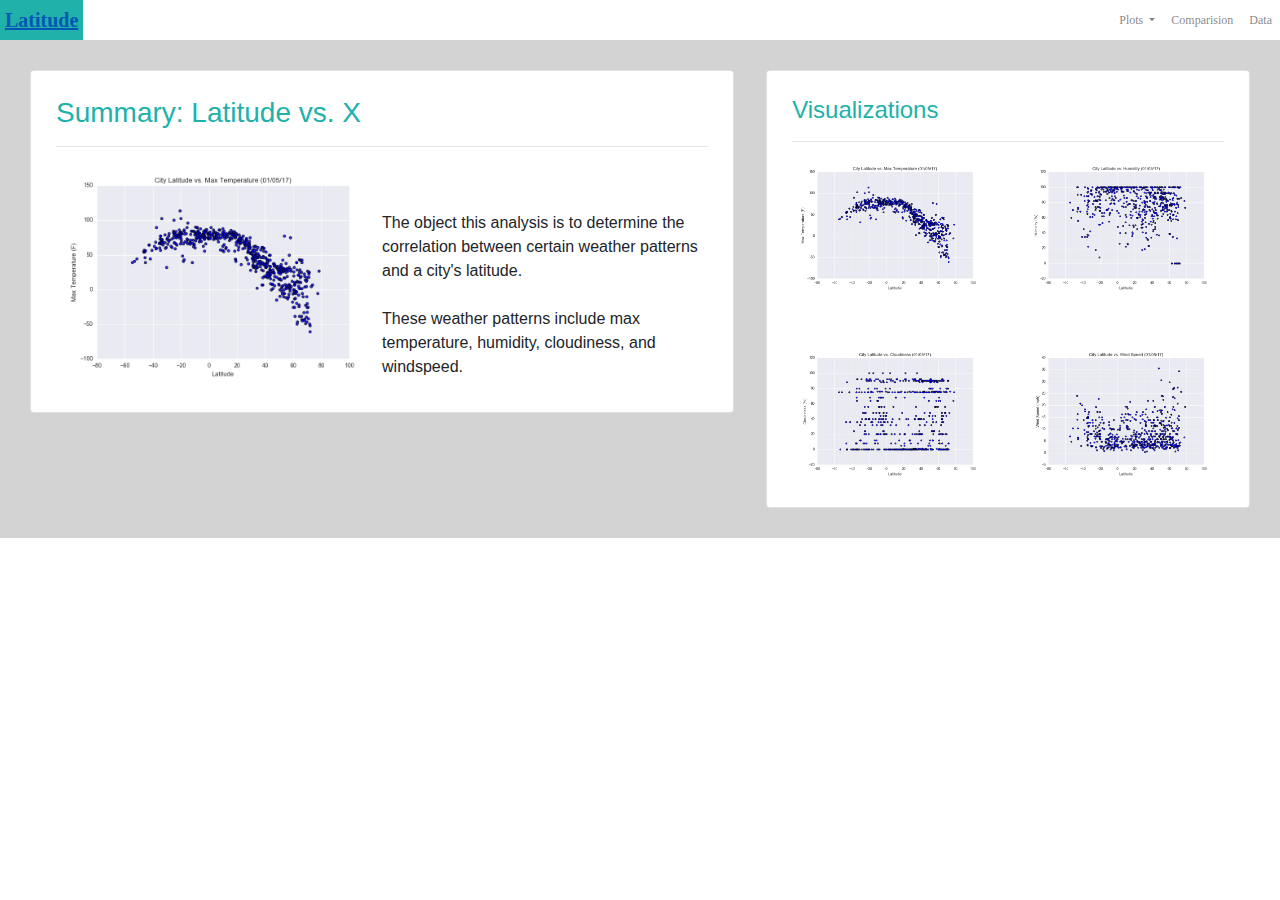
<file: index.html>
<!DOCTYPE html>

<html lang="en-us">

<head>

    <meta charset="utf-8">
    <meta name="viewport" content="width=device-width, initial-scale=1, shrink-to-fit=no">
    <link rel="stylesheet" href="https://stackpath.bootstrapcdn.com/bootstrap/4.3.1/css/bootstrap.min.css"
        integrity="sha384-ggOyR0iXCbMQv3Xipma34MD+dH/1fQ784/j6cY/iJTQUOhcWr7x9JvoRxT2MZw1T" crossorigin="anonymous">
    <link rel="stylesheet" href="style.css">

    <title>Home: Summary</title>


</head>

<body>
    <script src="https://code.jquery.com/jquery-3.3.1.slim.min.js"
        integrity="sha384-q8i/X+965DzO0rT7abK41JStQIAqVgRVzpbzo5smXKp4YfRvH+8abtTE1Pi6jizo"
        crossorigin="anonymous"></script>
    <script src="https://cdnjs.cloudflare.com/ajax/libs/popper.js/1.14.3/umd/popper.min.js"
        integrity="sha384-ZMP7rVo3mIykV+2+9J3UJ46jBk0WLaUAdn689aCwoqbBJiSnjAK/l8WvCWPIPm49"
        crossorigin="anonymous"></script>
    <script src="https://stackpath.bootstrapcdn.com/bootstrap/4.1.3/js/bootstrap.min.js"
        integrity="sha384-ChfqqxuZUCnJSK3+MXmPNIyE6ZbWh2IMqE241rYiqJxyMiZ6OW/JmZQ5stwEULTy"
        crossorigin="anonymous"></script>

    <nav class="navbar navbar-light navbar-custom-bg navbar-expand-md" style="padding: 0px;">
        <!-- Brand -->
        <a class="home-button" href="index.html">Latitude</a>

        <!-- Toggler/collapsibe Button -->
        <button class="navbar-toggler" type="button" data-toggle="collapse" data-target="#collapsibleNavbar">
            <span class="navbar-toggler-icon" style="color: grey;"></span>
        </button>

        <!-- Navbar links -->
        <div class="collapse navbar-collapse justify-content-end" id="collapsibleNavbar">
            <ul class="navbar-nav">
                <!-- Dropdown -->
                <li class="nav-item dropdown">
                    <a class="nav-link dropdown-toggle right-nav-button" href="#" id="navbardrop"
                        data-toggle="dropdown">
                        Plots
                    </a>
                    <div class="dropdown-menu">
                        <a class="dropdown-item right-nav-button" href="max_temperature.html">Max Temperature</a>
                        <a class="dropdown-item right-nav-button" href="humidity.html">Humidity</a>
                        <a class="dropdown-item right-nav-button" href="cloudiness.html">Cloudiness</a>
                        <a class="dropdown-item right-nav-button" href="wind_speed.html">Wind Speed</a>
                    </div>
                </li>
                <li class="nav-item">
                    <a class="nav-link right-nav-button" href="comparision.html">Comparision</a>
                </li>
                <li class="nav-item">
                    <a class="nav-link right-nav-button" href="data.html">Data</a>
                </li>
            </ul>
        </div>
    </nav>
    <div class="row grey-bg">
        <div class="col-sm-7">
            <div class="card" style="padding: 5px; margin: 30px; margin-right: 0px ">
                <div class="card-body">
                    <h3 class="card-title">Summary: Latitude vs. X</h3>
                    <hr>
                    <img src="Resources/assets/images/Fig1.png"
                        ALIGN="left" style="max-width: 50%; height: auto;" class="img-fluid logo" alt="...">


                    <p class="card-text"></br></br>The object this analysis is to determine the correlation between certain weather patterns and a city's latitude. </br></br> 
                        These weather patterns include max temperature, humidity, cloudiness, and windspeed.</p>
                </div>
            </div>
        </div>
        <div class="col-sm-5">
            <div class="card" style="padding: 5px; margin: 30px; margin-left: 2px;">
                <div class="card-body">
                    <h4 class="card-title">Visualizations</h4>
                    <hr>
                    <div class="row">
                        <div class="col-sm-6">
                            <a href="max_temperature.html">
                                <img src="Resources/assets/images/Fig1.png"
                                    class="img-fluid logo" alt="...">
                            </a>
                        </div>
                        <div class="col-sm-6">
                            <a href="humidity.html">
                                <img src="Resources/assets/images/Fig2.png"
                                    class="img-fluid logo" alt="...">
                            </a>
                        </div>

                    </div>
                    </br></br>
                    <div class="row">
                        <div class="col-sm-6">
                            <a href="cloudiness.html">
                                <img src="Resources/assets/images/Fig3.png"
                                    class="img-fluid logo" alt="...">
                            </a>
                        </div>
                        <div class="col-sm-6">
                            <a href="wind_speed.html">
                                <img src="Resources/assets/images/Fig4.png"
                                    class="img-fluid logo" alt="...">
                            </a>
                        </div>

                    </div>

                </div>
            </div>
        </div>
    </div>
</body>

</html>
</file>
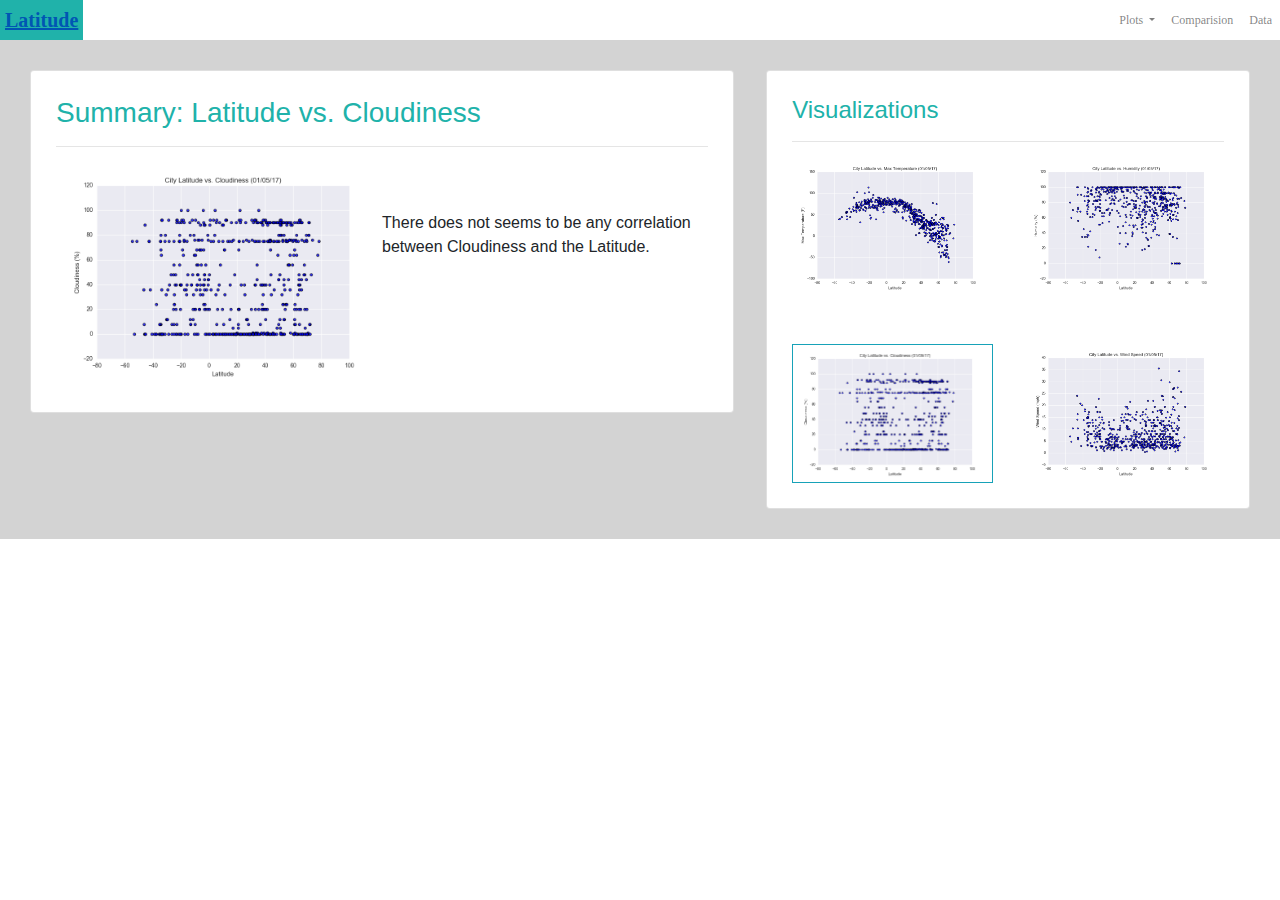
<file: cloudiness.html>
<!DOCTYPE html>

<html lang="en-us">

<head>

    <meta charset="utf-8">
    <meta name="viewport" content="width=device-width, initial-scale=1, shrink-to-fit=no">
    <link rel="stylesheet" href="https://stackpath.bootstrapcdn.com/bootstrap/4.3.1/css/bootstrap.min.css"
        integrity="sha384-ggOyR0iXCbMQv3Xipma34MD+dH/1fQ784/j6cY/iJTQUOhcWr7x9JvoRxT2MZw1T" crossorigin="anonymous">
    <link rel="stylesheet" href="style.css">

    <title>Visualizations: Cloudiness</title>


</head>

<body>
    <script src="https://code.jquery.com/jquery-3.3.1.slim.min.js"
        integrity="sha384-q8i/X+965DzO0rT7abK41JStQIAqVgRVzpbzo5smXKp4YfRvH+8abtTE1Pi6jizo"
        crossorigin="anonymous"></script>
    <script src="https://cdnjs.cloudflare.com/ajax/libs/popper.js/1.14.3/umd/popper.min.js"
        integrity="sha384-ZMP7rVo3mIykV+2+9J3UJ46jBk0WLaUAdn689aCwoqbBJiSnjAK/l8WvCWPIPm49"
        crossorigin="anonymous"></script>
    <script src="https://stackpath.bootstrapcdn.com/bootstrap/4.1.3/js/bootstrap.min.js"
        integrity="sha384-ChfqqxuZUCnJSK3+MXmPNIyE6ZbWh2IMqE241rYiqJxyMiZ6OW/JmZQ5stwEULTy"
        crossorigin="anonymous"></script>

    <nav class="navbar navbar-light navbar-custom-bg navbar-expand-md" style="padding: 0px;">
        <!-- Brand -->
        <a class="home-button" href="index.html">Latitude</a>

        <!-- Toggler/collapsibe Button -->
        <button class="navbar-toggler" type="button" data-toggle="collapse" data-target="#collapsibleNavbar">
            <span class="navbar-toggler-icon" style="color: grey;"></span>
        </button>

        <!-- Navbar links -->
        <div class="collapse navbar-collapse justify-content-end" id="collapsibleNavbar">
            <ul class="navbar-nav">
                <!-- Dropdown -->
                <li class="nav-item dropdown">
                    <a class="nav-link dropdown-toggle right-nav-button" href="#" id="navbardrop"
                        data-toggle="dropdown">
                        Plots
                    </a>
                    <div class="dropdown-menu">
                        <a class="dropdown-item right-nav-button" href="max_temperature.html">Max Temperature</a>
                        <a class="dropdown-item right-nav-button" href="humidity.html">Humidity</a>
                        <a class="dropdown-item right-nav-button" href="cloudiness.html">Cloudiness</a>
                        <a class="dropdown-item right-nav-button" href="wind_speed.html">Wind Speed</a>
                    </div>
                </li>
                <li class="nav-item">
                    <a class="nav-link right-nav-button" href="comparision.html">Comparision</a>
                </li>
                <li class="nav-item">
                    <a class="nav-link right-nav-button" href="data.html">Data</a>
                </li>
            </ul>
        </div>
    </nav>
    <div class="row grey-bg">
        <div class="col-sm-7">
            <div class="card" style="padding: 5px; margin: 30px; margin-right: 0px ">
                <div class="card-body">
                    <h3 class="card-title">Summary: Latitude vs. Cloudiness</h3>
                    <hr>
                    <img src="Resources/assets/images/Fig3.png"
                        ALIGN="left" style="max-width: 50%; height: auto;" class="img-fluid logo" alt="...">


                    <p class="card-text"></br></br>There does not seems to be any correlation between Cloudiness and the Latitude.</p>
                </div>
            </div>
        </div>
        <div class="col-sm-5">
            <div class="card" style="padding: 5px; margin: 30px; margin-left: 2px;">
                <div class="card-body">
                    <h4 class="card-title">Visualizations</h4>
                    <hr>
                    <div class="row">
                        <div class="col-sm-6">
                            <a href="max_temperature.html">
                                <img src= "Resources/assets/images/Fig1.png"
                                    class="img-fluid logo" alt="...">
                            </a>
                        </div>
                        <div class="col-sm-6">
                            <a href="humidity.html">
                                <img src="Resources/assets/images/Fig2.png"
                                    class="img-fluid logo" alt="...">
                            </a>
                        </div>

                    </div>
                    </br></br>
                    <div class="row">
                        <div class="col-sm-6">
                            <a href="cloudiness.html">
                                <img src="Resources/assets/images/Fig3.png"
                                    class="img-fluid logo border border-info" alt="...">
                            </a>
                        </div>
                        <div class="col-sm-6">
                            <a href="wind_speed.html">
                                <img src="Resources/assets/images/Fig4.png"
                                    class="img-fluid logo" alt="...">
                            </a>
                        </div>

                    </div>

                </div>
            </div>
        </div>
    </div>
</body>

</html>
</file>
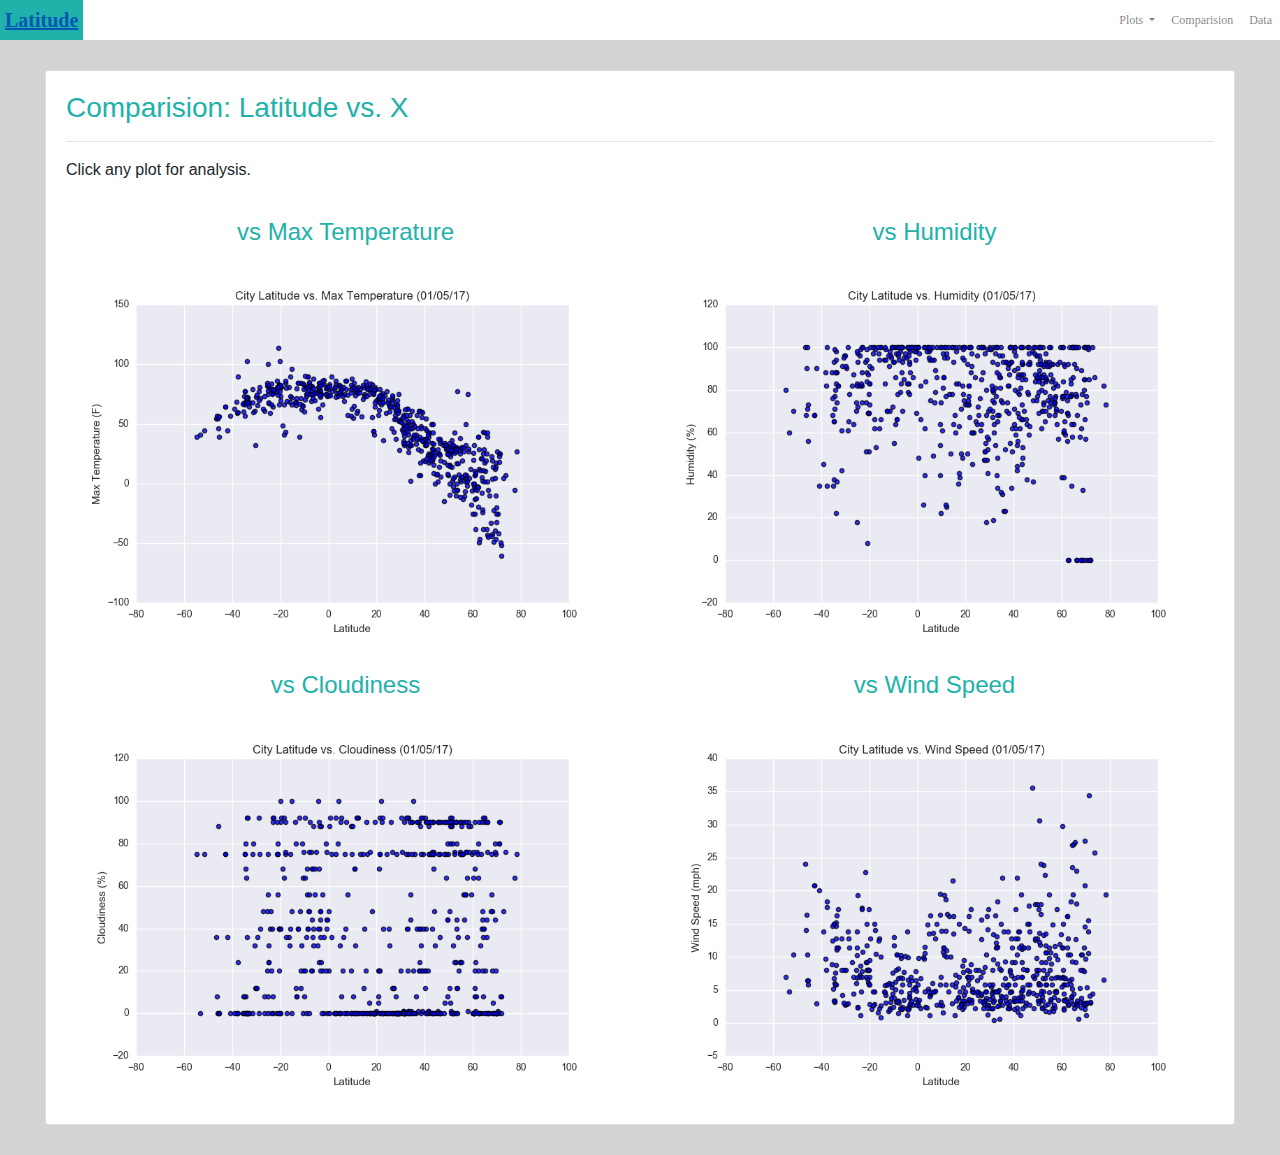
<file: comparision.html>
<!DOCTYPE html>

<html lang="en-us">

<head>

    <meta charset="utf-8">
    <meta name="viewport" content="width=device-width, initial-scale=1, shrink-to-fit=no">
    <link rel="stylesheet" href="https://stackpath.bootstrapcdn.com/bootstrap/4.3.1/css/bootstrap.min.css"
        integrity="sha384-ggOyR0iXCbMQv3Xipma34MD+dH/1fQ784/j6cY/iJTQUOhcWr7x9JvoRxT2MZw1T" crossorigin="anonymous">
    <link rel="stylesheet" href="style.css">

    <title>Comparision: Latitude vs X</title>


</head>

<body>
    <script src="https://code.jquery.com/jquery-3.3.1.slim.min.js"
        integrity="sha384-q8i/X+965DzO0rT7abK41JStQIAqVgRVzpbzo5smXKp4YfRvH+8abtTE1Pi6jizo"
        crossorigin="anonymous"></script>
    <script src="https://cdnjs.cloudflare.com/ajax/libs/popper.js/1.14.3/umd/popper.min.js"
        integrity="sha384-ZMP7rVo3mIykV+2+9J3UJ46jBk0WLaUAdn689aCwoqbBJiSnjAK/l8WvCWPIPm49"
        crossorigin="anonymous"></script>
    <script src="https://stackpath.bootstrapcdn.com/bootstrap/4.1.3/js/bootstrap.min.js"
        integrity="sha384-ChfqqxuZUCnJSK3+MXmPNIyE6ZbWh2IMqE241rYiqJxyMiZ6OW/JmZQ5stwEULTy"
        crossorigin="anonymous"></script>

    <nav class="navbar navbar-light navbar-custom-bg navbar-expand-md" style="padding: 0px;">
        <!-- Brand -->
        <a class="home-button" href="index.html">Latitude</a>

        <!-- Toggler/collapsibe Button -->
        <button class="navbar-toggler" type="button" data-toggle="collapse" data-target="#collapsibleNavbar">
            <span class="navbar-toggler-icon" style="color: grey;"></span>
        </button>

        <!-- Navbar links -->
        <div class="collapse navbar-collapse justify-content-end" id="collapsibleNavbar">
            <ul class="navbar-nav">
                <!-- Dropdown -->
                <li class="nav-item dropdown">
                    <a class="nav-link dropdown-toggle right-nav-button" href="#" id="navbardrop"
                        data-toggle="dropdown">
                        Plots
                    </a>
                    <div class="dropdown-menu">
                        <a class="dropdown-item right-nav-button" href="max_temperature.html">Max Temperature</a>
                        <a class="dropdown-item right-nav-button" href="humidity.html">Humidity</a>
                        <a class="dropdown-item right-nav-button" href="cloudiness.html">Cloudiness</a>
                        <a class="dropdown-item right-nav-button" href="wind_speed.html">Wind Speed</a>
                    </div>
                </li>
                <li class="nav-item">
                    <a class="nav-link right-nav-button" href="comparision.html">Comparision</a>
                </li>
                <li class="nav-item">
                    <a class="nav-link right-nav-button" href="data.html">Data</a>
                </li>
            </ul>
        </div>
    </nav>
    <div class="container-fluid">
        <div class="row grey-bg">
            <div class="col d-flex justify-content-center">
                <div class="card main-card">
                    <div class="card-body">
                        <h3 class="card-title">Comparision: Latitude vs. X</h3>
                        <hr>
                        <p>Click any plot for analysis.</p>

                        <div class="row">
                            <div class="col-sm-6 d-flex justify-content-center">
                                <div class="card border-0">
                                    <div class="card-body">
                                        <h4 class="card-title text-center" style="margin:0px; padding:0px;">vs Max
                                            Temperature</h4>
                                    </div>
                                    <a href="max_temperature.html">
                                        <img src="Resources/assets/images/Fig1.png"
                                            style="max-width: 100%; height: auto;" class="img-fluid logo" alt="..."
                                            style="margin:0px; padding:0px;">
                                    </a>
                                </div>
                            </div>
                            <div class="col-sm-6 d-flex justify-content-center">
                                <div class="card border-0">
                                    <div class="card-body">
                                        <h4 class="card-title text-center" style="margin:0px; padding:0px;">vs Humidity
                                        </h4>
                                    </div>
                                    <a href="humidity.html">
                                        <img src="Resources/assets/images/Fig2.png"
                                            style="max-width: 100%; height: auto;" class="img-fluid logo" alt="..."
                                            style="margin:0px; padding:0px;">
                                    </a>

                                </div>
                            </div>
                        </div>
                        <div class="row">
                            <div class="col-sm-6 d-flex justify-content-center">
                                <div class="card border-0">
                                    <div class="card-body">
                                        <h4 class="card-title text-center" style="margin:0px; padding:0px;">vs
                                            Cloudiness</h4>
                                    </div>
                                    <a href="cloudiness.html">
                                        <img src="Resources/assets/images/Fig3.png"
                                            style="max-width: 100%; height: auto;" class="img-fluid logo" alt="..."
                                            style="margin:0px; padding:0px;">
                                    </a>

                                </div>
                            </div>
                            <div class="col-sm-6 d-flex justify-content-center">
                                <div class="card border-0">
                                    <div class="card-body">
                                        <h4 class="card-title text-center" style="margin:0px; padding:0px;">vs Wind
                                            Speed</h4>
                                    </div>
                                    <a href="wind_speed.html">
                                        <img src="Resources/assets/images/Fig4.png"
                                            style="max-width: 100%; height: auto;" class="img-fluid logo" alt="..."
                                            style="margin:0px; padding:0px;">
                                    </a>

                                </div>
                            </div>
                        </div>

                    </div>
                </div>
            </div>
        </div>
    </div>
</body>

</html>
</file>
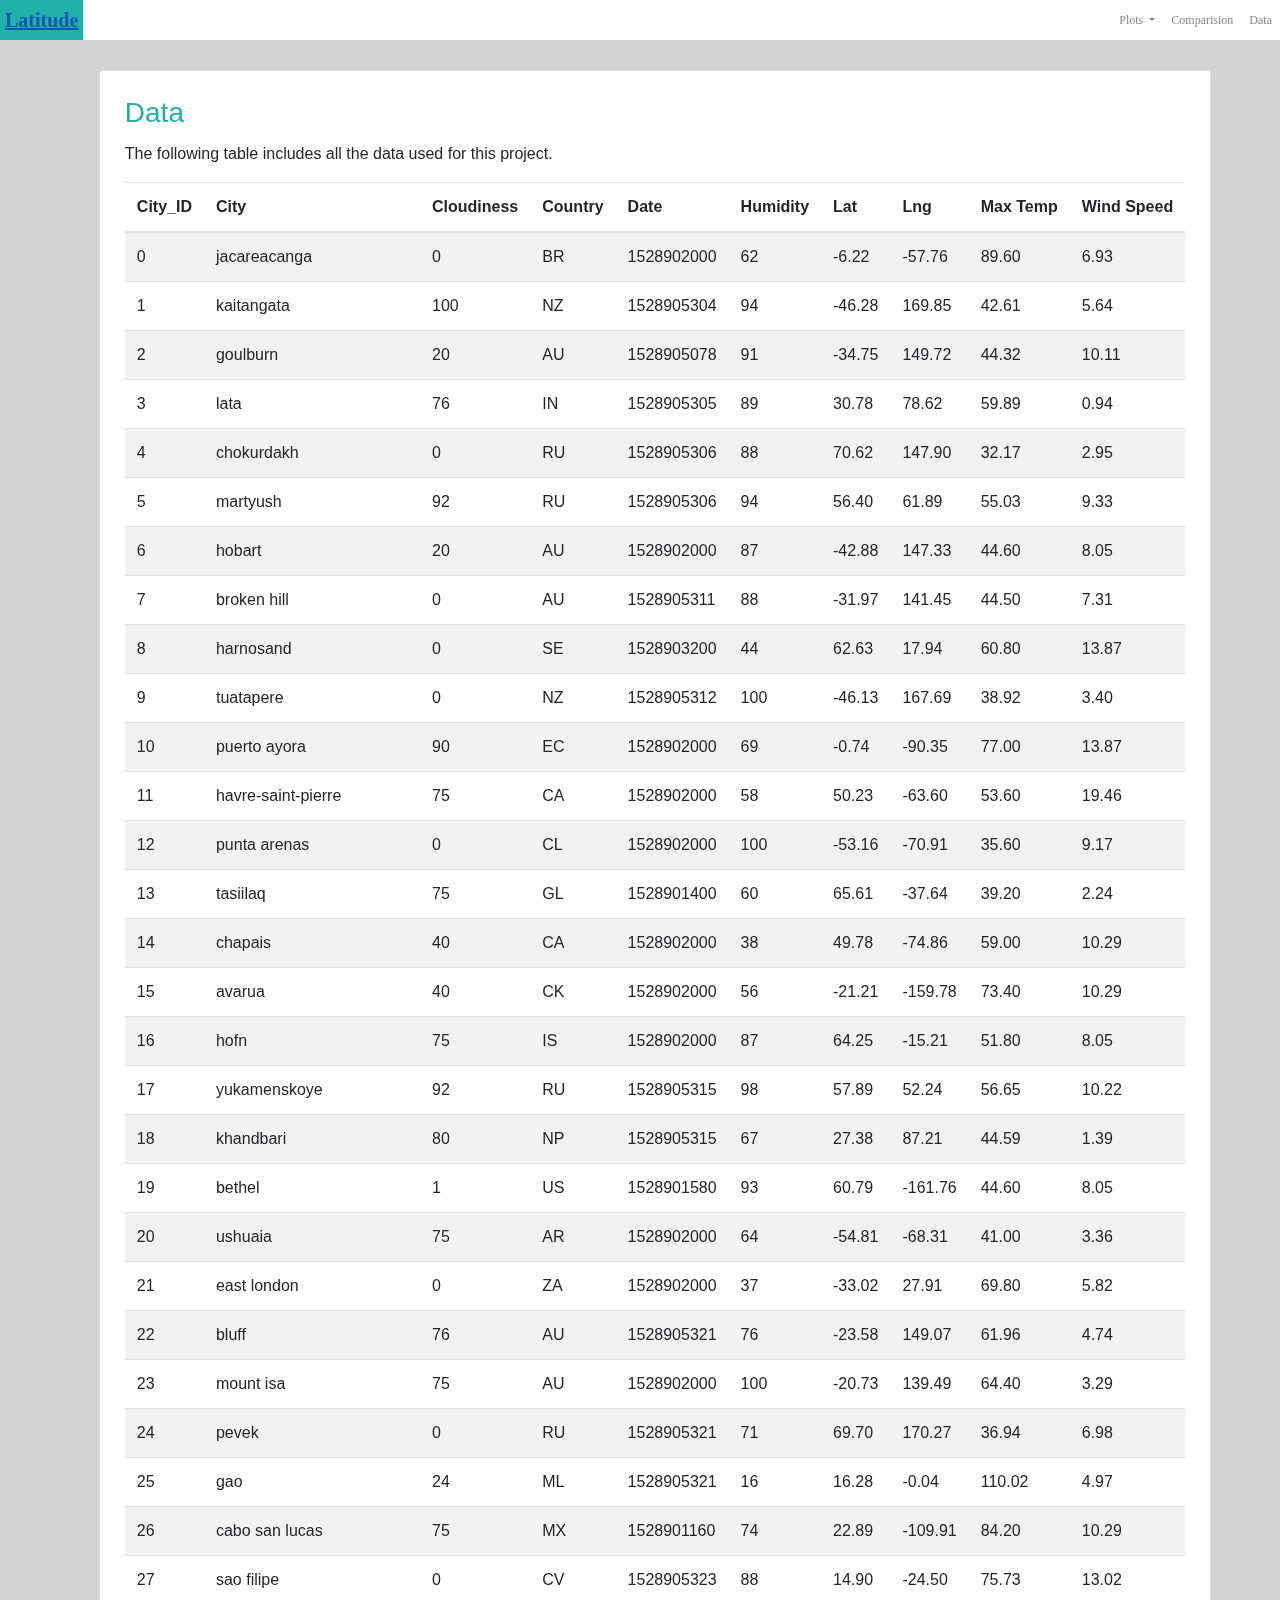
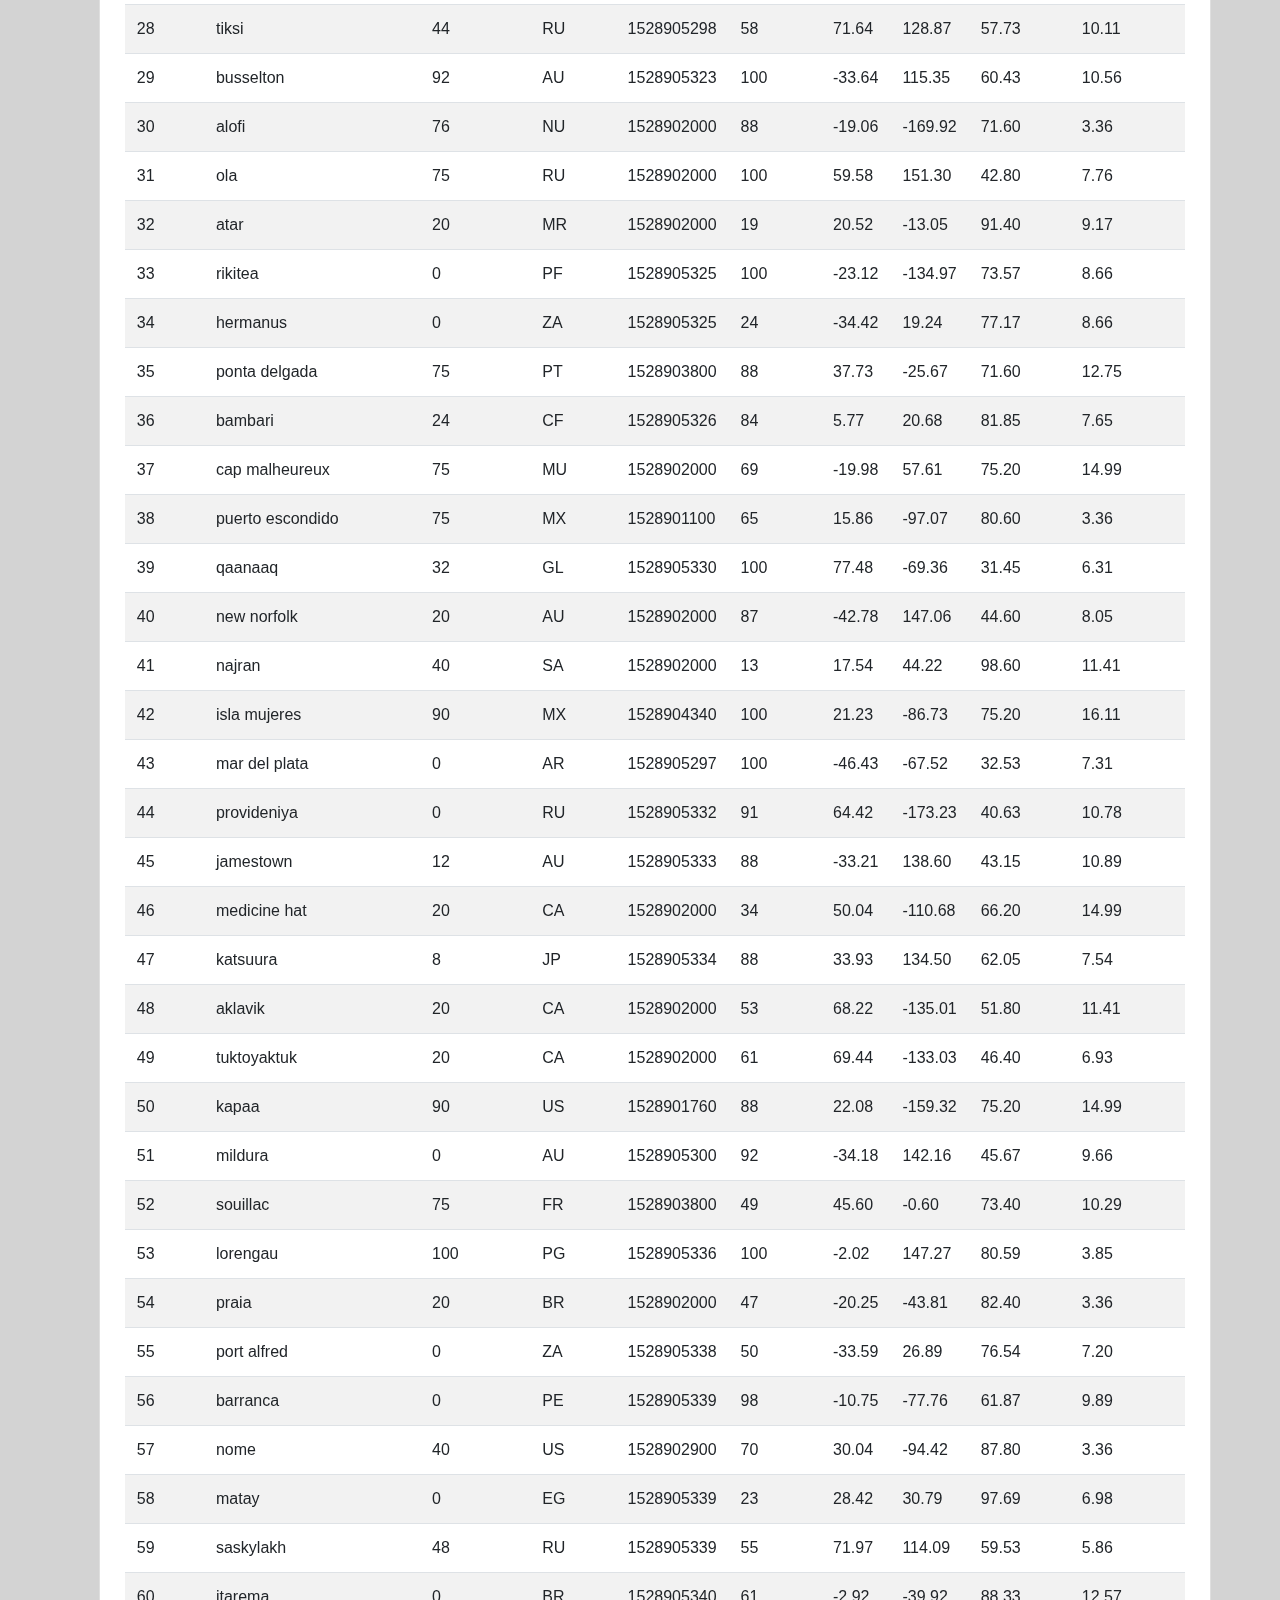
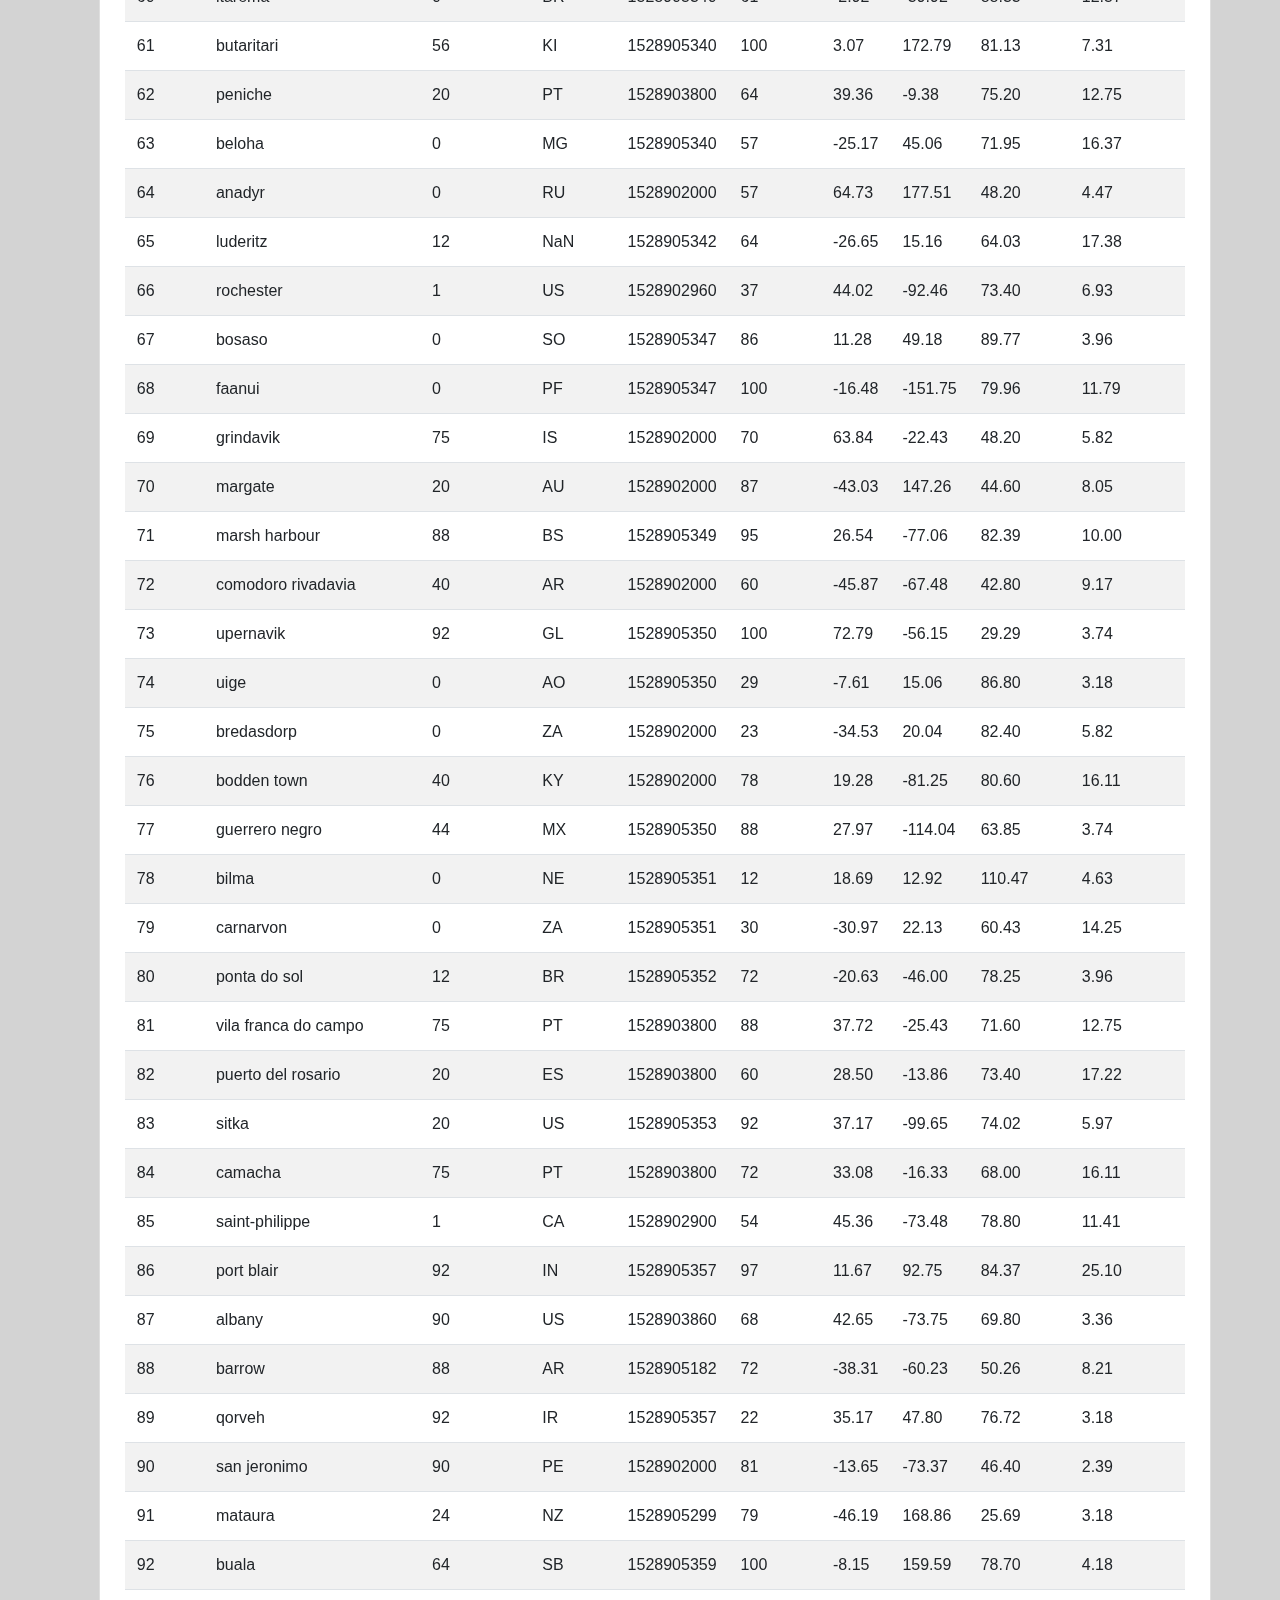
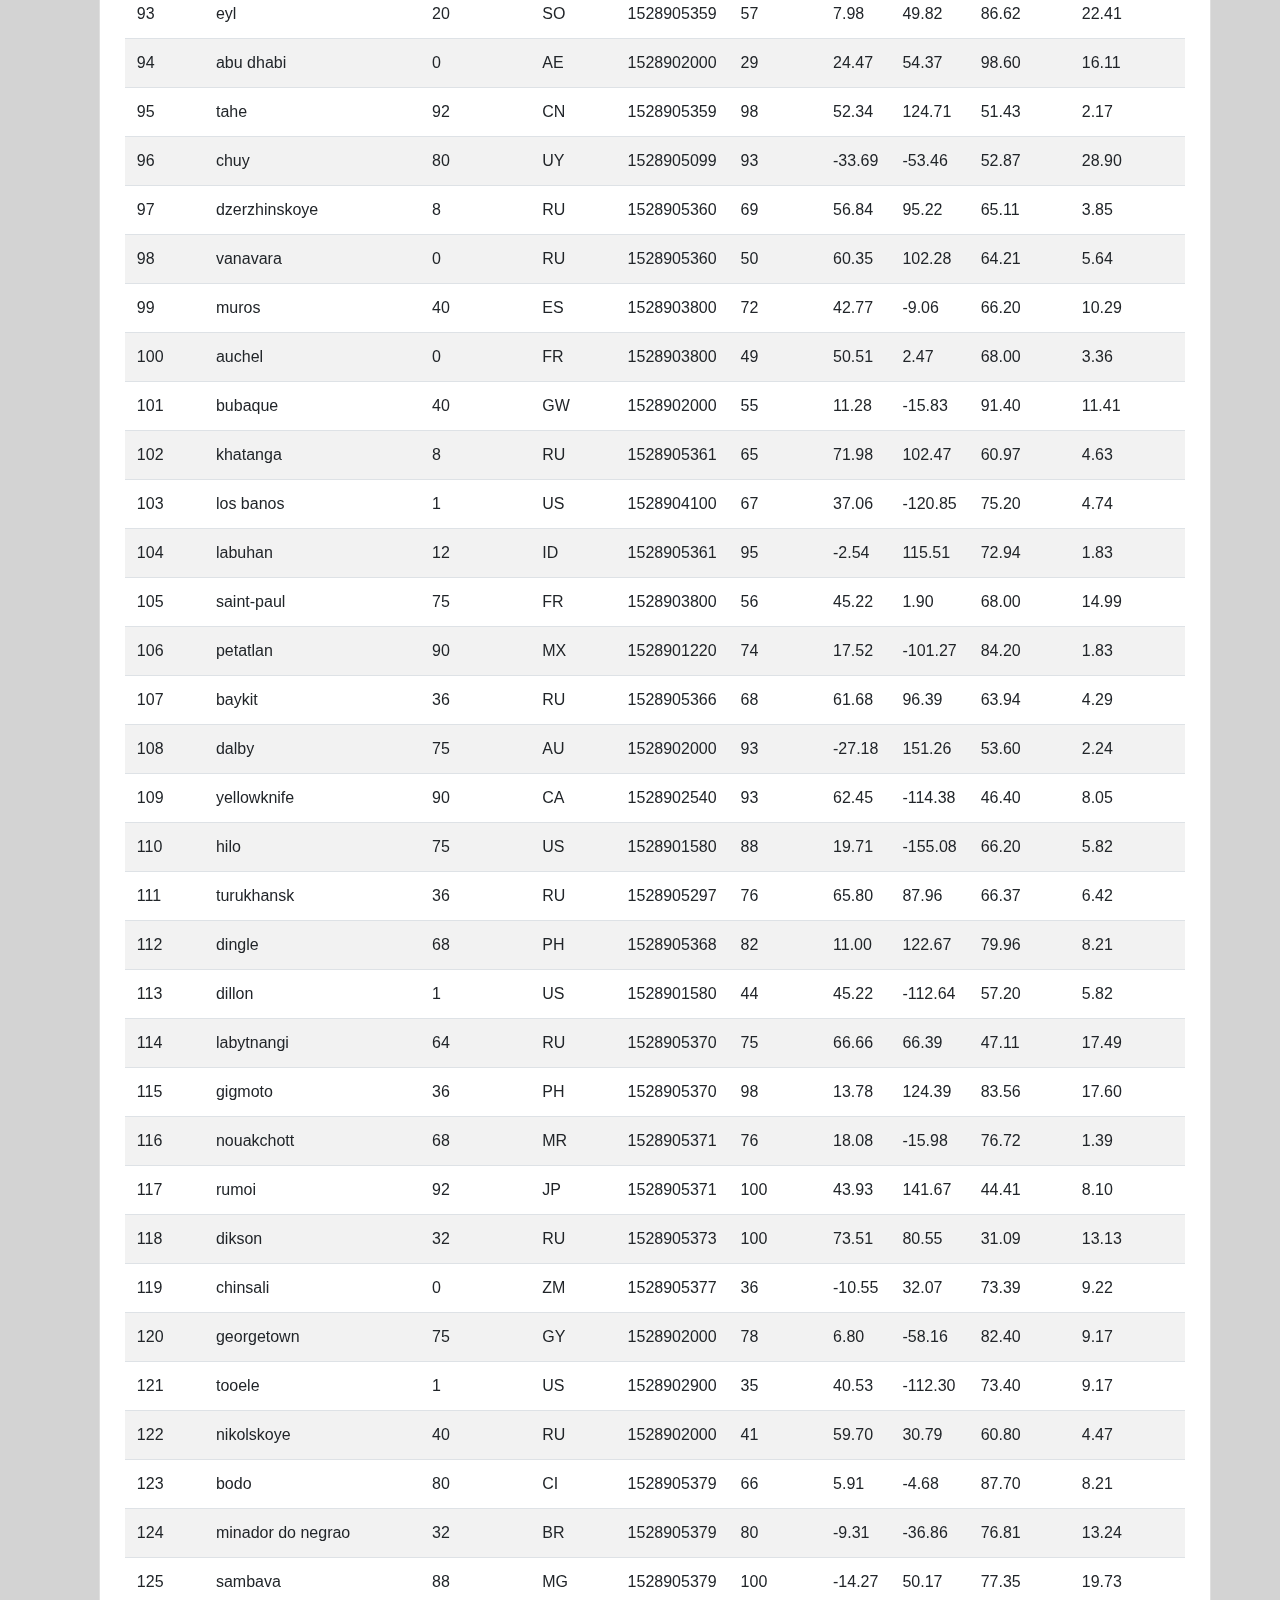
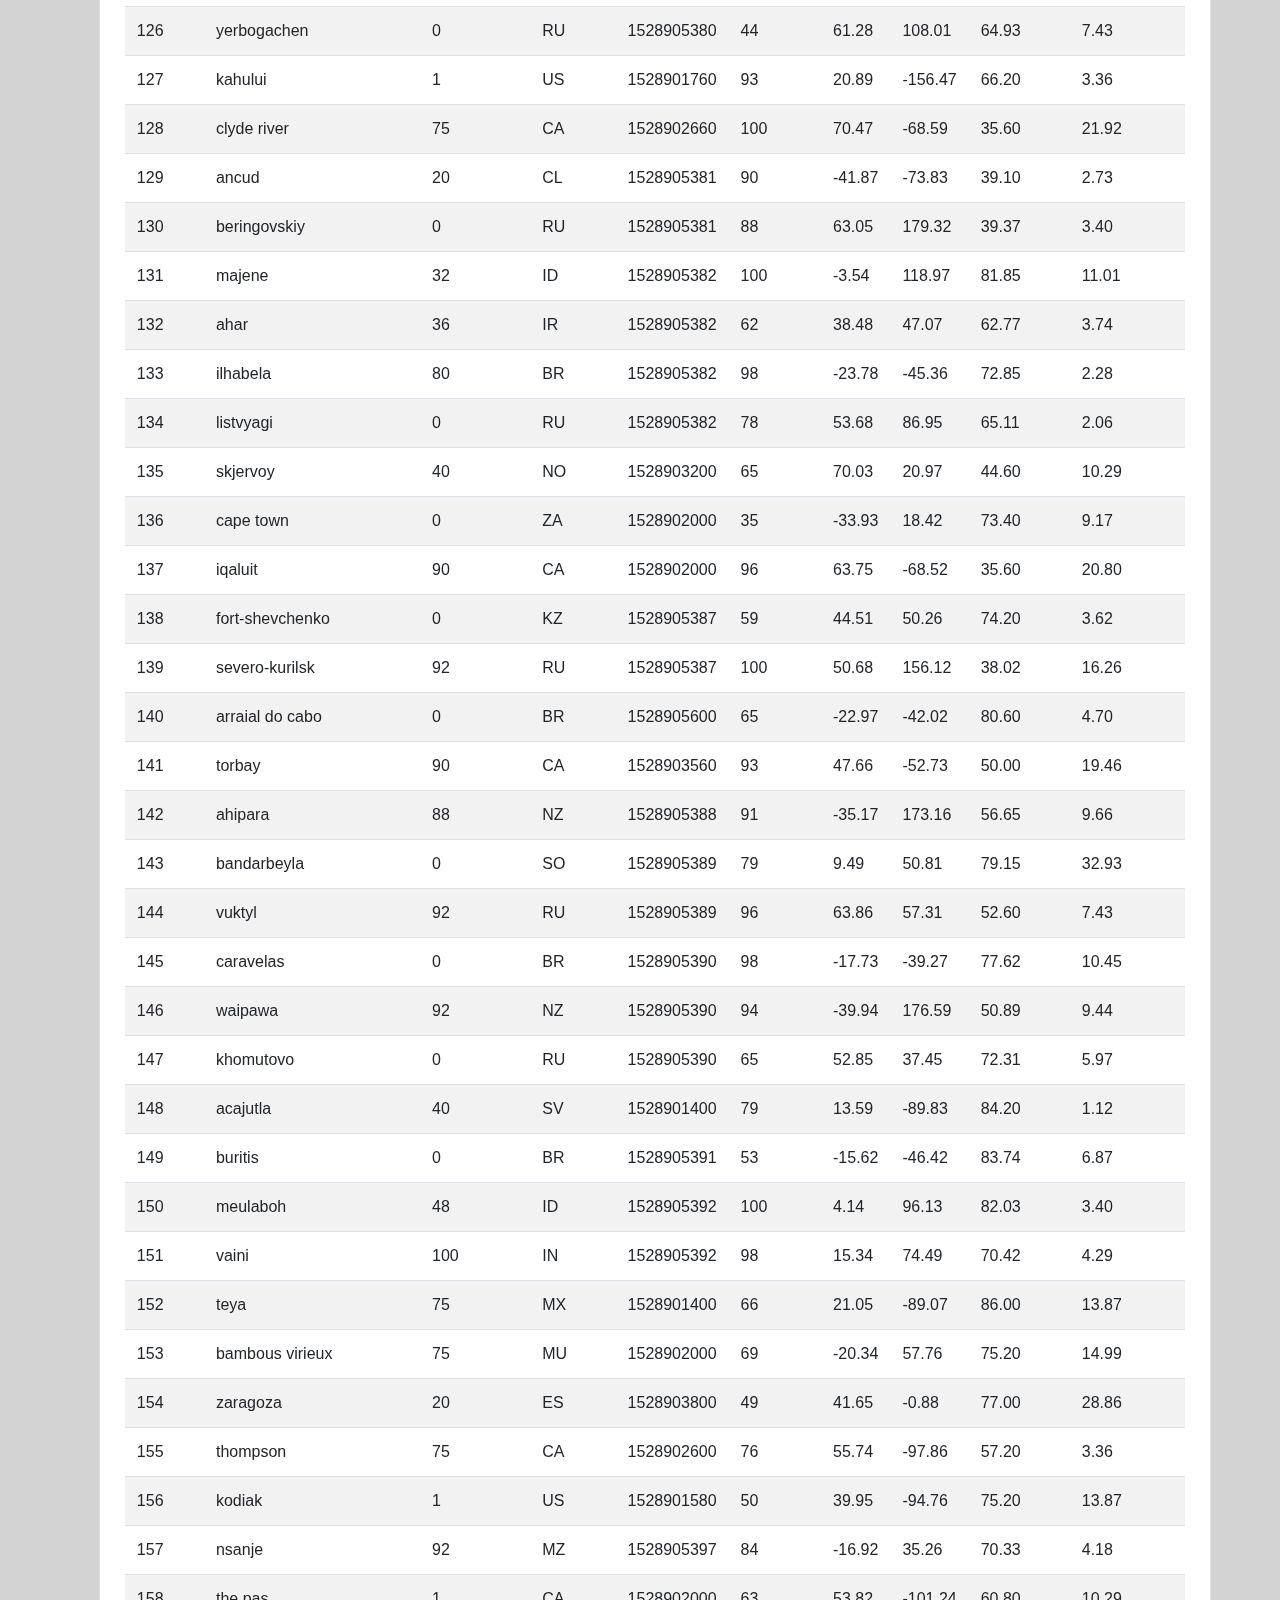
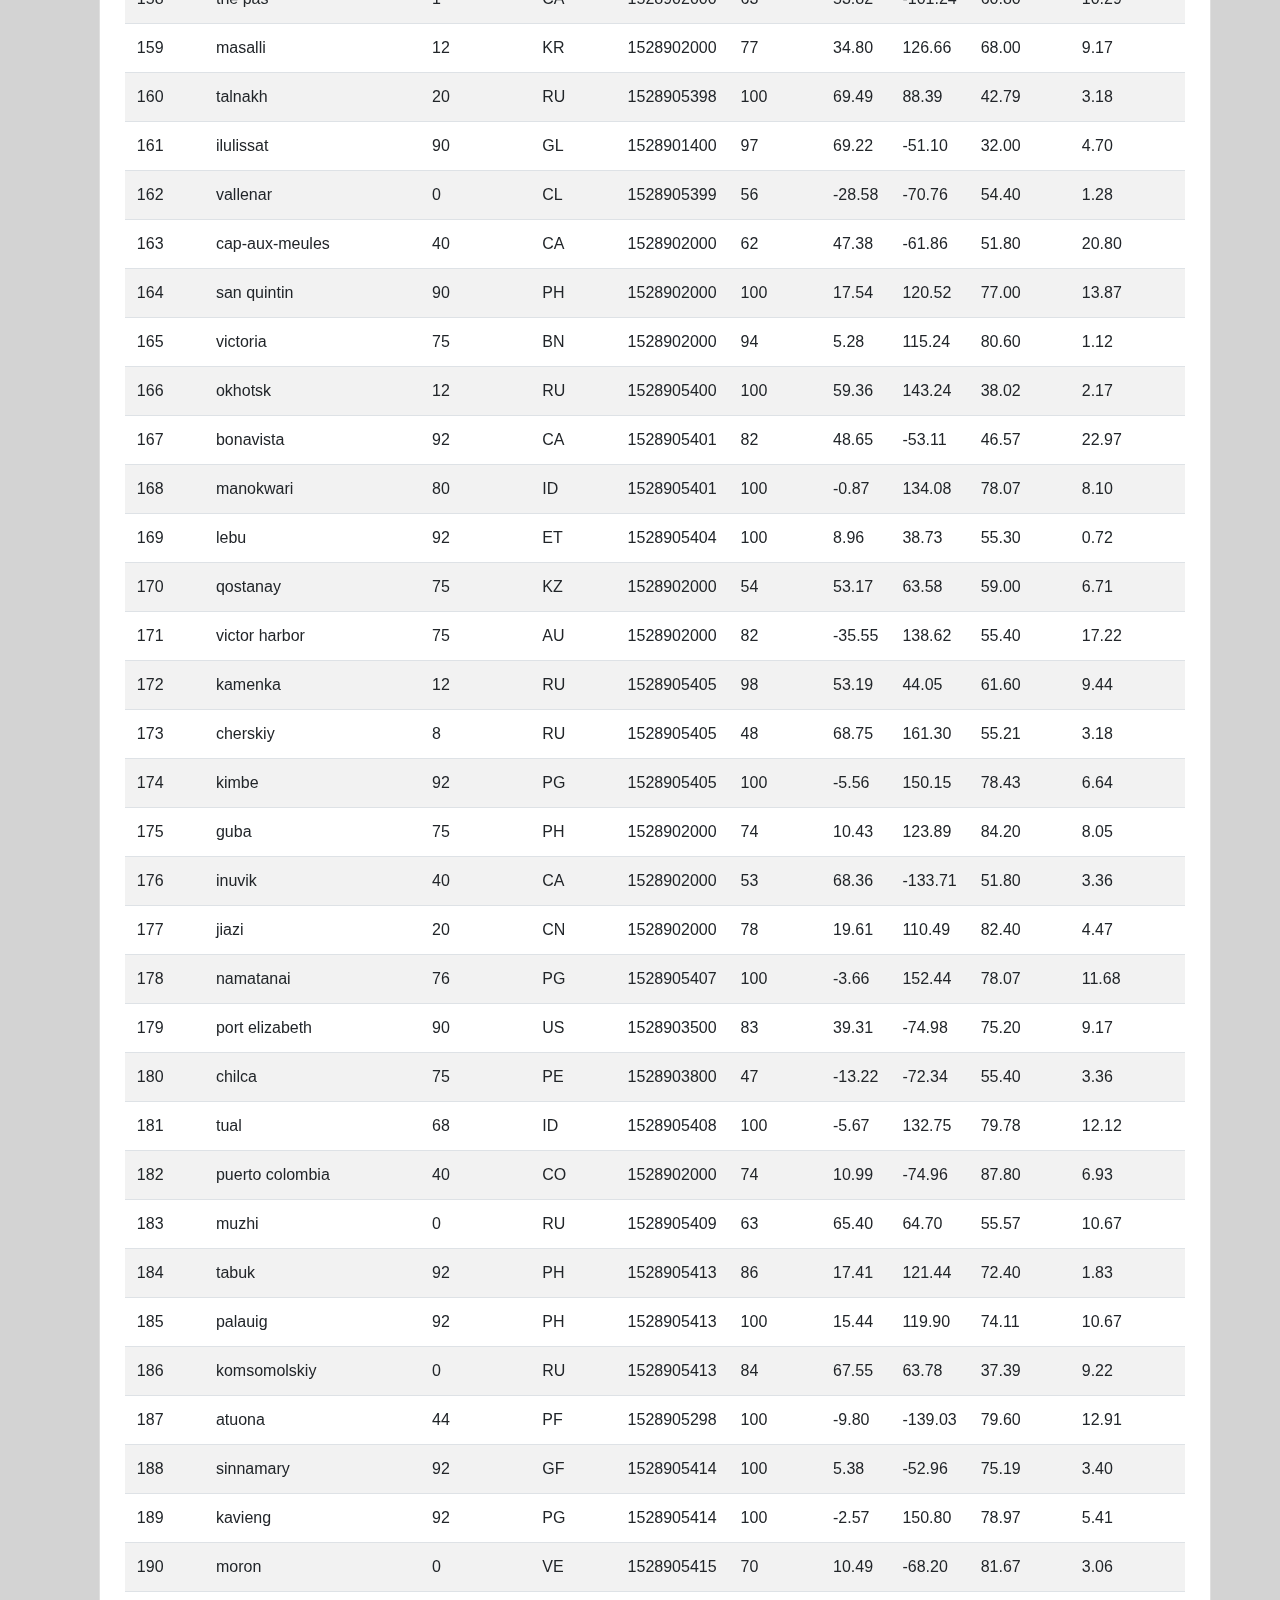
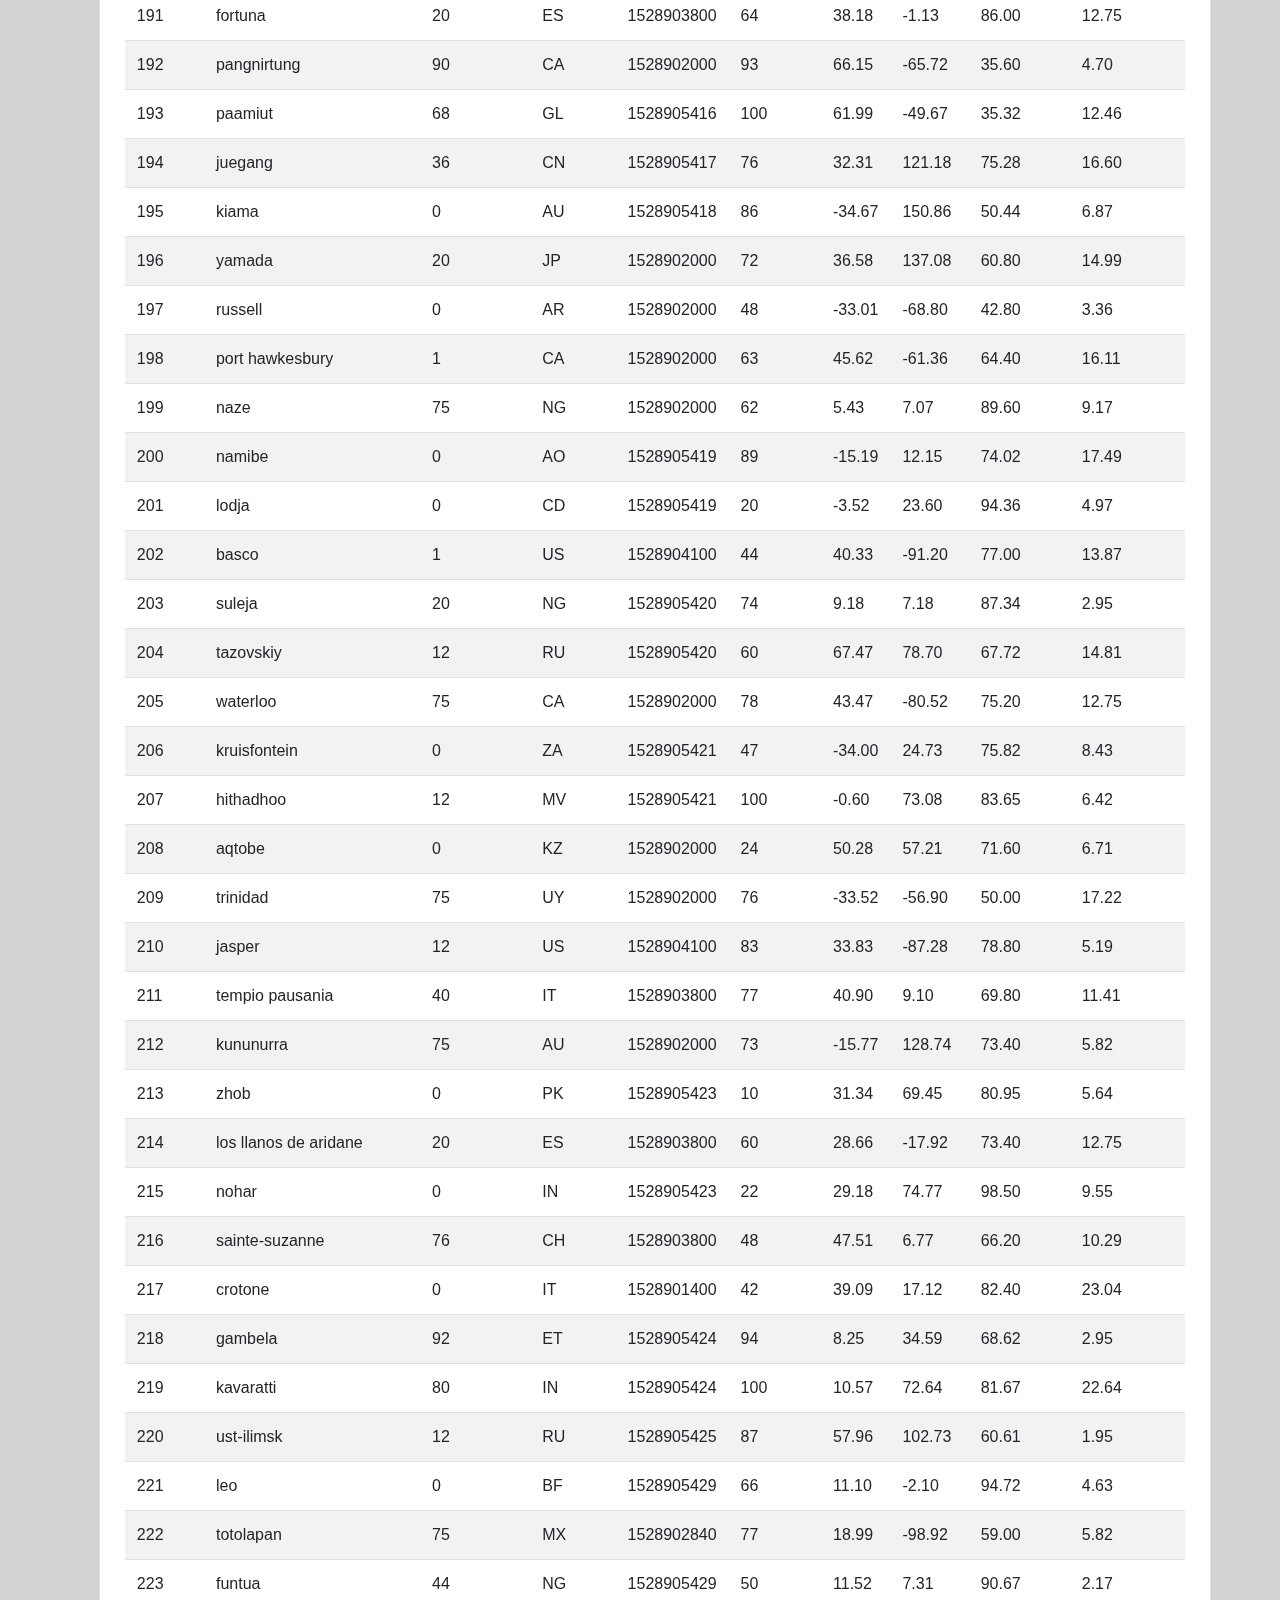
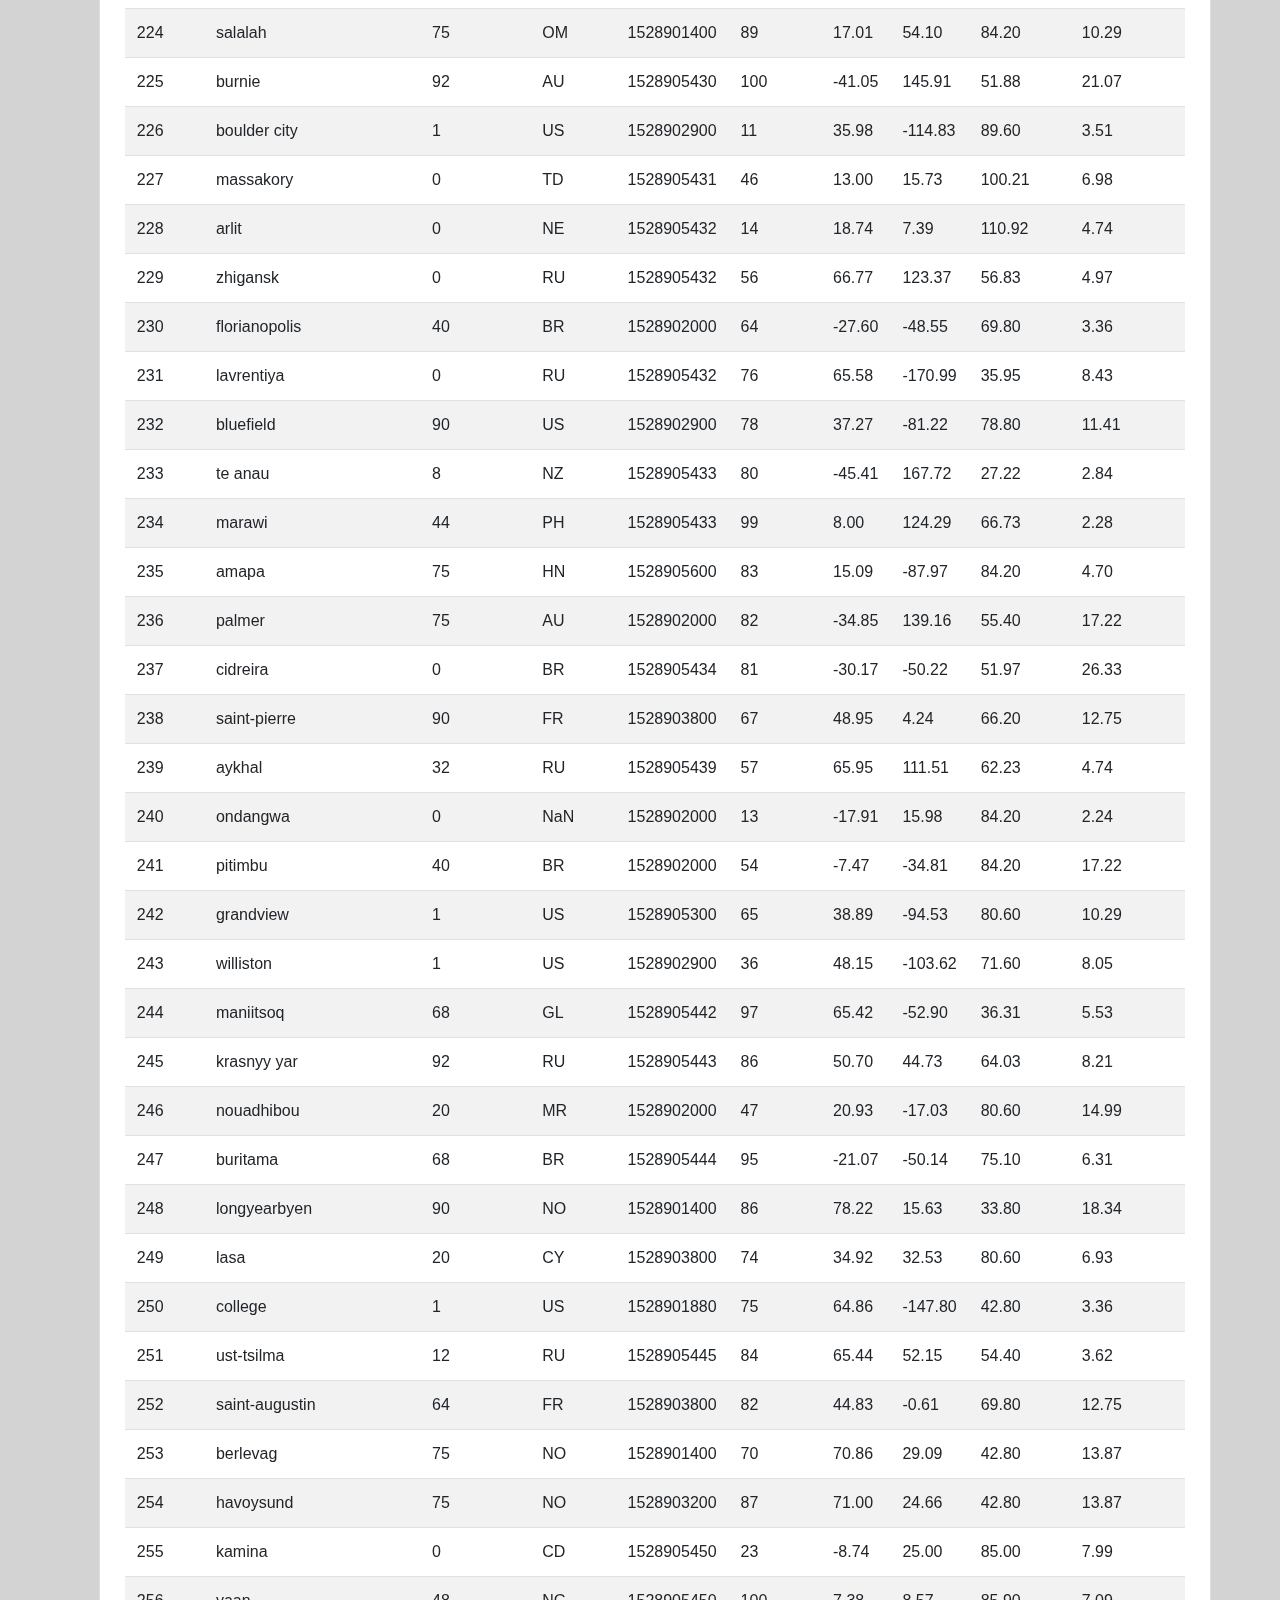
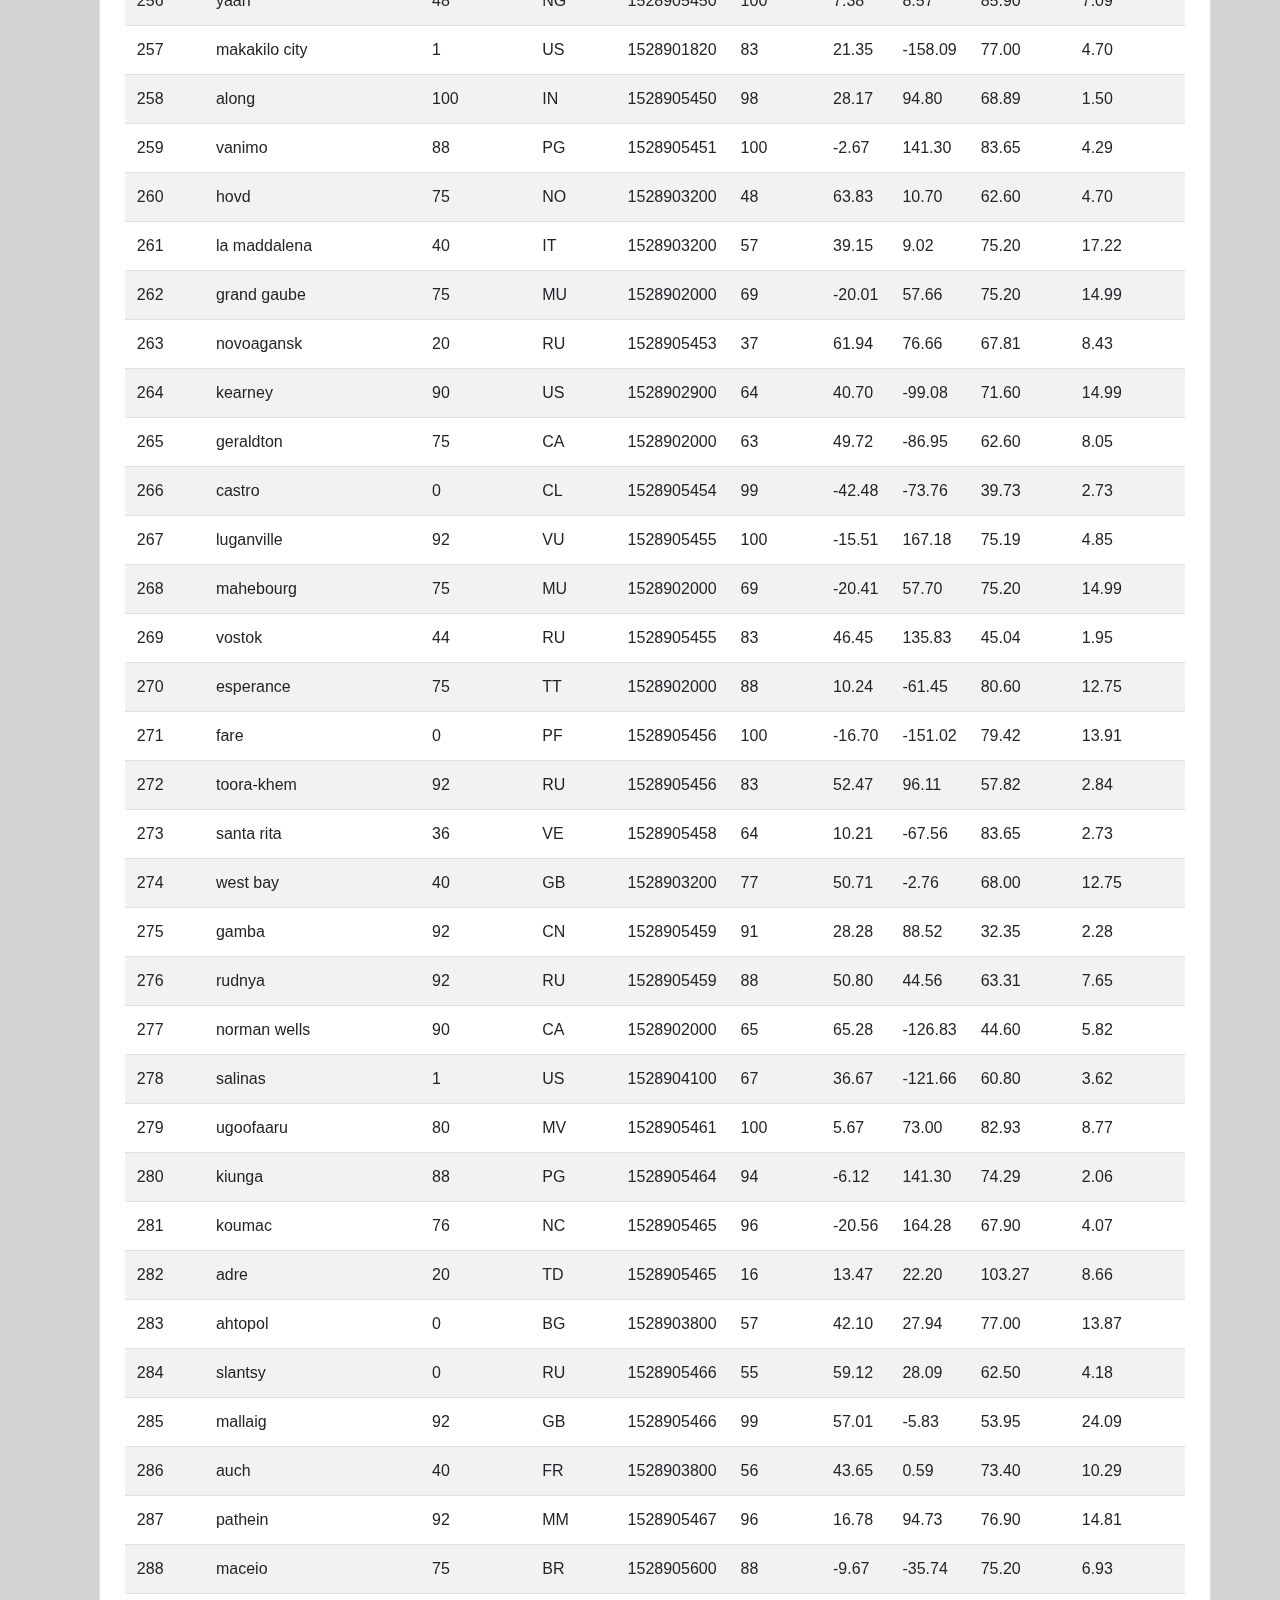
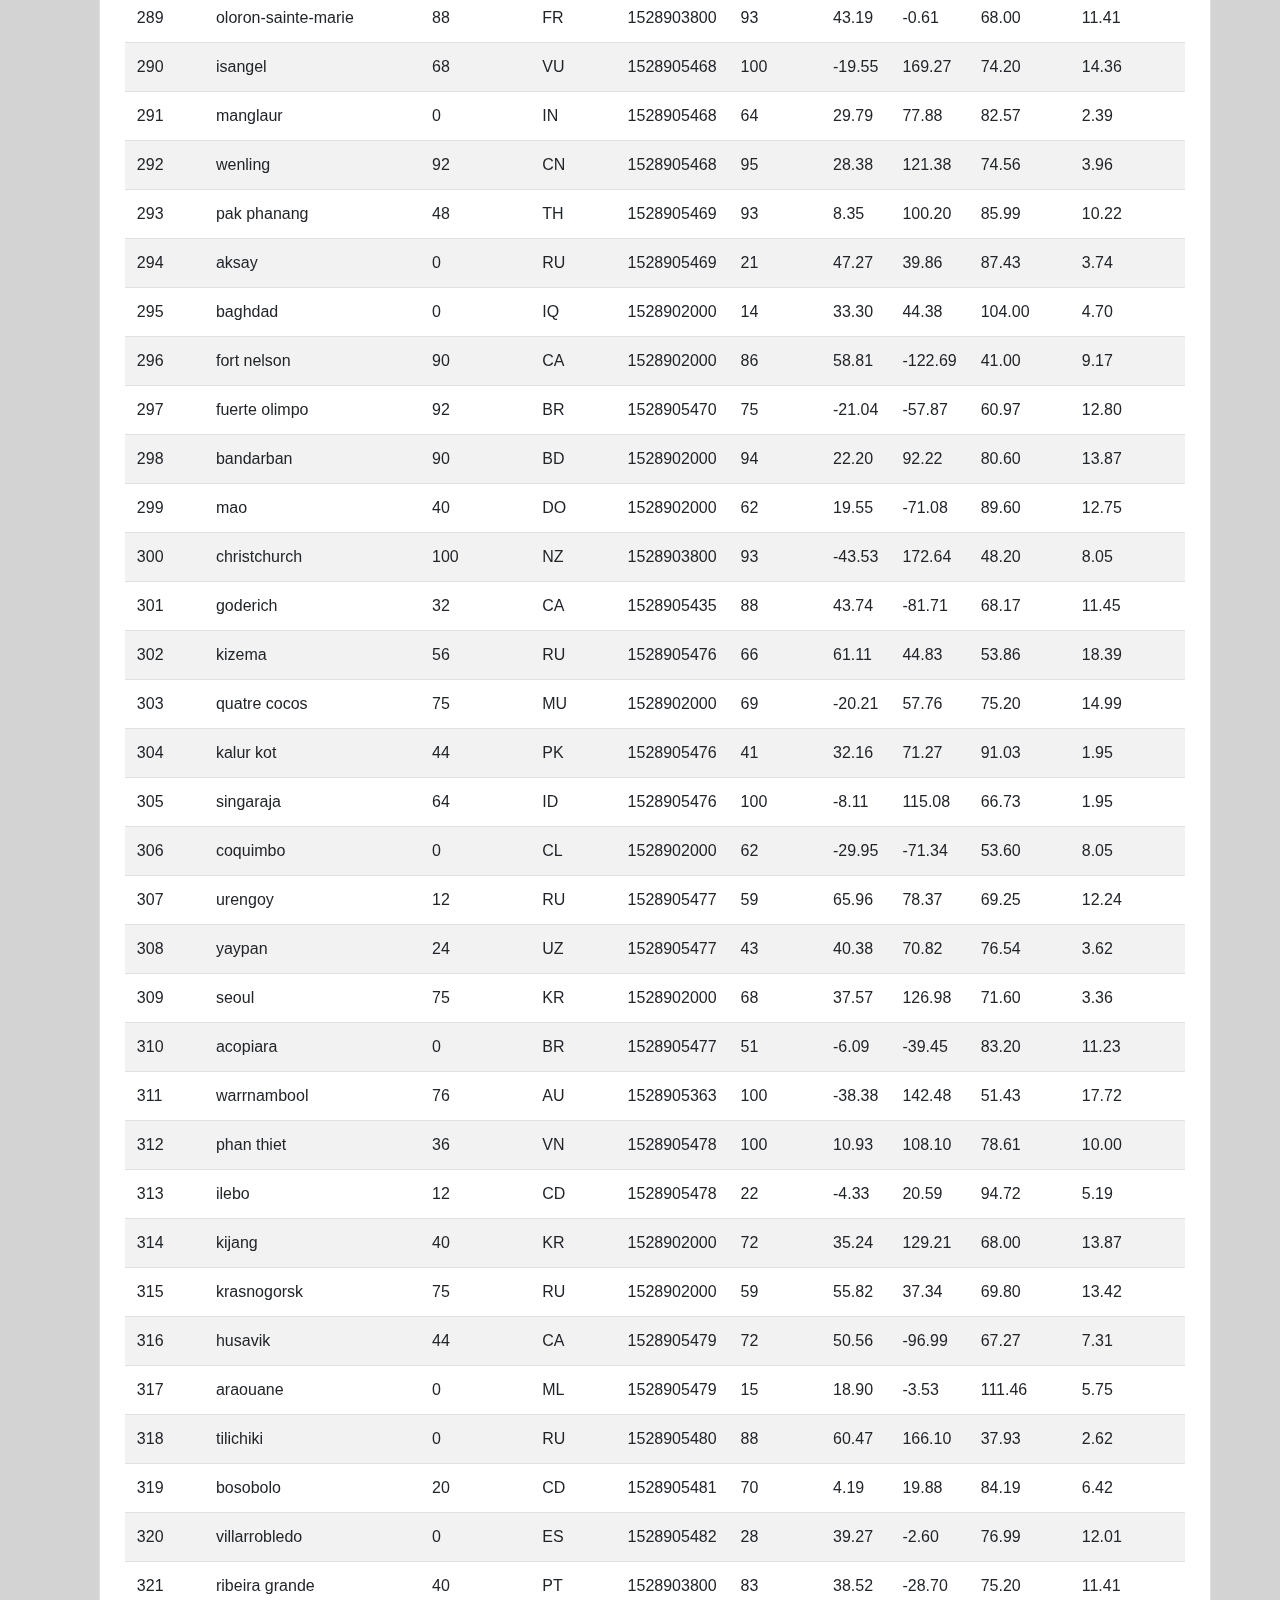
<file: data.html>
<!DOCTYPE html>

<html lang="en-us">

<head>

    <meta charset="utf-8">
    <meta name="viewport" content="width=device-width, initial-scale=1, shrink-to-fit=no">
    <link rel="stylesheet" href="https://stackpath.bootstrapcdn.com/bootstrap/4.3.1/css/bootstrap.min.css"
        integrity="sha384-ggOyR0iXCbMQv3Xipma34MD+dH/1fQ784/j6cY/iJTQUOhcWr7x9JvoRxT2MZw1T" crossorigin="anonymous">
    <link rel="stylesheet" href="style.css">

    <title>Data</title>


</head>

<body>
    <script src="https://code.jquery.com/jquery-3.3.1.slim.min.js"
        integrity="sha384-q8i/X+965DzO0rT7abK41JStQIAqVgRVzpbzo5smXKp4YfRvH+8abtTE1Pi6jizo"
        crossorigin="anonymous"></script>
    <script src="https://cdnjs.cloudflare.com/ajax/libs/popper.js/1.14.3/umd/popper.min.js"
        integrity="sha384-ZMP7rVo3mIykV+2+9J3UJ46jBk0WLaUAdn689aCwoqbBJiSnjAK/l8WvCWPIPm49"
        crossorigin="anonymous"></script>
    <script src="https://stackpath.bootstrapcdn.com/bootstrap/4.1.3/js/bootstrap.min.js"
        integrity="sha384-ChfqqxuZUCnJSK3+MXmPNIyE6ZbWh2IMqE241rYiqJxyMiZ6OW/JmZQ5stwEULTy"
        crossorigin="anonymous"></script>

    <nav class="navbar navbar-light navbar-custom-bg navbar-expand-md" style="padding: 0px;">
        <!-- Brand -->
        <a class="home-button" href="index.html">Latitude</a>

        <!-- Toggler/collapsibe Button -->
        <button class="navbar-toggler" type="button" data-toggle="collapse" data-target="#collapsibleNavbar">
            <span class="navbar-toggler-icon" style="color: grey;"></span>
        </button>

        <!-- Navbar links -->
        <div class="collapse navbar-collapse justify-content-end" id="collapsibleNavbar">
            <ul class="navbar-nav">
                <!-- Dropdown -->
                <li class="nav-item dropdown">
                    <a class="nav-link dropdown-toggle right-nav-button" href="#" id="navbardrop"
                        data-toggle="dropdown">
                        Plots
                    </a>
                    <div class="dropdown-menu">
                        <a class="dropdown-item right-nav-button" href="max_temperature.html">Max Temperature</a>
                        <a class="dropdown-item right-nav-button" href="humidity.html">Humidity</a>
                        <a class="dropdown-item right-nav-button" href="cloudiness.html">Cloudiness</a>
                        <a class="dropdown-item right-nav-button" href="wind_speed.html">Wind Speed</a>
                    </div>
                </li>
                <li class="nav-item">
                    <a class="nav-link right-nav-button" href="comparision.html">Comparision</a>
                </li>
                <li class="nav-item">
                    <a class="nav-link right-nav-button" href="data.html">Data</a>
                </li>
            </ul>
        </div>
    </nav>
    <div class="row grey-bg">
        <div class="col d-flex justify-content-center">
            <div class="card" style="padding: 5px; margin: 30px; margin-right: 0px ">
                <div class="card-body">
                    <h3 class="card-title">Data</h3>
                    <p>The following table includes all the data used for this project.</p>
                    <div class="table-responsive">
                        <table class="table table-striped table-hover">
                            <thead>
                                <tr style="text-align: left;">
                                    <th>City_ID</th>
                                    <th>City</th>
                                    <th>Cloudiness</th>
                                    <th>Country</th>
                                    <th>Date</th>
                                    <th>Humidity</th>
                                    <th>Lat</th>
                                    <th>Lng</th>
                                    <th>Max Temp</th>
                                    <th>Wind Speed</th>
                                </tr>
                            </thead>
                            <tbody>
                                <tr>
                                    <td>0</td>
                                    <td>jacareacanga</td>
                                    <td>0</td>
                                    <td>BR</td>
                                    <td>1528902000</td>
                                    <td>62</td>
                                    <td>-6.22</td>
                                    <td>-57.76</td>
                                    <td>89.60</td>
                                    <td>6.93</td>
                                </tr>
                                <tr>
                                    <td>1</td>
                                    <td>kaitangata</td>
                                    <td>100</td>
                                    <td>NZ</td>
                                    <td>1528905304</td>
                                    <td>94</td>
                                    <td>-46.28</td>
                                    <td>169.85</td>
                                    <td>42.61</td>
                                    <td>5.64</td>
                                </tr>
                                <tr>
                                    <td>2</td>
                                    <td>goulburn</td>
                                    <td>20</td>
                                    <td>AU</td>
                                    <td>1528905078</td>
                                    <td>91</td>
                                    <td>-34.75</td>
                                    <td>149.72</td>
                                    <td>44.32</td>
                                    <td>10.11</td>
                                </tr>
                                <tr>
                                    <td>3</td>
                                    <td>lata</td>
                                    <td>76</td>
                                    <td>IN</td>
                                    <td>1528905305</td>
                                    <td>89</td>
                                    <td>30.78</td>
                                    <td>78.62</td>
                                    <td>59.89</td>
                                    <td>0.94</td>
                                </tr>
                                <tr>
                                    <td>4</td>
                                    <td>chokurdakh</td>
                                    <td>0</td>
                                    <td>RU</td>
                                    <td>1528905306</td>
                                    <td>88</td>
                                    <td>70.62</td>
                                    <td>147.90</td>
                                    <td>32.17</td>
                                    <td>2.95</td>
                                </tr>
                                <tr>
                                    <td>5</td>
                                    <td>martyush</td>
                                    <td>92</td>
                                    <td>RU</td>
                                    <td>1528905306</td>
                                    <td>94</td>
                                    <td>56.40</td>
                                    <td>61.89</td>
                                    <td>55.03</td>
                                    <td>9.33</td>
                                </tr>
                                <tr>
                                    <td>6</td>
                                    <td>hobart</td>
                                    <td>20</td>
                                    <td>AU</td>
                                    <td>1528902000</td>
                                    <td>87</td>
                                    <td>-42.88</td>
                                    <td>147.33</td>
                                    <td>44.60</td>
                                    <td>8.05</td>
                                </tr>
                                <tr>
                                    <td>7</td>
                                    <td>broken hill</td>
                                    <td>0</td>
                                    <td>AU</td>
                                    <td>1528905311</td>
                                    <td>88</td>
                                    <td>-31.97</td>
                                    <td>141.45</td>
                                    <td>44.50</td>
                                    <td>7.31</td>
                                </tr>
                                <tr>
                                    <td>8</td>
                                    <td>harnosand</td>
                                    <td>0</td>
                                    <td>SE</td>
                                    <td>1528903200</td>
                                    <td>44</td>
                                    <td>62.63</td>
                                    <td>17.94</td>
                                    <td>60.80</td>
                                    <td>13.87</td>
                                </tr>
                                <tr>
                                    <td>9</td>
                                    <td>tuatapere</td>
                                    <td>0</td>
                                    <td>NZ</td>
                                    <td>1528905312</td>
                                    <td>100</td>
                                    <td>-46.13</td>
                                    <td>167.69</td>
                                    <td>38.92</td>
                                    <td>3.40</td>
                                </tr>
                                <tr>
                                    <td>10</td>
                                    <td>puerto ayora</td>
                                    <td>90</td>
                                    <td>EC</td>
                                    <td>1528902000</td>
                                    <td>69</td>
                                    <td>-0.74</td>
                                    <td>-90.35</td>
                                    <td>77.00</td>
                                    <td>13.87</td>
                                </tr>
                                <tr>
                                    <td>11</td>
                                    <td>havre-saint-pierre</td>
                                    <td>75</td>
                                    <td>CA</td>
                                    <td>1528902000</td>
                                    <td>58</td>
                                    <td>50.23</td>
                                    <td>-63.60</td>
                                    <td>53.60</td>
                                    <td>19.46</td>
                                </tr>
                                <tr>
                                    <td>12</td>
                                    <td>punta arenas</td>
                                    <td>0</td>
                                    <td>CL</td>
                                    <td>1528902000</td>
                                    <td>100</td>
                                    <td>-53.16</td>
                                    <td>-70.91</td>
                                    <td>35.60</td>
                                    <td>9.17</td>
                                </tr>
                                <tr>
                                    <td>13</td>
                                    <td>tasiilaq</td>
                                    <td>75</td>
                                    <td>GL</td>
                                    <td>1528901400</td>
                                    <td>60</td>
                                    <td>65.61</td>
                                    <td>-37.64</td>
                                    <td>39.20</td>
                                    <td>2.24</td>
                                </tr>
                                <tr>
                                    <td>14</td>
                                    <td>chapais</td>
                                    <td>40</td>
                                    <td>CA</td>
                                    <td>1528902000</td>
                                    <td>38</td>
                                    <td>49.78</td>
                                    <td>-74.86</td>
                                    <td>59.00</td>
                                    <td>10.29</td>
                                </tr>
                                <tr>
                                    <td>15</td>
                                    <td>avarua</td>
                                    <td>40</td>
                                    <td>CK</td>
                                    <td>1528902000</td>
                                    <td>56</td>
                                    <td>-21.21</td>
                                    <td>-159.78</td>
                                    <td>73.40</td>
                                    <td>10.29</td>
                                </tr>
                                <tr>
                                    <td>16</td>
                                    <td>hofn</td>
                                    <td>75</td>
                                    <td>IS</td>
                                    <td>1528902000</td>
                                    <td>87</td>
                                    <td>64.25</td>
                                    <td>-15.21</td>
                                    <td>51.80</td>
                                    <td>8.05</td>
                                </tr>
                                <tr>
                                    <td>17</td>
                                    <td>yukamenskoye</td>
                                    <td>92</td>
                                    <td>RU</td>
                                    <td>1528905315</td>
                                    <td>98</td>
                                    <td>57.89</td>
                                    <td>52.24</td>
                                    <td>56.65</td>
                                    <td>10.22</td>
                                </tr>
                                <tr>
                                    <td>18</td>
                                    <td>khandbari</td>
                                    <td>80</td>
                                    <td>NP</td>
                                    <td>1528905315</td>
                                    <td>67</td>
                                    <td>27.38</td>
                                    <td>87.21</td>
                                    <td>44.59</td>
                                    <td>1.39</td>
                                </tr>
                                <tr>
                                    <td>19</td>
                                    <td>bethel</td>
                                    <td>1</td>
                                    <td>US</td>
                                    <td>1528901580</td>
                                    <td>93</td>
                                    <td>60.79</td>
                                    <td>-161.76</td>
                                    <td>44.60</td>
                                    <td>8.05</td>
                                </tr>
                                <tr>
                                    <td>20</td>
                                    <td>ushuaia</td>
                                    <td>75</td>
                                    <td>AR</td>
                                    <td>1528902000</td>
                                    <td>64</td>
                                    <td>-54.81</td>
                                    <td>-68.31</td>
                                    <td>41.00</td>
                                    <td>3.36</td>
                                </tr>
                                <tr>
                                    <td>21</td>
                                    <td>east london</td>
                                    <td>0</td>
                                    <td>ZA</td>
                                    <td>1528902000</td>
                                    <td>37</td>
                                    <td>-33.02</td>
                                    <td>27.91</td>
                                    <td>69.80</td>
                                    <td>5.82</td>
                                </tr>
                                <tr>
                                    <td>22</td>
                                    <td>bluff</td>
                                    <td>76</td>
                                    <td>AU</td>
                                    <td>1528905321</td>
                                    <td>76</td>
                                    <td>-23.58</td>
                                    <td>149.07</td>
                                    <td>61.96</td>
                                    <td>4.74</td>
                                </tr>
                                <tr>
                                    <td>23</td>
                                    <td>mount isa</td>
                                    <td>75</td>
                                    <td>AU</td>
                                    <td>1528902000</td>
                                    <td>100</td>
                                    <td>-20.73</td>
                                    <td>139.49</td>
                                    <td>64.40</td>
                                    <td>3.29</td>
                                </tr>
                                <tr>
                                    <td>24</td>
                                    <td>pevek</td>
                                    <td>0</td>
                                    <td>RU</td>
                                    <td>1528905321</td>
                                    <td>71</td>
                                    <td>69.70</td>
                                    <td>170.27</td>
                                    <td>36.94</td>
                                    <td>6.98</td>
                                </tr>
                                <tr>
                                    <td>25</td>
                                    <td>gao</td>
                                    <td>24</td>
                                    <td>ML</td>
                                    <td>1528905321</td>
                                    <td>16</td>
                                    <td>16.28</td>
                                    <td>-0.04</td>
                                    <td>110.02</td>
                                    <td>4.97</td>
                                </tr>
                                <tr>
                                    <td>26</td>
                                    <td>cabo san lucas</td>
                                    <td>75</td>
                                    <td>MX</td>
                                    <td>1528901160</td>
                                    <td>74</td>
                                    <td>22.89</td>
                                    <td>-109.91</td>
                                    <td>84.20</td>
                                    <td>10.29</td>
                                </tr>
                                <tr>
                                    <td>27</td>
                                    <td>sao filipe</td>
                                    <td>0</td>
                                    <td>CV</td>
                                    <td>1528905323</td>
                                    <td>88</td>
                                    <td>14.90</td>
                                    <td>-24.50</td>
                                    <td>75.73</td>
                                    <td>13.02</td>
                                </tr>
                                <tr>
                                    <td>28</td>
                                    <td>tiksi</td>
                                    <td>44</td>
                                    <td>RU</td>
                                    <td>1528905298</td>
                                    <td>58</td>
                                    <td>71.64</td>
                                    <td>128.87</td>
                                    <td>57.73</td>
                                    <td>10.11</td>
                                </tr>
                                <tr>
                                    <td>29</td>
                                    <td>busselton</td>
                                    <td>92</td>
                                    <td>AU</td>
                                    <td>1528905323</td>
                                    <td>100</td>
                                    <td>-33.64</td>
                                    <td>115.35</td>
                                    <td>60.43</td>
                                    <td>10.56</td>
                                </tr>
                                <tr>
                                    <td>30</td>
                                    <td>alofi</td>
                                    <td>76</td>
                                    <td>NU</td>
                                    <td>1528902000</td>
                                    <td>88</td>
                                    <td>-19.06</td>
                                    <td>-169.92</td>
                                    <td>71.60</td>
                                    <td>3.36</td>
                                </tr>
                                <tr>
                                    <td>31</td>
                                    <td>ola</td>
                                    <td>75</td>
                                    <td>RU</td>
                                    <td>1528902000</td>
                                    <td>100</td>
                                    <td>59.58</td>
                                    <td>151.30</td>
                                    <td>42.80</td>
                                    <td>7.76</td>
                                </tr>
                                <tr>
                                    <td>32</td>
                                    <td>atar</td>
                                    <td>20</td>
                                    <td>MR</td>
                                    <td>1528902000</td>
                                    <td>19</td>
                                    <td>20.52</td>
                                    <td>-13.05</td>
                                    <td>91.40</td>
                                    <td>9.17</td>
                                </tr>
                                <tr>
                                    <td>33</td>
                                    <td>rikitea</td>
                                    <td>0</td>
                                    <td>PF</td>
                                    <td>1528905325</td>
                                    <td>100</td>
                                    <td>-23.12</td>
                                    <td>-134.97</td>
                                    <td>73.57</td>
                                    <td>8.66</td>
                                </tr>
                                <tr>
                                    <td>34</td>
                                    <td>hermanus</td>
                                    <td>0</td>
                                    <td>ZA</td>
                                    <td>1528905325</td>
                                    <td>24</td>
                                    <td>-34.42</td>
                                    <td>19.24</td>
                                    <td>77.17</td>
                                    <td>8.66</td>
                                </tr>
                                <tr>
                                    <td>35</td>
                                    <td>ponta delgada</td>
                                    <td>75</td>
                                    <td>PT</td>
                                    <td>1528903800</td>
                                    <td>88</td>
                                    <td>37.73</td>
                                    <td>-25.67</td>
                                    <td>71.60</td>
                                    <td>12.75</td>
                                </tr>
                                <tr>
                                    <td>36</td>
                                    <td>bambari</td>
                                    <td>24</td>
                                    <td>CF</td>
                                    <td>1528905326</td>
                                    <td>84</td>
                                    <td>5.77</td>
                                    <td>20.68</td>
                                    <td>81.85</td>
                                    <td>7.65</td>
                                </tr>
                                <tr>
                                    <td>37</td>
                                    <td>cap malheureux</td>
                                    <td>75</td>
                                    <td>MU</td>
                                    <td>1528902000</td>
                                    <td>69</td>
                                    <td>-19.98</td>
                                    <td>57.61</td>
                                    <td>75.20</td>
                                    <td>14.99</td>
                                </tr>
                                <tr>
                                    <td>38</td>
                                    <td>puerto escondido</td>
                                    <td>75</td>
                                    <td>MX</td>
                                    <td>1528901100</td>
                                    <td>65</td>
                                    <td>15.86</td>
                                    <td>-97.07</td>
                                    <td>80.60</td>
                                    <td>3.36</td>
                                </tr>
                                <tr>
                                    <td>39</td>
                                    <td>qaanaaq</td>
                                    <td>32</td>
                                    <td>GL</td>
                                    <td>1528905330</td>
                                    <td>100</td>
                                    <td>77.48</td>
                                    <td>-69.36</td>
                                    <td>31.45</td>
                                    <td>6.31</td>
                                </tr>
                                <tr>
                                    <td>40</td>
                                    <td>new norfolk</td>
                                    <td>20</td>
                                    <td>AU</td>
                                    <td>1528902000</td>
                                    <td>87</td>
                                    <td>-42.78</td>
                                    <td>147.06</td>
                                    <td>44.60</td>
                                    <td>8.05</td>
                                </tr>
                                <tr>
                                    <td>41</td>
                                    <td>najran</td>
                                    <td>40</td>
                                    <td>SA</td>
                                    <td>1528902000</td>
                                    <td>13</td>
                                    <td>17.54</td>
                                    <td>44.22</td>
                                    <td>98.60</td>
                                    <td>11.41</td>
                                </tr>
                                <tr>
                                    <td>42</td>
                                    <td>isla mujeres</td>
                                    <td>90</td>
                                    <td>MX</td>
                                    <td>1528904340</td>
                                    <td>100</td>
                                    <td>21.23</td>
                                    <td>-86.73</td>
                                    <td>75.20</td>
                                    <td>16.11</td>
                                </tr>
                                <tr>
                                    <td>43</td>
                                    <td>mar del plata</td>
                                    <td>0</td>
                                    <td>AR</td>
                                    <td>1528905297</td>
                                    <td>100</td>
                                    <td>-46.43</td>
                                    <td>-67.52</td>
                                    <td>32.53</td>
                                    <td>7.31</td>
                                </tr>
                                <tr>
                                    <td>44</td>
                                    <td>provideniya</td>
                                    <td>0</td>
                                    <td>RU</td>
                                    <td>1528905332</td>
                                    <td>91</td>
                                    <td>64.42</td>
                                    <td>-173.23</td>
                                    <td>40.63</td>
                                    <td>10.78</td>
                                </tr>
                                <tr>
                                    <td>45</td>
                                    <td>jamestown</td>
                                    <td>12</td>
                                    <td>AU</td>
                                    <td>1528905333</td>
                                    <td>88</td>
                                    <td>-33.21</td>
                                    <td>138.60</td>
                                    <td>43.15</td>
                                    <td>10.89</td>
                                </tr>
                                <tr>
                                    <td>46</td>
                                    <td>medicine hat</td>
                                    <td>20</td>
                                    <td>CA</td>
                                    <td>1528902000</td>
                                    <td>34</td>
                                    <td>50.04</td>
                                    <td>-110.68</td>
                                    <td>66.20</td>
                                    <td>14.99</td>
                                </tr>
                                <tr>
                                    <td>47</td>
                                    <td>katsuura</td>
                                    <td>8</td>
                                    <td>JP</td>
                                    <td>1528905334</td>
                                    <td>88</td>
                                    <td>33.93</td>
                                    <td>134.50</td>
                                    <td>62.05</td>
                                    <td>7.54</td>
                                </tr>
                                <tr>
                                    <td>48</td>
                                    <td>aklavik</td>
                                    <td>20</td>
                                    <td>CA</td>
                                    <td>1528902000</td>
                                    <td>53</td>
                                    <td>68.22</td>
                                    <td>-135.01</td>
                                    <td>51.80</td>
                                    <td>11.41</td>
                                </tr>
                                <tr>
                                    <td>49</td>
                                    <td>tuktoyaktuk</td>
                                    <td>20</td>
                                    <td>CA</td>
                                    <td>1528902000</td>
                                    <td>61</td>
                                    <td>69.44</td>
                                    <td>-133.03</td>
                                    <td>46.40</td>
                                    <td>6.93</td>
                                </tr>
                                <tr>
                                    <td>50</td>
                                    <td>kapaa</td>
                                    <td>90</td>
                                    <td>US</td>
                                    <td>1528901760</td>
                                    <td>88</td>
                                    <td>22.08</td>
                                    <td>-159.32</td>
                                    <td>75.20</td>
                                    <td>14.99</td>
                                </tr>
                                <tr>
                                    <td>51</td>
                                    <td>mildura</td>
                                    <td>0</td>
                                    <td>AU</td>
                                    <td>1528905300</td>
                                    <td>92</td>
                                    <td>-34.18</td>
                                    <td>142.16</td>
                                    <td>45.67</td>
                                    <td>9.66</td>
                                </tr>
                                <tr>
                                    <td>52</td>
                                    <td>souillac</td>
                                    <td>75</td>
                                    <td>FR</td>
                                    <td>1528903800</td>
                                    <td>49</td>
                                    <td>45.60</td>
                                    <td>-0.60</td>
                                    <td>73.40</td>
                                    <td>10.29</td>
                                </tr>
                                <tr>
                                    <td>53</td>
                                    <td>lorengau</td>
                                    <td>100</td>
                                    <td>PG</td>
                                    <td>1528905336</td>
                                    <td>100</td>
                                    <td>-2.02</td>
                                    <td>147.27</td>
                                    <td>80.59</td>
                                    <td>3.85</td>
                                </tr>
                                <tr>
                                    <td>54</td>
                                    <td>praia</td>
                                    <td>20</td>
                                    <td>BR</td>
                                    <td>1528902000</td>
                                    <td>47</td>
                                    <td>-20.25</td>
                                    <td>-43.81</td>
                                    <td>82.40</td>
                                    <td>3.36</td>
                                </tr>
                                <tr>
                                    <td>55</td>
                                    <td>port alfred</td>
                                    <td>0</td>
                                    <td>ZA</td>
                                    <td>1528905338</td>
                                    <td>50</td>
                                    <td>-33.59</td>
                                    <td>26.89</td>
                                    <td>76.54</td>
                                    <td>7.20</td>
                                </tr>
                                <tr>
                                    <td>56</td>
                                    <td>barranca</td>
                                    <td>0</td>
                                    <td>PE</td>
                                    <td>1528905339</td>
                                    <td>98</td>
                                    <td>-10.75</td>
                                    <td>-77.76</td>
                                    <td>61.87</td>
                                    <td>9.89</td>
                                </tr>
                                <tr>
                                    <td>57</td>
                                    <td>nome</td>
                                    <td>40</td>
                                    <td>US</td>
                                    <td>1528902900</td>
                                    <td>70</td>
                                    <td>30.04</td>
                                    <td>-94.42</td>
                                    <td>87.80</td>
                                    <td>3.36</td>
                                </tr>
                                <tr>
                                    <td>58</td>
                                    <td>matay</td>
                                    <td>0</td>
                                    <td>EG</td>
                                    <td>1528905339</td>
                                    <td>23</td>
                                    <td>28.42</td>
                                    <td>30.79</td>
                                    <td>97.69</td>
                                    <td>6.98</td>
                                </tr>
                                <tr>
                                    <td>59</td>
                                    <td>saskylakh</td>
                                    <td>48</td>
                                    <td>RU</td>
                                    <td>1528905339</td>
                                    <td>55</td>
                                    <td>71.97</td>
                                    <td>114.09</td>
                                    <td>59.53</td>
                                    <td>5.86</td>
                                </tr>
                                <tr>
                                    <td>60</td>
                                    <td>itarema</td>
                                    <td>0</td>
                                    <td>BR</td>
                                    <td>1528905340</td>
                                    <td>61</td>
                                    <td>-2.92</td>
                                    <td>-39.92</td>
                                    <td>88.33</td>
                                    <td>12.57</td>
                                </tr>
                                <tr>
                                    <td>61</td>
                                    <td>butaritari</td>
                                    <td>56</td>
                                    <td>KI</td>
                                    <td>1528905340</td>
                                    <td>100</td>
                                    <td>3.07</td>
                                    <td>172.79</td>
                                    <td>81.13</td>
                                    <td>7.31</td>
                                </tr>
                                <tr>
                                    <td>62</td>
                                    <td>peniche</td>
                                    <td>20</td>
                                    <td>PT</td>
                                    <td>1528903800</td>
                                    <td>64</td>
                                    <td>39.36</td>
                                    <td>-9.38</td>
                                    <td>75.20</td>
                                    <td>12.75</td>
                                </tr>
                                <tr>
                                    <td>63</td>
                                    <td>beloha</td>
                                    <td>0</td>
                                    <td>MG</td>
                                    <td>1528905340</td>
                                    <td>57</td>
                                    <td>-25.17</td>
                                    <td>45.06</td>
                                    <td>71.95</td>
                                    <td>16.37</td>
                                </tr>
                                <tr>
                                    <td>64</td>
                                    <td>anadyr</td>
                                    <td>0</td>
                                    <td>RU</td>
                                    <td>1528902000</td>
                                    <td>57</td>
                                    <td>64.73</td>
                                    <td>177.51</td>
                                    <td>48.20</td>
                                    <td>4.47</td>
                                </tr>
                                <tr>
                                    <td>65</td>
                                    <td>luderitz</td>
                                    <td>12</td>
                                    <td>NaN</td>
                                    <td>1528905342</td>
                                    <td>64</td>
                                    <td>-26.65</td>
                                    <td>15.16</td>
                                    <td>64.03</td>
                                    <td>17.38</td>
                                </tr>
                                <tr>
                                    <td>66</td>
                                    <td>rochester</td>
                                    <td>1</td>
                                    <td>US</td>
                                    <td>1528902960</td>
                                    <td>37</td>
                                    <td>44.02</td>
                                    <td>-92.46</td>
                                    <td>73.40</td>
                                    <td>6.93</td>
                                </tr>
                                <tr>
                                    <td>67</td>
                                    <td>bosaso</td>
                                    <td>0</td>
                                    <td>SO</td>
                                    <td>1528905347</td>
                                    <td>86</td>
                                    <td>11.28</td>
                                    <td>49.18</td>
                                    <td>89.77</td>
                                    <td>3.96</td>
                                </tr>
                                <tr>
                                    <td>68</td>
                                    <td>faanui</td>
                                    <td>0</td>
                                    <td>PF</td>
                                    <td>1528905347</td>
                                    <td>100</td>
                                    <td>-16.48</td>
                                    <td>-151.75</td>
                                    <td>79.96</td>
                                    <td>11.79</td>
                                </tr>
                                <tr>
                                    <td>69</td>
                                    <td>grindavik</td>
                                    <td>75</td>
                                    <td>IS</td>
                                    <td>1528902000</td>
                                    <td>70</td>
                                    <td>63.84</td>
                                    <td>-22.43</td>
                                    <td>48.20</td>
                                    <td>5.82</td>
                                </tr>
                                <tr>
                                    <td>70</td>
                                    <td>margate</td>
                                    <td>20</td>
                                    <td>AU</td>
                                    <td>1528902000</td>
                                    <td>87</td>
                                    <td>-43.03</td>
                                    <td>147.26</td>
                                    <td>44.60</td>
                                    <td>8.05</td>
                                </tr>
                                <tr>
                                    <td>71</td>
                                    <td>marsh harbour</td>
                                    <td>88</td>
                                    <td>BS</td>
                                    <td>1528905349</td>
                                    <td>95</td>
                                    <td>26.54</td>
                                    <td>-77.06</td>
                                    <td>82.39</td>
                                    <td>10.00</td>
                                </tr>
                                <tr>
                                    <td>72</td>
                                    <td>comodoro rivadavia</td>
                                    <td>40</td>
                                    <td>AR</td>
                                    <td>1528902000</td>
                                    <td>60</td>
                                    <td>-45.87</td>
                                    <td>-67.48</td>
                                    <td>42.80</td>
                                    <td>9.17</td>
                                </tr>
                                <tr>
                                    <td>73</td>
                                    <td>upernavik</td>
                                    <td>92</td>
                                    <td>GL</td>
                                    <td>1528905350</td>
                                    <td>100</td>
                                    <td>72.79</td>
                                    <td>-56.15</td>
                                    <td>29.29</td>
                                    <td>3.74</td>
                                </tr>
                                <tr>
                                    <td>74</td>
                                    <td>uige</td>
                                    <td>0</td>
                                    <td>AO</td>
                                    <td>1528905350</td>
                                    <td>29</td>
                                    <td>-7.61</td>
                                    <td>15.06</td>
                                    <td>86.80</td>
                                    <td>3.18</td>
                                </tr>
                                <tr>
                                    <td>75</td>
                                    <td>bredasdorp</td>
                                    <td>0</td>
                                    <td>ZA</td>
                                    <td>1528902000</td>
                                    <td>23</td>
                                    <td>-34.53</td>
                                    <td>20.04</td>
                                    <td>82.40</td>
                                    <td>5.82</td>
                                </tr>
                                <tr>
                                    <td>76</td>
                                    <td>bodden town</td>
                                    <td>40</td>
                                    <td>KY</td>
                                    <td>1528902000</td>
                                    <td>78</td>
                                    <td>19.28</td>
                                    <td>-81.25</td>
                                    <td>80.60</td>
                                    <td>16.11</td>
                                </tr>
                                <tr>
                                    <td>77</td>
                                    <td>guerrero negro</td>
                                    <td>44</td>
                                    <td>MX</td>
                                    <td>1528905350</td>
                                    <td>88</td>
                                    <td>27.97</td>
                                    <td>-114.04</td>
                                    <td>63.85</td>
                                    <td>3.74</td>
                                </tr>
                                <tr>
                                    <td>78</td>
                                    <td>bilma</td>
                                    <td>0</td>
                                    <td>NE</td>
                                    <td>1528905351</td>
                                    <td>12</td>
                                    <td>18.69</td>
                                    <td>12.92</td>
                                    <td>110.47</td>
                                    <td>4.63</td>
                                </tr>
                                <tr>
                                    <td>79</td>
                                    <td>carnarvon</td>
                                    <td>0</td>
                                    <td>ZA</td>
                                    <td>1528905351</td>
                                    <td>30</td>
                                    <td>-30.97</td>
                                    <td>22.13</td>
                                    <td>60.43</td>
                                    <td>14.25</td>
                                </tr>
                                <tr>
                                    <td>80</td>
                                    <td>ponta do sol</td>
                                    <td>12</td>
                                    <td>BR</td>
                                    <td>1528905352</td>
                                    <td>72</td>
                                    <td>-20.63</td>
                                    <td>-46.00</td>
                                    <td>78.25</td>
                                    <td>3.96</td>
                                </tr>
                                <tr>
                                    <td>81</td>
                                    <td>vila franca do campo</td>
                                    <td>75</td>
                                    <td>PT</td>
                                    <td>1528903800</td>
                                    <td>88</td>
                                    <td>37.72</td>
                                    <td>-25.43</td>
                                    <td>71.60</td>
                                    <td>12.75</td>
                                </tr>
                                <tr>
                                    <td>82</td>
                                    <td>puerto del rosario</td>
                                    <td>20</td>
                                    <td>ES</td>
                                    <td>1528903800</td>
                                    <td>60</td>
                                    <td>28.50</td>
                                    <td>-13.86</td>
                                    <td>73.40</td>
                                    <td>17.22</td>
                                </tr>
                                <tr>
                                    <td>83</td>
                                    <td>sitka</td>
                                    <td>20</td>
                                    <td>US</td>
                                    <td>1528905353</td>
                                    <td>92</td>
                                    <td>37.17</td>
                                    <td>-99.65</td>
                                    <td>74.02</td>
                                    <td>5.97</td>
                                </tr>
                                <tr>
                                    <td>84</td>
                                    <td>camacha</td>
                                    <td>75</td>
                                    <td>PT</td>
                                    <td>1528903800</td>
                                    <td>72</td>
                                    <td>33.08</td>
                                    <td>-16.33</td>
                                    <td>68.00</td>
                                    <td>16.11</td>
                                </tr>
                                <tr>
                                    <td>85</td>
                                    <td>saint-philippe</td>
                                    <td>1</td>
                                    <td>CA</td>
                                    <td>1528902900</td>
                                    <td>54</td>
                                    <td>45.36</td>
                                    <td>-73.48</td>
                                    <td>78.80</td>
                                    <td>11.41</td>
                                </tr>
                                <tr>
                                    <td>86</td>
                                    <td>port blair</td>
                                    <td>92</td>
                                    <td>IN</td>
                                    <td>1528905357</td>
                                    <td>97</td>
                                    <td>11.67</td>
                                    <td>92.75</td>
                                    <td>84.37</td>
                                    <td>25.10</td>
                                </tr>
                                <tr>
                                    <td>87</td>
                                    <td>albany</td>
                                    <td>90</td>
                                    <td>US</td>
                                    <td>1528903860</td>
                                    <td>68</td>
                                    <td>42.65</td>
                                    <td>-73.75</td>
                                    <td>69.80</td>
                                    <td>3.36</td>
                                </tr>
                                <tr>
                                    <td>88</td>
                                    <td>barrow</td>
                                    <td>88</td>
                                    <td>AR</td>
                                    <td>1528905182</td>
                                    <td>72</td>
                                    <td>-38.31</td>
                                    <td>-60.23</td>
                                    <td>50.26</td>
                                    <td>8.21</td>
                                </tr>
                                <tr>
                                    <td>89</td>
                                    <td>qorveh</td>
                                    <td>92</td>
                                    <td>IR</td>
                                    <td>1528905357</td>
                                    <td>22</td>
                                    <td>35.17</td>
                                    <td>47.80</td>
                                    <td>76.72</td>
                                    <td>3.18</td>
                                </tr>
                                <tr>
                                    <td>90</td>
                                    <td>san jeronimo</td>
                                    <td>90</td>
                                    <td>PE</td>
                                    <td>1528902000</td>
                                    <td>81</td>
                                    <td>-13.65</td>
                                    <td>-73.37</td>
                                    <td>46.40</td>
                                    <td>2.39</td>
                                </tr>
                                <tr>
                                    <td>91</td>
                                    <td>mataura</td>
                                    <td>24</td>
                                    <td>NZ</td>
                                    <td>1528905299</td>
                                    <td>79</td>
                                    <td>-46.19</td>
                                    <td>168.86</td>
                                    <td>25.69</td>
                                    <td>3.18</td>
                                </tr>
                                <tr>
                                    <td>92</td>
                                    <td>buala</td>
                                    <td>64</td>
                                    <td>SB</td>
                                    <td>1528905359</td>
                                    <td>100</td>
                                    <td>-8.15</td>
                                    <td>159.59</td>
                                    <td>78.70</td>
                                    <td>4.18</td>
                                </tr>
                                <tr>
                                    <td>93</td>
                                    <td>eyl</td>
                                    <td>20</td>
                                    <td>SO</td>
                                    <td>1528905359</td>
                                    <td>57</td>
                                    <td>7.98</td>
                                    <td>49.82</td>
                                    <td>86.62</td>
                                    <td>22.41</td>
                                </tr>
                                <tr>
                                    <td>94</td>
                                    <td>abu dhabi</td>
                                    <td>0</td>
                                    <td>AE</td>
                                    <td>1528902000</td>
                                    <td>29</td>
                                    <td>24.47</td>
                                    <td>54.37</td>
                                    <td>98.60</td>
                                    <td>16.11</td>
                                </tr>
                                <tr>
                                    <td>95</td>
                                    <td>tahe</td>
                                    <td>92</td>
                                    <td>CN</td>
                                    <td>1528905359</td>
                                    <td>98</td>
                                    <td>52.34</td>
                                    <td>124.71</td>
                                    <td>51.43</td>
                                    <td>2.17</td>
                                </tr>
                                <tr>
                                    <td>96</td>
                                    <td>chuy</td>
                                    <td>80</td>
                                    <td>UY</td>
                                    <td>1528905099</td>
                                    <td>93</td>
                                    <td>-33.69</td>
                                    <td>-53.46</td>
                                    <td>52.87</td>
                                    <td>28.90</td>
                                </tr>
                                <tr>
                                    <td>97</td>
                                    <td>dzerzhinskoye</td>
                                    <td>8</td>
                                    <td>RU</td>
                                    <td>1528905360</td>
                                    <td>69</td>
                                    <td>56.84</td>
                                    <td>95.22</td>
                                    <td>65.11</td>
                                    <td>3.85</td>
                                </tr>
                                <tr>
                                    <td>98</td>
                                    <td>vanavara</td>
                                    <td>0</td>
                                    <td>RU</td>
                                    <td>1528905360</td>
                                    <td>50</td>
                                    <td>60.35</td>
                                    <td>102.28</td>
                                    <td>64.21</td>
                                    <td>5.64</td>
                                </tr>
                                <tr>
                                    <td>99</td>
                                    <td>muros</td>
                                    <td>40</td>
                                    <td>ES</td>
                                    <td>1528903800</td>
                                    <td>72</td>
                                    <td>42.77</td>
                                    <td>-9.06</td>
                                    <td>66.20</td>
                                    <td>10.29</td>
                                </tr>
                                <tr>
                                    <td>100</td>
                                    <td>auchel</td>
                                    <td>0</td>
                                    <td>FR</td>
                                    <td>1528903800</td>
                                    <td>49</td>
                                    <td>50.51</td>
                                    <td>2.47</td>
                                    <td>68.00</td>
                                    <td>3.36</td>
                                </tr>
                                <tr>
                                    <td>101</td>
                                    <td>bubaque</td>
                                    <td>40</td>
                                    <td>GW</td>
                                    <td>1528902000</td>
                                    <td>55</td>
                                    <td>11.28</td>
                                    <td>-15.83</td>
                                    <td>91.40</td>
                                    <td>11.41</td>
                                </tr>
                                <tr>
                                    <td>102</td>
                                    <td>khatanga</td>
                                    <td>8</td>
                                    <td>RU</td>
                                    <td>1528905361</td>
                                    <td>65</td>
                                    <td>71.98</td>
                                    <td>102.47</td>
                                    <td>60.97</td>
                                    <td>4.63</td>
                                </tr>
                                <tr>
                                    <td>103</td>
                                    <td>los banos</td>
                                    <td>1</td>
                                    <td>US</td>
                                    <td>1528904100</td>
                                    <td>67</td>
                                    <td>37.06</td>
                                    <td>-120.85</td>
                                    <td>75.20</td>
                                    <td>4.74</td>
                                </tr>
                                <tr>
                                    <td>104</td>
                                    <td>labuhan</td>
                                    <td>12</td>
                                    <td>ID</td>
                                    <td>1528905361</td>
                                    <td>95</td>
                                    <td>-2.54</td>
                                    <td>115.51</td>
                                    <td>72.94</td>
                                    <td>1.83</td>
                                </tr>
                                <tr>
                                    <td>105</td>
                                    <td>saint-paul</td>
                                    <td>75</td>
                                    <td>FR</td>
                                    <td>1528903800</td>
                                    <td>56</td>
                                    <td>45.22</td>
                                    <td>1.90</td>
                                    <td>68.00</td>
                                    <td>14.99</td>
                                </tr>
                                <tr>
                                    <td>106</td>
                                    <td>petatlan</td>
                                    <td>90</td>
                                    <td>MX</td>
                                    <td>1528901220</td>
                                    <td>74</td>
                                    <td>17.52</td>
                                    <td>-101.27</td>
                                    <td>84.20</td>
                                    <td>1.83</td>
                                </tr>
                                <tr>
                                    <td>107</td>
                                    <td>baykit</td>
                                    <td>36</td>
                                    <td>RU</td>
                                    <td>1528905366</td>
                                    <td>68</td>
                                    <td>61.68</td>
                                    <td>96.39</td>
                                    <td>63.94</td>
                                    <td>4.29</td>
                                </tr>
                                <tr>
                                    <td>108</td>
                                    <td>dalby</td>
                                    <td>75</td>
                                    <td>AU</td>
                                    <td>1528902000</td>
                                    <td>93</td>
                                    <td>-27.18</td>
                                    <td>151.26</td>
                                    <td>53.60</td>
                                    <td>2.24</td>
                                </tr>
                                <tr>
                                    <td>109</td>
                                    <td>yellowknife</td>
                                    <td>90</td>
                                    <td>CA</td>
                                    <td>1528902540</td>
                                    <td>93</td>
                                    <td>62.45</td>
                                    <td>-114.38</td>
                                    <td>46.40</td>
                                    <td>8.05</td>
                                </tr>
                                <tr>
                                    <td>110</td>
                                    <td>hilo</td>
                                    <td>75</td>
                                    <td>US</td>
                                    <td>1528901580</td>
                                    <td>88</td>
                                    <td>19.71</td>
                                    <td>-155.08</td>
                                    <td>66.20</td>
                                    <td>5.82</td>
                                </tr>
                                <tr>
                                    <td>111</td>
                                    <td>turukhansk</td>
                                    <td>36</td>
                                    <td>RU</td>
                                    <td>1528905297</td>
                                    <td>76</td>
                                    <td>65.80</td>
                                    <td>87.96</td>
                                    <td>66.37</td>
                                    <td>6.42</td>
                                </tr>
                                <tr>
                                    <td>112</td>
                                    <td>dingle</td>
                                    <td>68</td>
                                    <td>PH</td>
                                    <td>1528905368</td>
                                    <td>82</td>
                                    <td>11.00</td>
                                    <td>122.67</td>
                                    <td>79.96</td>
                                    <td>8.21</td>
                                </tr>
                                <tr>
                                    <td>113</td>
                                    <td>dillon</td>
                                    <td>1</td>
                                    <td>US</td>
                                    <td>1528901580</td>
                                    <td>44</td>
                                    <td>45.22</td>
                                    <td>-112.64</td>
                                    <td>57.20</td>
                                    <td>5.82</td>
                                </tr>
                                <tr>
                                    <td>114</td>
                                    <td>labytnangi</td>
                                    <td>64</td>
                                    <td>RU</td>
                                    <td>1528905370</td>
                                    <td>75</td>
                                    <td>66.66</td>
                                    <td>66.39</td>
                                    <td>47.11</td>
                                    <td>17.49</td>
                                </tr>
                                <tr>
                                    <td>115</td>
                                    <td>gigmoto</td>
                                    <td>36</td>
                                    <td>PH</td>
                                    <td>1528905370</td>
                                    <td>98</td>
                                    <td>13.78</td>
                                    <td>124.39</td>
                                    <td>83.56</td>
                                    <td>17.60</td>
                                </tr>
                                <tr>
                                    <td>116</td>
                                    <td>nouakchott</td>
                                    <td>68</td>
                                    <td>MR</td>
                                    <td>1528905371</td>
                                    <td>76</td>
                                    <td>18.08</td>
                                    <td>-15.98</td>
                                    <td>76.72</td>
                                    <td>1.39</td>
                                </tr>
                                <tr>
                                    <td>117</td>
                                    <td>rumoi</td>
                                    <td>92</td>
                                    <td>JP</td>
                                    <td>1528905371</td>
                                    <td>100</td>
                                    <td>43.93</td>
                                    <td>141.67</td>
                                    <td>44.41</td>
                                    <td>8.10</td>
                                </tr>
                                <tr>
                                    <td>118</td>
                                    <td>dikson</td>
                                    <td>32</td>
                                    <td>RU</td>
                                    <td>1528905373</td>
                                    <td>100</td>
                                    <td>73.51</td>
                                    <td>80.55</td>
                                    <td>31.09</td>
                                    <td>13.13</td>
                                </tr>
                                <tr>
                                    <td>119</td>
                                    <td>chinsali</td>
                                    <td>0</td>
                                    <td>ZM</td>
                                    <td>1528905377</td>
                                    <td>36</td>
                                    <td>-10.55</td>
                                    <td>32.07</td>
                                    <td>73.39</td>
                                    <td>9.22</td>
                                </tr>
                                <tr>
                                    <td>120</td>
                                    <td>georgetown</td>
                                    <td>75</td>
                                    <td>GY</td>
                                    <td>1528902000</td>
                                    <td>78</td>
                                    <td>6.80</td>
                                    <td>-58.16</td>
                                    <td>82.40</td>
                                    <td>9.17</td>
                                </tr>
                                <tr>
                                    <td>121</td>
                                    <td>tooele</td>
                                    <td>1</td>
                                    <td>US</td>
                                    <td>1528902900</td>
                                    <td>35</td>
                                    <td>40.53</td>
                                    <td>-112.30</td>
                                    <td>73.40</td>
                                    <td>9.17</td>
                                </tr>
                                <tr>
                                    <td>122</td>
                                    <td>nikolskoye</td>
                                    <td>40</td>
                                    <td>RU</td>
                                    <td>1528902000</td>
                                    <td>41</td>
                                    <td>59.70</td>
                                    <td>30.79</td>
                                    <td>60.80</td>
                                    <td>4.47</td>
                                </tr>
                                <tr>
                                    <td>123</td>
                                    <td>bodo</td>
                                    <td>80</td>
                                    <td>CI</td>
                                    <td>1528905379</td>
                                    <td>66</td>
                                    <td>5.91</td>
                                    <td>-4.68</td>
                                    <td>87.70</td>
                                    <td>8.21</td>
                                </tr>
                                <tr>
                                    <td>124</td>
                                    <td>minador do negrao</td>
                                    <td>32</td>
                                    <td>BR</td>
                                    <td>1528905379</td>
                                    <td>80</td>
                                    <td>-9.31</td>
                                    <td>-36.86</td>
                                    <td>76.81</td>
                                    <td>13.24</td>
                                </tr>
                                <tr>
                                    <td>125</td>
                                    <td>sambava</td>
                                    <td>88</td>
                                    <td>MG</td>
                                    <td>1528905379</td>
                                    <td>100</td>
                                    <td>-14.27</td>
                                    <td>50.17</td>
                                    <td>77.35</td>
                                    <td>19.73</td>
                                </tr>
                                <tr>
                                    <td>126</td>
                                    <td>yerbogachen</td>
                                    <td>0</td>
                                    <td>RU</td>
                                    <td>1528905380</td>
                                    <td>44</td>
                                    <td>61.28</td>
                                    <td>108.01</td>
                                    <td>64.93</td>
                                    <td>7.43</td>
                                </tr>
                                <tr>
                                    <td>127</td>
                                    <td>kahului</td>
                                    <td>1</td>
                                    <td>US</td>
                                    <td>1528901760</td>
                                    <td>93</td>
                                    <td>20.89</td>
                                    <td>-156.47</td>
                                    <td>66.20</td>
                                    <td>3.36</td>
                                </tr>
                                <tr>
                                    <td>128</td>
                                    <td>clyde river</td>
                                    <td>75</td>
                                    <td>CA</td>
                                    <td>1528902660</td>
                                    <td>100</td>
                                    <td>70.47</td>
                                    <td>-68.59</td>
                                    <td>35.60</td>
                                    <td>21.92</td>
                                </tr>
                                <tr>
                                    <td>129</td>
                                    <td>ancud</td>
                                    <td>20</td>
                                    <td>CL</td>
                                    <td>1528905381</td>
                                    <td>90</td>
                                    <td>-41.87</td>
                                    <td>-73.83</td>
                                    <td>39.10</td>
                                    <td>2.73</td>
                                </tr>
                                <tr>
                                    <td>130</td>
                                    <td>beringovskiy</td>
                                    <td>0</td>
                                    <td>RU</td>
                                    <td>1528905381</td>
                                    <td>88</td>
                                    <td>63.05</td>
                                    <td>179.32</td>
                                    <td>39.37</td>
                                    <td>3.40</td>
                                </tr>
                                <tr>
                                    <td>131</td>
                                    <td>majene</td>
                                    <td>32</td>
                                    <td>ID</td>
                                    <td>1528905382</td>
                                    <td>100</td>
                                    <td>-3.54</td>
                                    <td>118.97</td>
                                    <td>81.85</td>
                                    <td>11.01</td>
                                </tr>
                                <tr>
                                    <td>132</td>
                                    <td>ahar</td>
                                    <td>36</td>
                                    <td>IR</td>
                                    <td>1528905382</td>
                                    <td>62</td>
                                    <td>38.48</td>
                                    <td>47.07</td>
                                    <td>62.77</td>
                                    <td>3.74</td>
                                </tr>
                                <tr>
                                    <td>133</td>
                                    <td>ilhabela</td>
                                    <td>80</td>
                                    <td>BR</td>
                                    <td>1528905382</td>
                                    <td>98</td>
                                    <td>-23.78</td>
                                    <td>-45.36</td>
                                    <td>72.85</td>
                                    <td>2.28</td>
                                </tr>
                                <tr>
                                    <td>134</td>
                                    <td>listvyagi</td>
                                    <td>0</td>
                                    <td>RU</td>
                                    <td>1528905382</td>
                                    <td>78</td>
                                    <td>53.68</td>
                                    <td>86.95</td>
                                    <td>65.11</td>
                                    <td>2.06</td>
                                </tr>
                                <tr>
                                    <td>135</td>
                                    <td>skjervoy</td>
                                    <td>40</td>
                                    <td>NO</td>
                                    <td>1528903200</td>
                                    <td>65</td>
                                    <td>70.03</td>
                                    <td>20.97</td>
                                    <td>44.60</td>
                                    <td>10.29</td>
                                </tr>
                                <tr>
                                    <td>136</td>
                                    <td>cape town</td>
                                    <td>0</td>
                                    <td>ZA</td>
                                    <td>1528902000</td>
                                    <td>35</td>
                                    <td>-33.93</td>
                                    <td>18.42</td>
                                    <td>73.40</td>
                                    <td>9.17</td>
                                </tr>
                                <tr>
                                    <td>137</td>
                                    <td>iqaluit</td>
                                    <td>90</td>
                                    <td>CA</td>
                                    <td>1528902000</td>
                                    <td>96</td>
                                    <td>63.75</td>
                                    <td>-68.52</td>
                                    <td>35.60</td>
                                    <td>20.80</td>
                                </tr>
                                <tr>
                                    <td>138</td>
                                    <td>fort-shevchenko</td>
                                    <td>0</td>
                                    <td>KZ</td>
                                    <td>1528905387</td>
                                    <td>59</td>
                                    <td>44.51</td>
                                    <td>50.26</td>
                                    <td>74.20</td>
                                    <td>3.62</td>
                                </tr>
                                <tr>
                                    <td>139</td>
                                    <td>severo-kurilsk</td>
                                    <td>92</td>
                                    <td>RU</td>
                                    <td>1528905387</td>
                                    <td>100</td>
                                    <td>50.68</td>
                                    <td>156.12</td>
                                    <td>38.02</td>
                                    <td>16.26</td>
                                </tr>
                                <tr>
                                    <td>140</td>
                                    <td>arraial do cabo</td>
                                    <td>0</td>
                                    <td>BR</td>
                                    <td>1528905600</td>
                                    <td>65</td>
                                    <td>-22.97</td>
                                    <td>-42.02</td>
                                    <td>80.60</td>
                                    <td>4.70</td>
                                </tr>
                                <tr>
                                    <td>141</td>
                                    <td>torbay</td>
                                    <td>90</td>
                                    <td>CA</td>
                                    <td>1528903560</td>
                                    <td>93</td>
                                    <td>47.66</td>
                                    <td>-52.73</td>
                                    <td>50.00</td>
                                    <td>19.46</td>
                                </tr>
                                <tr>
                                    <td>142</td>
                                    <td>ahipara</td>
                                    <td>88</td>
                                    <td>NZ</td>
                                    <td>1528905388</td>
                                    <td>91</td>
                                    <td>-35.17</td>
                                    <td>173.16</td>
                                    <td>56.65</td>
                                    <td>9.66</td>
                                </tr>
                                <tr>
                                    <td>143</td>
                                    <td>bandarbeyla</td>
                                    <td>0</td>
                                    <td>SO</td>
                                    <td>1528905389</td>
                                    <td>79</td>
                                    <td>9.49</td>
                                    <td>50.81</td>
                                    <td>79.15</td>
                                    <td>32.93</td>
                                </tr>
                                <tr>
                                    <td>144</td>
                                    <td>vuktyl</td>
                                    <td>92</td>
                                    <td>RU</td>
                                    <td>1528905389</td>
                                    <td>96</td>
                                    <td>63.86</td>
                                    <td>57.31</td>
                                    <td>52.60</td>
                                    <td>7.43</td>
                                </tr>
                                <tr>
                                    <td>145</td>
                                    <td>caravelas</td>
                                    <td>0</td>
                                    <td>BR</td>
                                    <td>1528905390</td>
                                    <td>98</td>
                                    <td>-17.73</td>
                                    <td>-39.27</td>
                                    <td>77.62</td>
                                    <td>10.45</td>
                                </tr>
                                <tr>
                                    <td>146</td>
                                    <td>waipawa</td>
                                    <td>92</td>
                                    <td>NZ</td>
                                    <td>1528905390</td>
                                    <td>94</td>
                                    <td>-39.94</td>
                                    <td>176.59</td>
                                    <td>50.89</td>
                                    <td>9.44</td>
                                </tr>
                                <tr>
                                    <td>147</td>
                                    <td>khomutovo</td>
                                    <td>0</td>
                                    <td>RU</td>
                                    <td>1528905390</td>
                                    <td>65</td>
                                    <td>52.85</td>
                                    <td>37.45</td>
                                    <td>72.31</td>
                                    <td>5.97</td>
                                </tr>
                                <tr>
                                    <td>148</td>
                                    <td>acajutla</td>
                                    <td>40</td>
                                    <td>SV</td>
                                    <td>1528901400</td>
                                    <td>79</td>
                                    <td>13.59</td>
                                    <td>-89.83</td>
                                    <td>84.20</td>
                                    <td>1.12</td>
                                </tr>
                                <tr>
                                    <td>149</td>
                                    <td>buritis</td>
                                    <td>0</td>
                                    <td>BR</td>
                                    <td>1528905391</td>
                                    <td>53</td>
                                    <td>-15.62</td>
                                    <td>-46.42</td>
                                    <td>83.74</td>
                                    <td>6.87</td>
                                </tr>
                                <tr>
                                    <td>150</td>
                                    <td>meulaboh</td>
                                    <td>48</td>
                                    <td>ID</td>
                                    <td>1528905392</td>
                                    <td>100</td>
                                    <td>4.14</td>
                                    <td>96.13</td>
                                    <td>82.03</td>
                                    <td>3.40</td>
                                </tr>
                                <tr>
                                    <td>151</td>
                                    <td>vaini</td>
                                    <td>100</td>
                                    <td>IN</td>
                                    <td>1528905392</td>
                                    <td>98</td>
                                    <td>15.34</td>
                                    <td>74.49</td>
                                    <td>70.42</td>
                                    <td>4.29</td>
                                </tr>
                                <tr>
                                    <td>152</td>
                                    <td>teya</td>
                                    <td>75</td>
                                    <td>MX</td>
                                    <td>1528901400</td>
                                    <td>66</td>
                                    <td>21.05</td>
                                    <td>-89.07</td>
                                    <td>86.00</td>
                                    <td>13.87</td>
                                </tr>
                                <tr>
                                    <td>153</td>
                                    <td>bambous virieux</td>
                                    <td>75</td>
                                    <td>MU</td>
                                    <td>1528902000</td>
                                    <td>69</td>
                                    <td>-20.34</td>
                                    <td>57.76</td>
                                    <td>75.20</td>
                                    <td>14.99</td>
                                </tr>
                                <tr>
                                    <td>154</td>
                                    <td>zaragoza</td>
                                    <td>20</td>
                                    <td>ES</td>
                                    <td>1528903800</td>
                                    <td>49</td>
                                    <td>41.65</td>
                                    <td>-0.88</td>
                                    <td>77.00</td>
                                    <td>28.86</td>
                                </tr>
                                <tr>
                                    <td>155</td>
                                    <td>thompson</td>
                                    <td>75</td>
                                    <td>CA</td>
                                    <td>1528902600</td>
                                    <td>76</td>
                                    <td>55.74</td>
                                    <td>-97.86</td>
                                    <td>57.20</td>
                                    <td>3.36</td>
                                </tr>
                                <tr>
                                    <td>156</td>
                                    <td>kodiak</td>
                                    <td>1</td>
                                    <td>US</td>
                                    <td>1528901580</td>
                                    <td>50</td>
                                    <td>39.95</td>
                                    <td>-94.76</td>
                                    <td>75.20</td>
                                    <td>13.87</td>
                                </tr>
                                <tr>
                                    <td>157</td>
                                    <td>nsanje</td>
                                    <td>92</td>
                                    <td>MZ</td>
                                    <td>1528905397</td>
                                    <td>84</td>
                                    <td>-16.92</td>
                                    <td>35.26</td>
                                    <td>70.33</td>
                                    <td>4.18</td>
                                </tr>
                                <tr>
                                    <td>158</td>
                                    <td>the pas</td>
                                    <td>1</td>
                                    <td>CA</td>
                                    <td>1528902000</td>
                                    <td>63</td>
                                    <td>53.82</td>
                                    <td>-101.24</td>
                                    <td>60.80</td>
                                    <td>10.29</td>
                                </tr>
                                <tr>
                                    <td>159</td>
                                    <td>masalli</td>
                                    <td>12</td>
                                    <td>KR</td>
                                    <td>1528902000</td>
                                    <td>77</td>
                                    <td>34.80</td>
                                    <td>126.66</td>
                                    <td>68.00</td>
                                    <td>9.17</td>
                                </tr>
                                <tr>
                                    <td>160</td>
                                    <td>talnakh</td>
                                    <td>20</td>
                                    <td>RU</td>
                                    <td>1528905398</td>
                                    <td>100</td>
                                    <td>69.49</td>
                                    <td>88.39</td>
                                    <td>42.79</td>
                                    <td>3.18</td>
                                </tr>
                                <tr>
                                    <td>161</td>
                                    <td>ilulissat</td>
                                    <td>90</td>
                                    <td>GL</td>
                                    <td>1528901400</td>
                                    <td>97</td>
                                    <td>69.22</td>
                                    <td>-51.10</td>
                                    <td>32.00</td>
                                    <td>4.70</td>
                                </tr>
                                <tr>
                                    <td>162</td>
                                    <td>vallenar</td>
                                    <td>0</td>
                                    <td>CL</td>
                                    <td>1528905399</td>
                                    <td>56</td>
                                    <td>-28.58</td>
                                    <td>-70.76</td>
                                    <td>54.40</td>
                                    <td>1.28</td>
                                </tr>
                                <tr>
                                    <td>163</td>
                                    <td>cap-aux-meules</td>
                                    <td>40</td>
                                    <td>CA</td>
                                    <td>1528902000</td>
                                    <td>62</td>
                                    <td>47.38</td>
                                    <td>-61.86</td>
                                    <td>51.80</td>
                                    <td>20.80</td>
                                </tr>
                                <tr>
                                    <td>164</td>
                                    <td>san quintin</td>
                                    <td>90</td>
                                    <td>PH</td>
                                    <td>1528902000</td>
                                    <td>100</td>
                                    <td>17.54</td>
                                    <td>120.52</td>
                                    <td>77.00</td>
                                    <td>13.87</td>
                                </tr>
                                <tr>
                                    <td>165</td>
                                    <td>victoria</td>
                                    <td>75</td>
                                    <td>BN</td>
                                    <td>1528902000</td>
                                    <td>94</td>
                                    <td>5.28</td>
                                    <td>115.24</td>
                                    <td>80.60</td>
                                    <td>1.12</td>
                                </tr>
                                <tr>
                                    <td>166</td>
                                    <td>okhotsk</td>
                                    <td>12</td>
                                    <td>RU</td>
                                    <td>1528905400</td>
                                    <td>100</td>
                                    <td>59.36</td>
                                    <td>143.24</td>
                                    <td>38.02</td>
                                    <td>2.17</td>
                                </tr>
                                <tr>
                                    <td>167</td>
                                    <td>bonavista</td>
                                    <td>92</td>
                                    <td>CA</td>
                                    <td>1528905401</td>
                                    <td>82</td>
                                    <td>48.65</td>
                                    <td>-53.11</td>
                                    <td>46.57</td>
                                    <td>22.97</td>
                                </tr>
                                <tr>
                                    <td>168</td>
                                    <td>manokwari</td>
                                    <td>80</td>
                                    <td>ID</td>
                                    <td>1528905401</td>
                                    <td>100</td>
                                    <td>-0.87</td>
                                    <td>134.08</td>
                                    <td>78.07</td>
                                    <td>8.10</td>
                                </tr>
                                <tr>
                                    <td>169</td>
                                    <td>lebu</td>
                                    <td>92</td>
                                    <td>ET</td>
                                    <td>1528905404</td>
                                    <td>100</td>
                                    <td>8.96</td>
                                    <td>38.73</td>
                                    <td>55.30</td>
                                    <td>0.72</td>
                                </tr>
                                <tr>
                                    <td>170</td>
                                    <td>qostanay</td>
                                    <td>75</td>
                                    <td>KZ</td>
                                    <td>1528902000</td>
                                    <td>54</td>
                                    <td>53.17</td>
                                    <td>63.58</td>
                                    <td>59.00</td>
                                    <td>6.71</td>
                                </tr>
                                <tr>
                                    <td>171</td>
                                    <td>victor harbor</td>
                                    <td>75</td>
                                    <td>AU</td>
                                    <td>1528902000</td>
                                    <td>82</td>
                                    <td>-35.55</td>
                                    <td>138.62</td>
                                    <td>55.40</td>
                                    <td>17.22</td>
                                </tr>
                                <tr>
                                    <td>172</td>
                                    <td>kamenka</td>
                                    <td>12</td>
                                    <td>RU</td>
                                    <td>1528905405</td>
                                    <td>98</td>
                                    <td>53.19</td>
                                    <td>44.05</td>
                                    <td>61.60</td>
                                    <td>9.44</td>
                                </tr>
                                <tr>
                                    <td>173</td>
                                    <td>cherskiy</td>
                                    <td>8</td>
                                    <td>RU</td>
                                    <td>1528905405</td>
                                    <td>48</td>
                                    <td>68.75</td>
                                    <td>161.30</td>
                                    <td>55.21</td>
                                    <td>3.18</td>
                                </tr>
                                <tr>
                                    <td>174</td>
                                    <td>kimbe</td>
                                    <td>92</td>
                                    <td>PG</td>
                                    <td>1528905405</td>
                                    <td>100</td>
                                    <td>-5.56</td>
                                    <td>150.15</td>
                                    <td>78.43</td>
                                    <td>6.64</td>
                                </tr>
                                <tr>
                                    <td>175</td>
                                    <td>guba</td>
                                    <td>75</td>
                                    <td>PH</td>
                                    <td>1528902000</td>
                                    <td>74</td>
                                    <td>10.43</td>
                                    <td>123.89</td>
                                    <td>84.20</td>
                                    <td>8.05</td>
                                </tr>
                                <tr>
                                    <td>176</td>
                                    <td>inuvik</td>
                                    <td>40</td>
                                    <td>CA</td>
                                    <td>1528902000</td>
                                    <td>53</td>
                                    <td>68.36</td>
                                    <td>-133.71</td>
                                    <td>51.80</td>
                                    <td>3.36</td>
                                </tr>
                                <tr>
                                    <td>177</td>
                                    <td>jiazi</td>
                                    <td>20</td>
                                    <td>CN</td>
                                    <td>1528902000</td>
                                    <td>78</td>
                                    <td>19.61</td>
                                    <td>110.49</td>
                                    <td>82.40</td>
                                    <td>4.47</td>
                                </tr>
                                <tr>
                                    <td>178</td>
                                    <td>namatanai</td>
                                    <td>76</td>
                                    <td>PG</td>
                                    <td>1528905407</td>
                                    <td>100</td>
                                    <td>-3.66</td>
                                    <td>152.44</td>
                                    <td>78.07</td>
                                    <td>11.68</td>
                                </tr>
                                <tr>
                                    <td>179</td>
                                    <td>port elizabeth</td>
                                    <td>90</td>
                                    <td>US</td>
                                    <td>1528903500</td>
                                    <td>83</td>
                                    <td>39.31</td>
                                    <td>-74.98</td>
                                    <td>75.20</td>
                                    <td>9.17</td>
                                </tr>
                                <tr>
                                    <td>180</td>
                                    <td>chilca</td>
                                    <td>75</td>
                                    <td>PE</td>
                                    <td>1528903800</td>
                                    <td>47</td>
                                    <td>-13.22</td>
                                    <td>-72.34</td>
                                    <td>55.40</td>
                                    <td>3.36</td>
                                </tr>
                                <tr>
                                    <td>181</td>
                                    <td>tual</td>
                                    <td>68</td>
                                    <td>ID</td>
                                    <td>1528905408</td>
                                    <td>100</td>
                                    <td>-5.67</td>
                                    <td>132.75</td>
                                    <td>79.78</td>
                                    <td>12.12</td>
                                </tr>
                                <tr>
                                    <td>182</td>
                                    <td>puerto colombia</td>
                                    <td>40</td>
                                    <td>CO</td>
                                    <td>1528902000</td>
                                    <td>74</td>
                                    <td>10.99</td>
                                    <td>-74.96</td>
                                    <td>87.80</td>
                                    <td>6.93</td>
                                </tr>
                                <tr>
                                    <td>183</td>
                                    <td>muzhi</td>
                                    <td>0</td>
                                    <td>RU</td>
                                    <td>1528905409</td>
                                    <td>63</td>
                                    <td>65.40</td>
                                    <td>64.70</td>
                                    <td>55.57</td>
                                    <td>10.67</td>
                                </tr>
                                <tr>
                                    <td>184</td>
                                    <td>tabuk</td>
                                    <td>92</td>
                                    <td>PH</td>
                                    <td>1528905413</td>
                                    <td>86</td>
                                    <td>17.41</td>
                                    <td>121.44</td>
                                    <td>72.40</td>
                                    <td>1.83</td>
                                </tr>
                                <tr>
                                    <td>185</td>
                                    <td>palauig</td>
                                    <td>92</td>
                                    <td>PH</td>
                                    <td>1528905413</td>
                                    <td>100</td>
                                    <td>15.44</td>
                                    <td>119.90</td>
                                    <td>74.11</td>
                                    <td>10.67</td>
                                </tr>
                                <tr>
                                    <td>186</td>
                                    <td>komsomolskiy</td>
                                    <td>0</td>
                                    <td>RU</td>
                                    <td>1528905413</td>
                                    <td>84</td>
                                    <td>67.55</td>
                                    <td>63.78</td>
                                    <td>37.39</td>
                                    <td>9.22</td>
                                </tr>
                                <tr>
                                    <td>187</td>
                                    <td>atuona</td>
                                    <td>44</td>
                                    <td>PF</td>
                                    <td>1528905298</td>
                                    <td>100</td>
                                    <td>-9.80</td>
                                    <td>-139.03</td>
                                    <td>79.60</td>
                                    <td>12.91</td>
                                </tr>
                                <tr>
                                    <td>188</td>
                                    <td>sinnamary</td>
                                    <td>92</td>
                                    <td>GF</td>
                                    <td>1528905414</td>
                                    <td>100</td>
                                    <td>5.38</td>
                                    <td>-52.96</td>
                                    <td>75.19</td>
                                    <td>3.40</td>
                                </tr>
                                <tr>
                                    <td>189</td>
                                    <td>kavieng</td>
                                    <td>92</td>
                                    <td>PG</td>
                                    <td>1528905414</td>
                                    <td>100</td>
                                    <td>-2.57</td>
                                    <td>150.80</td>
                                    <td>78.97</td>
                                    <td>5.41</td>
                                </tr>
                                <tr>
                                    <td>190</td>
                                    <td>moron</td>
                                    <td>0</td>
                                    <td>VE</td>
                                    <td>1528905415</td>
                                    <td>70</td>
                                    <td>10.49</td>
                                    <td>-68.20</td>
                                    <td>81.67</td>
                                    <td>3.06</td>
                                </tr>
                                <tr>
                                    <td>191</td>
                                    <td>fortuna</td>
                                    <td>20</td>
                                    <td>ES</td>
                                    <td>1528903800</td>
                                    <td>64</td>
                                    <td>38.18</td>
                                    <td>-1.13</td>
                                    <td>86.00</td>
                                    <td>12.75</td>
                                </tr>
                                <tr>
                                    <td>192</td>
                                    <td>pangnirtung</td>
                                    <td>90</td>
                                    <td>CA</td>
                                    <td>1528902000</td>
                                    <td>93</td>
                                    <td>66.15</td>
                                    <td>-65.72</td>
                                    <td>35.60</td>
                                    <td>4.70</td>
                                </tr>
                                <tr>
                                    <td>193</td>
                                    <td>paamiut</td>
                                    <td>68</td>
                                    <td>GL</td>
                                    <td>1528905416</td>
                                    <td>100</td>
                                    <td>61.99</td>
                                    <td>-49.67</td>
                                    <td>35.32</td>
                                    <td>12.46</td>
                                </tr>
                                <tr>
                                    <td>194</td>
                                    <td>juegang</td>
                                    <td>36</td>
                                    <td>CN</td>
                                    <td>1528905417</td>
                                    <td>76</td>
                                    <td>32.31</td>
                                    <td>121.18</td>
                                    <td>75.28</td>
                                    <td>16.60</td>
                                </tr>
                                <tr>
                                    <td>195</td>
                                    <td>kiama</td>
                                    <td>0</td>
                                    <td>AU</td>
                                    <td>1528905418</td>
                                    <td>86</td>
                                    <td>-34.67</td>
                                    <td>150.86</td>
                                    <td>50.44</td>
                                    <td>6.87</td>
                                </tr>
                                <tr>
                                    <td>196</td>
                                    <td>yamada</td>
                                    <td>20</td>
                                    <td>JP</td>
                                    <td>1528902000</td>
                                    <td>72</td>
                                    <td>36.58</td>
                                    <td>137.08</td>
                                    <td>60.80</td>
                                    <td>14.99</td>
                                </tr>
                                <tr>
                                    <td>197</td>
                                    <td>russell</td>
                                    <td>0</td>
                                    <td>AR</td>
                                    <td>1528902000</td>
                                    <td>48</td>
                                    <td>-33.01</td>
                                    <td>-68.80</td>
                                    <td>42.80</td>
                                    <td>3.36</td>
                                </tr>
                                <tr>
                                    <td>198</td>
                                    <td>port hawkesbury</td>
                                    <td>1</td>
                                    <td>CA</td>
                                    <td>1528902000</td>
                                    <td>63</td>
                                    <td>45.62</td>
                                    <td>-61.36</td>
                                    <td>64.40</td>
                                    <td>16.11</td>
                                </tr>
                                <tr>
                                    <td>199</td>
                                    <td>naze</td>
                                    <td>75</td>
                                    <td>NG</td>
                                    <td>1528902000</td>
                                    <td>62</td>
                                    <td>5.43</td>
                                    <td>7.07</td>
                                    <td>89.60</td>
                                    <td>9.17</td>
                                </tr>
                                <tr>
                                    <td>200</td>
                                    <td>namibe</td>
                                    <td>0</td>
                                    <td>AO</td>
                                    <td>1528905419</td>
                                    <td>89</td>
                                    <td>-15.19</td>
                                    <td>12.15</td>
                                    <td>74.02</td>
                                    <td>17.49</td>
                                </tr>
                                <tr>
                                    <td>201</td>
                                    <td>lodja</td>
                                    <td>0</td>
                                    <td>CD</td>
                                    <td>1528905419</td>
                                    <td>20</td>
                                    <td>-3.52</td>
                                    <td>23.60</td>
                                    <td>94.36</td>
                                    <td>4.97</td>
                                </tr>
                                <tr>
                                    <td>202</td>
                                    <td>basco</td>
                                    <td>1</td>
                                    <td>US</td>
                                    <td>1528904100</td>
                                    <td>44</td>
                                    <td>40.33</td>
                                    <td>-91.20</td>
                                    <td>77.00</td>
                                    <td>13.87</td>
                                </tr>
                                <tr>
                                    <td>203</td>
                                    <td>suleja</td>
                                    <td>20</td>
                                    <td>NG</td>
                                    <td>1528905420</td>
                                    <td>74</td>
                                    <td>9.18</td>
                                    <td>7.18</td>
                                    <td>87.34</td>
                                    <td>2.95</td>
                                </tr>
                                <tr>
                                    <td>204</td>
                                    <td>tazovskiy</td>
                                    <td>12</td>
                                    <td>RU</td>
                                    <td>1528905420</td>
                                    <td>60</td>
                                    <td>67.47</td>
                                    <td>78.70</td>
                                    <td>67.72</td>
                                    <td>14.81</td>
                                </tr>
                                <tr>
                                    <td>205</td>
                                    <td>waterloo</td>
                                    <td>75</td>
                                    <td>CA</td>
                                    <td>1528902000</td>
                                    <td>78</td>
                                    <td>43.47</td>
                                    <td>-80.52</td>
                                    <td>75.20</td>
                                    <td>12.75</td>
                                </tr>
                                <tr>
                                    <td>206</td>
                                    <td>kruisfontein</td>
                                    <td>0</td>
                                    <td>ZA</td>
                                    <td>1528905421</td>
                                    <td>47</td>
                                    <td>-34.00</td>
                                    <td>24.73</td>
                                    <td>75.82</td>
                                    <td>8.43</td>
                                </tr>
                                <tr>
                                    <td>207</td>
                                    <td>hithadhoo</td>
                                    <td>12</td>
                                    <td>MV</td>
                                    <td>1528905421</td>
                                    <td>100</td>
                                    <td>-0.60</td>
                                    <td>73.08</td>
                                    <td>83.65</td>
                                    <td>6.42</td>
                                </tr>
                                <tr>
                                    <td>208</td>
                                    <td>aqtobe</td>
                                    <td>0</td>
                                    <td>KZ</td>
                                    <td>1528902000</td>
                                    <td>24</td>
                                    <td>50.28</td>
                                    <td>57.21</td>
                                    <td>71.60</td>
                                    <td>6.71</td>
                                </tr>
                                <tr>
                                    <td>209</td>
                                    <td>trinidad</td>
                                    <td>75</td>
                                    <td>UY</td>
                                    <td>1528902000</td>
                                    <td>76</td>
                                    <td>-33.52</td>
                                    <td>-56.90</td>
                                    <td>50.00</td>
                                    <td>17.22</td>
                                </tr>
                                <tr>
                                    <td>210</td>
                                    <td>jasper</td>
                                    <td>12</td>
                                    <td>US</td>
                                    <td>1528904100</td>
                                    <td>83</td>
                                    <td>33.83</td>
                                    <td>-87.28</td>
                                    <td>78.80</td>
                                    <td>5.19</td>
                                </tr>
                                <tr>
                                    <td>211</td>
                                    <td>tempio pausania</td>
                                    <td>40</td>
                                    <td>IT</td>
                                    <td>1528903800</td>
                                    <td>77</td>
                                    <td>40.90</td>
                                    <td>9.10</td>
                                    <td>69.80</td>
                                    <td>11.41</td>
                                </tr>
                                <tr>
                                    <td>212</td>
                                    <td>kununurra</td>
                                    <td>75</td>
                                    <td>AU</td>
                                    <td>1528902000</td>
                                    <td>73</td>
                                    <td>-15.77</td>
                                    <td>128.74</td>
                                    <td>73.40</td>
                                    <td>5.82</td>
                                </tr>
                                <tr>
                                    <td>213</td>
                                    <td>zhob</td>
                                    <td>0</td>
                                    <td>PK</td>
                                    <td>1528905423</td>
                                    <td>10</td>
                                    <td>31.34</td>
                                    <td>69.45</td>
                                    <td>80.95</td>
                                    <td>5.64</td>
                                </tr>
                                <tr>
                                    <td>214</td>
                                    <td>los llanos de aridane</td>
                                    <td>20</td>
                                    <td>ES</td>
                                    <td>1528903800</td>
                                    <td>60</td>
                                    <td>28.66</td>
                                    <td>-17.92</td>
                                    <td>73.40</td>
                                    <td>12.75</td>
                                </tr>
                                <tr>
                                    <td>215</td>
                                    <td>nohar</td>
                                    <td>0</td>
                                    <td>IN</td>
                                    <td>1528905423</td>
                                    <td>22</td>
                                    <td>29.18</td>
                                    <td>74.77</td>
                                    <td>98.50</td>
                                    <td>9.55</td>
                                </tr>
                                <tr>
                                    <td>216</td>
                                    <td>sainte-suzanne</td>
                                    <td>76</td>
                                    <td>CH</td>
                                    <td>1528903800</td>
                                    <td>48</td>
                                    <td>47.51</td>
                                    <td>6.77</td>
                                    <td>66.20</td>
                                    <td>10.29</td>
                                </tr>
                                <tr>
                                    <td>217</td>
                                    <td>crotone</td>
                                    <td>0</td>
                                    <td>IT</td>
                                    <td>1528901400</td>
                                    <td>42</td>
                                    <td>39.09</td>
                                    <td>17.12</td>
                                    <td>82.40</td>
                                    <td>23.04</td>
                                </tr>
                                <tr>
                                    <td>218</td>
                                    <td>gambela</td>
                                    <td>92</td>
                                    <td>ET</td>
                                    <td>1528905424</td>
                                    <td>94</td>
                                    <td>8.25</td>
                                    <td>34.59</td>
                                    <td>68.62</td>
                                    <td>2.95</td>
                                </tr>
                                <tr>
                                    <td>219</td>
                                    <td>kavaratti</td>
                                    <td>80</td>
                                    <td>IN</td>
                                    <td>1528905424</td>
                                    <td>100</td>
                                    <td>10.57</td>
                                    <td>72.64</td>
                                    <td>81.67</td>
                                    <td>22.64</td>
                                </tr>
                                <tr>
                                    <td>220</td>
                                    <td>ust-ilimsk</td>
                                    <td>12</td>
                                    <td>RU</td>
                                    <td>1528905425</td>
                                    <td>87</td>
                                    <td>57.96</td>
                                    <td>102.73</td>
                                    <td>60.61</td>
                                    <td>1.95</td>
                                </tr>
                                <tr>
                                    <td>221</td>
                                    <td>leo</td>
                                    <td>0</td>
                                    <td>BF</td>
                                    <td>1528905429</td>
                                    <td>66</td>
                                    <td>11.10</td>
                                    <td>-2.10</td>
                                    <td>94.72</td>
                                    <td>4.63</td>
                                </tr>
                                <tr>
                                    <td>222</td>
                                    <td>totolapan</td>
                                    <td>75</td>
                                    <td>MX</td>
                                    <td>1528902840</td>
                                    <td>77</td>
                                    <td>18.99</td>
                                    <td>-98.92</td>
                                    <td>59.00</td>
                                    <td>5.82</td>
                                </tr>
                                <tr>
                                    <td>223</td>
                                    <td>funtua</td>
                                    <td>44</td>
                                    <td>NG</td>
                                    <td>1528905429</td>
                                    <td>50</td>
                                    <td>11.52</td>
                                    <td>7.31</td>
                                    <td>90.67</td>
                                    <td>2.17</td>
                                </tr>
                                <tr>
                                    <td>224</td>
                                    <td>salalah</td>
                                    <td>75</td>
                                    <td>OM</td>
                                    <td>1528901400</td>
                                    <td>89</td>
                                    <td>17.01</td>
                                    <td>54.10</td>
                                    <td>84.20</td>
                                    <td>10.29</td>
                                </tr>
                                <tr>
                                    <td>225</td>
                                    <td>burnie</td>
                                    <td>92</td>
                                    <td>AU</td>
                                    <td>1528905430</td>
                                    <td>100</td>
                                    <td>-41.05</td>
                                    <td>145.91</td>
                                    <td>51.88</td>
                                    <td>21.07</td>
                                </tr>
                                <tr>
                                    <td>226</td>
                                    <td>boulder city</td>
                                    <td>1</td>
                                    <td>US</td>
                                    <td>1528902900</td>
                                    <td>11</td>
                                    <td>35.98</td>
                                    <td>-114.83</td>
                                    <td>89.60</td>
                                    <td>3.51</td>
                                </tr>
                                <tr>
                                    <td>227</td>
                                    <td>massakory</td>
                                    <td>0</td>
                                    <td>TD</td>
                                    <td>1528905431</td>
                                    <td>46</td>
                                    <td>13.00</td>
                                    <td>15.73</td>
                                    <td>100.21</td>
                                    <td>6.98</td>
                                </tr>
                                <tr>
                                    <td>228</td>
                                    <td>arlit</td>
                                    <td>0</td>
                                    <td>NE</td>
                                    <td>1528905432</td>
                                    <td>14</td>
                                    <td>18.74</td>
                                    <td>7.39</td>
                                    <td>110.92</td>
                                    <td>4.74</td>
                                </tr>
                                <tr>
                                    <td>229</td>
                                    <td>zhigansk</td>
                                    <td>0</td>
                                    <td>RU</td>
                                    <td>1528905432</td>
                                    <td>56</td>
                                    <td>66.77</td>
                                    <td>123.37</td>
                                    <td>56.83</td>
                                    <td>4.97</td>
                                </tr>
                                <tr>
                                    <td>230</td>
                                    <td>florianopolis</td>
                                    <td>40</td>
                                    <td>BR</td>
                                    <td>1528902000</td>
                                    <td>64</td>
                                    <td>-27.60</td>
                                    <td>-48.55</td>
                                    <td>69.80</td>
                                    <td>3.36</td>
                                </tr>
                                <tr>
                                    <td>231</td>
                                    <td>lavrentiya</td>
                                    <td>0</td>
                                    <td>RU</td>
                                    <td>1528905432</td>
                                    <td>76</td>
                                    <td>65.58</td>
                                    <td>-170.99</td>
                                    <td>35.95</td>
                                    <td>8.43</td>
                                </tr>
                                <tr>
                                    <td>232</td>
                                    <td>bluefield</td>
                                    <td>90</td>
                                    <td>US</td>
                                    <td>1528902900</td>
                                    <td>78</td>
                                    <td>37.27</td>
                                    <td>-81.22</td>
                                    <td>78.80</td>
                                    <td>11.41</td>
                                </tr>
                                <tr>
                                    <td>233</td>
                                    <td>te anau</td>
                                    <td>8</td>
                                    <td>NZ</td>
                                    <td>1528905433</td>
                                    <td>80</td>
                                    <td>-45.41</td>
                                    <td>167.72</td>
                                    <td>27.22</td>
                                    <td>2.84</td>
                                </tr>
                                <tr>
                                    <td>234</td>
                                    <td>marawi</td>
                                    <td>44</td>
                                    <td>PH</td>
                                    <td>1528905433</td>
                                    <td>99</td>
                                    <td>8.00</td>
                                    <td>124.29</td>
                                    <td>66.73</td>
                                    <td>2.28</td>
                                </tr>
                                <tr>
                                    <td>235</td>
                                    <td>amapa</td>
                                    <td>75</td>
                                    <td>HN</td>
                                    <td>1528905600</td>
                                    <td>83</td>
                                    <td>15.09</td>
                                    <td>-87.97</td>
                                    <td>84.20</td>
                                    <td>4.70</td>
                                </tr>
                                <tr>
                                    <td>236</td>
                                    <td>palmer</td>
                                    <td>75</td>
                                    <td>AU</td>
                                    <td>1528902000</td>
                                    <td>82</td>
                                    <td>-34.85</td>
                                    <td>139.16</td>
                                    <td>55.40</td>
                                    <td>17.22</td>
                                </tr>
                                <tr>
                                    <td>237</td>
                                    <td>cidreira</td>
                                    <td>0</td>
                                    <td>BR</td>
                                    <td>1528905434</td>
                                    <td>81</td>
                                    <td>-30.17</td>
                                    <td>-50.22</td>
                                    <td>51.97</td>
                                    <td>26.33</td>
                                </tr>
                                <tr>
                                    <td>238</td>
                                    <td>saint-pierre</td>
                                    <td>90</td>
                                    <td>FR</td>
                                    <td>1528903800</td>
                                    <td>67</td>
                                    <td>48.95</td>
                                    <td>4.24</td>
                                    <td>66.20</td>
                                    <td>12.75</td>
                                </tr>
                                <tr>
                                    <td>239</td>
                                    <td>aykhal</td>
                                    <td>32</td>
                                    <td>RU</td>
                                    <td>1528905439</td>
                                    <td>57</td>
                                    <td>65.95</td>
                                    <td>111.51</td>
                                    <td>62.23</td>
                                    <td>4.74</td>
                                </tr>
                                <tr>
                                    <td>240</td>
                                    <td>ondangwa</td>
                                    <td>0</td>
                                    <td>NaN</td>
                                    <td>1528902000</td>
                                    <td>13</td>
                                    <td>-17.91</td>
                                    <td>15.98</td>
                                    <td>84.20</td>
                                    <td>2.24</td>
                                </tr>
                                <tr>
                                    <td>241</td>
                                    <td>pitimbu</td>
                                    <td>40</td>
                                    <td>BR</td>
                                    <td>1528902000</td>
                                    <td>54</td>
                                    <td>-7.47</td>
                                    <td>-34.81</td>
                                    <td>84.20</td>
                                    <td>17.22</td>
                                </tr>
                                <tr>
                                    <td>242</td>
                                    <td>grandview</td>
                                    <td>1</td>
                                    <td>US</td>
                                    <td>1528905300</td>
                                    <td>65</td>
                                    <td>38.89</td>
                                    <td>-94.53</td>
                                    <td>80.60</td>
                                    <td>10.29</td>
                                </tr>
                                <tr>
                                    <td>243</td>
                                    <td>williston</td>
                                    <td>1</td>
                                    <td>US</td>
                                    <td>1528902900</td>
                                    <td>36</td>
                                    <td>48.15</td>
                                    <td>-103.62</td>
                                    <td>71.60</td>
                                    <td>8.05</td>
                                </tr>
                                <tr>
                                    <td>244</td>
                                    <td>maniitsoq</td>
                                    <td>68</td>
                                    <td>GL</td>
                                    <td>1528905442</td>
                                    <td>97</td>
                                    <td>65.42</td>
                                    <td>-52.90</td>
                                    <td>36.31</td>
                                    <td>5.53</td>
                                </tr>
                                <tr>
                                    <td>245</td>
                                    <td>krasnyy yar</td>
                                    <td>92</td>
                                    <td>RU</td>
                                    <td>1528905443</td>
                                    <td>86</td>
                                    <td>50.70</td>
                                    <td>44.73</td>
                                    <td>64.03</td>
                                    <td>8.21</td>
                                </tr>
                                <tr>
                                    <td>246</td>
                                    <td>nouadhibou</td>
                                    <td>20</td>
                                    <td>MR</td>
                                    <td>1528902000</td>
                                    <td>47</td>
                                    <td>20.93</td>
                                    <td>-17.03</td>
                                    <td>80.60</td>
                                    <td>14.99</td>
                                </tr>
                                <tr>
                                    <td>247</td>
                                    <td>buritama</td>
                                    <td>68</td>
                                    <td>BR</td>
                                    <td>1528905444</td>
                                    <td>95</td>
                                    <td>-21.07</td>
                                    <td>-50.14</td>
                                    <td>75.10</td>
                                    <td>6.31</td>
                                </tr>
                                <tr>
                                    <td>248</td>
                                    <td>longyearbyen</td>
                                    <td>90</td>
                                    <td>NO</td>
                                    <td>1528901400</td>
                                    <td>86</td>
                                    <td>78.22</td>
                                    <td>15.63</td>
                                    <td>33.80</td>
                                    <td>18.34</td>
                                </tr>
                                <tr>
                                    <td>249</td>
                                    <td>lasa</td>
                                    <td>20</td>
                                    <td>CY</td>
                                    <td>1528903800</td>
                                    <td>74</td>
                                    <td>34.92</td>
                                    <td>32.53</td>
                                    <td>80.60</td>
                                    <td>6.93</td>
                                </tr>
                                <tr>
                                    <td>250</td>
                                    <td>college</td>
                                    <td>1</td>
                                    <td>US</td>
                                    <td>1528901880</td>
                                    <td>75</td>
                                    <td>64.86</td>
                                    <td>-147.80</td>
                                    <td>42.80</td>
                                    <td>3.36</td>
                                </tr>
                                <tr>
                                    <td>251</td>
                                    <td>ust-tsilma</td>
                                    <td>12</td>
                                    <td>RU</td>
                                    <td>1528905445</td>
                                    <td>84</td>
                                    <td>65.44</td>
                                    <td>52.15</td>
                                    <td>54.40</td>
                                    <td>3.62</td>
                                </tr>
                                <tr>
                                    <td>252</td>
                                    <td>saint-augustin</td>
                                    <td>64</td>
                                    <td>FR</td>
                                    <td>1528903800</td>
                                    <td>82</td>
                                    <td>44.83</td>
                                    <td>-0.61</td>
                                    <td>69.80</td>
                                    <td>12.75</td>
                                </tr>
                                <tr>
                                    <td>253</td>
                                    <td>berlevag</td>
                                    <td>75</td>
                                    <td>NO</td>
                                    <td>1528901400</td>
                                    <td>70</td>
                                    <td>70.86</td>
                                    <td>29.09</td>
                                    <td>42.80</td>
                                    <td>13.87</td>
                                </tr>
                                <tr>
                                    <td>254</td>
                                    <td>havoysund</td>
                                    <td>75</td>
                                    <td>NO</td>
                                    <td>1528903200</td>
                                    <td>87</td>
                                    <td>71.00</td>
                                    <td>24.66</td>
                                    <td>42.80</td>
                                    <td>13.87</td>
                                </tr>
                                <tr>
                                    <td>255</td>
                                    <td>kamina</td>
                                    <td>0</td>
                                    <td>CD</td>
                                    <td>1528905450</td>
                                    <td>23</td>
                                    <td>-8.74</td>
                                    <td>25.00</td>
                                    <td>85.00</td>
                                    <td>7.99</td>
                                </tr>
                                <tr>
                                    <td>256</td>
                                    <td>yaan</td>
                                    <td>48</td>
                                    <td>NG</td>
                                    <td>1528905450</td>
                                    <td>100</td>
                                    <td>7.38</td>
                                    <td>8.57</td>
                                    <td>85.90</td>
                                    <td>7.09</td>
                                </tr>
                                <tr>
                                    <td>257</td>
                                    <td>makakilo city</td>
                                    <td>1</td>
                                    <td>US</td>
                                    <td>1528901820</td>
                                    <td>83</td>
                                    <td>21.35</td>
                                    <td>-158.09</td>
                                    <td>77.00</td>
                                    <td>4.70</td>
                                </tr>
                                <tr>
                                    <td>258</td>
                                    <td>along</td>
                                    <td>100</td>
                                    <td>IN</td>
                                    <td>1528905450</td>
                                    <td>98</td>
                                    <td>28.17</td>
                                    <td>94.80</td>
                                    <td>68.89</td>
                                    <td>1.50</td>
                                </tr>
                                <tr>
                                    <td>259</td>
                                    <td>vanimo</td>
                                    <td>88</td>
                                    <td>PG</td>
                                    <td>1528905451</td>
                                    <td>100</td>
                                    <td>-2.67</td>
                                    <td>141.30</td>
                                    <td>83.65</td>
                                    <td>4.29</td>
                                </tr>
                                <tr>
                                    <td>260</td>
                                    <td>hovd</td>
                                    <td>75</td>
                                    <td>NO</td>
                                    <td>1528903200</td>
                                    <td>48</td>
                                    <td>63.83</td>
                                    <td>10.70</td>
                                    <td>62.60</td>
                                    <td>4.70</td>
                                </tr>
                                <tr>
                                    <td>261</td>
                                    <td>la maddalena</td>
                                    <td>40</td>
                                    <td>IT</td>
                                    <td>1528903200</td>
                                    <td>57</td>
                                    <td>39.15</td>
                                    <td>9.02</td>
                                    <td>75.20</td>
                                    <td>17.22</td>
                                </tr>
                                <tr>
                                    <td>262</td>
                                    <td>grand gaube</td>
                                    <td>75</td>
                                    <td>MU</td>
                                    <td>1528902000</td>
                                    <td>69</td>
                                    <td>-20.01</td>
                                    <td>57.66</td>
                                    <td>75.20</td>
                                    <td>14.99</td>
                                </tr>
                                <tr>
                                    <td>263</td>
                                    <td>novoagansk</td>
                                    <td>20</td>
                                    <td>RU</td>
                                    <td>1528905453</td>
                                    <td>37</td>
                                    <td>61.94</td>
                                    <td>76.66</td>
                                    <td>67.81</td>
                                    <td>8.43</td>
                                </tr>
                                <tr>
                                    <td>264</td>
                                    <td>kearney</td>
                                    <td>90</td>
                                    <td>US</td>
                                    <td>1528902900</td>
                                    <td>64</td>
                                    <td>40.70</td>
                                    <td>-99.08</td>
                                    <td>71.60</td>
                                    <td>14.99</td>
                                </tr>
                                <tr>
                                    <td>265</td>
                                    <td>geraldton</td>
                                    <td>75</td>
                                    <td>CA</td>
                                    <td>1528902000</td>
                                    <td>63</td>
                                    <td>49.72</td>
                                    <td>-86.95</td>
                                    <td>62.60</td>
                                    <td>8.05</td>
                                </tr>
                                <tr>
                                    <td>266</td>
                                    <td>castro</td>
                                    <td>0</td>
                                    <td>CL</td>
                                    <td>1528905454</td>
                                    <td>99</td>
                                    <td>-42.48</td>
                                    <td>-73.76</td>
                                    <td>39.73</td>
                                    <td>2.73</td>
                                </tr>
                                <tr>
                                    <td>267</td>
                                    <td>luganville</td>
                                    <td>92</td>
                                    <td>VU</td>
                                    <td>1528905455</td>
                                    <td>100</td>
                                    <td>-15.51</td>
                                    <td>167.18</td>
                                    <td>75.19</td>
                                    <td>4.85</td>
                                </tr>
                                <tr>
                                    <td>268</td>
                                    <td>mahebourg</td>
                                    <td>75</td>
                                    <td>MU</td>
                                    <td>1528902000</td>
                                    <td>69</td>
                                    <td>-20.41</td>
                                    <td>57.70</td>
                                    <td>75.20</td>
                                    <td>14.99</td>
                                </tr>
                                <tr>
                                    <td>269</td>
                                    <td>vostok</td>
                                    <td>44</td>
                                    <td>RU</td>
                                    <td>1528905455</td>
                                    <td>83</td>
                                    <td>46.45</td>
                                    <td>135.83</td>
                                    <td>45.04</td>
                                    <td>1.95</td>
                                </tr>
                                <tr>
                                    <td>270</td>
                                    <td>esperance</td>
                                    <td>75</td>
                                    <td>TT</td>
                                    <td>1528902000</td>
                                    <td>88</td>
                                    <td>10.24</td>
                                    <td>-61.45</td>
                                    <td>80.60</td>
                                    <td>12.75</td>
                                </tr>
                                <tr>
                                    <td>271</td>
                                    <td>fare</td>
                                    <td>0</td>
                                    <td>PF</td>
                                    <td>1528905456</td>
                                    <td>100</td>
                                    <td>-16.70</td>
                                    <td>-151.02</td>
                                    <td>79.42</td>
                                    <td>13.91</td>
                                </tr>
                                <tr>
                                    <td>272</td>
                                    <td>toora-khem</td>
                                    <td>92</td>
                                    <td>RU</td>
                                    <td>1528905456</td>
                                    <td>83</td>
                                    <td>52.47</td>
                                    <td>96.11</td>
                                    <td>57.82</td>
                                    <td>2.84</td>
                                </tr>
                                <tr>
                                    <td>273</td>
                                    <td>santa rita</td>
                                    <td>36</td>
                                    <td>VE</td>
                                    <td>1528905458</td>
                                    <td>64</td>
                                    <td>10.21</td>
                                    <td>-67.56</td>
                                    <td>83.65</td>
                                    <td>2.73</td>
                                </tr>
                                <tr>
                                    <td>274</td>
                                    <td>west bay</td>
                                    <td>40</td>
                                    <td>GB</td>
                                    <td>1528903200</td>
                                    <td>77</td>
                                    <td>50.71</td>
                                    <td>-2.76</td>
                                    <td>68.00</td>
                                    <td>12.75</td>
                                </tr>
                                <tr>
                                    <td>275</td>
                                    <td>gamba</td>
                                    <td>92</td>
                                    <td>CN</td>
                                    <td>1528905459</td>
                                    <td>91</td>
                                    <td>28.28</td>
                                    <td>88.52</td>
                                    <td>32.35</td>
                                    <td>2.28</td>
                                </tr>
                                <tr>
                                    <td>276</td>
                                    <td>rudnya</td>
                                    <td>92</td>
                                    <td>RU</td>
                                    <td>1528905459</td>
                                    <td>88</td>
                                    <td>50.80</td>
                                    <td>44.56</td>
                                    <td>63.31</td>
                                    <td>7.65</td>
                                </tr>
                                <tr>
                                    <td>277</td>
                                    <td>norman wells</td>
                                    <td>90</td>
                                    <td>CA</td>
                                    <td>1528902000</td>
                                    <td>65</td>
                                    <td>65.28</td>
                                    <td>-126.83</td>
                                    <td>44.60</td>
                                    <td>5.82</td>
                                </tr>
                                <tr>
                                    <td>278</td>
                                    <td>salinas</td>
                                    <td>1</td>
                                    <td>US</td>
                                    <td>1528904100</td>
                                    <td>67</td>
                                    <td>36.67</td>
                                    <td>-121.66</td>
                                    <td>60.80</td>
                                    <td>3.62</td>
                                </tr>
                                <tr>
                                    <td>279</td>
                                    <td>ugoofaaru</td>
                                    <td>80</td>
                                    <td>MV</td>
                                    <td>1528905461</td>
                                    <td>100</td>
                                    <td>5.67</td>
                                    <td>73.00</td>
                                    <td>82.93</td>
                                    <td>8.77</td>
                                </tr>
                                <tr>
                                    <td>280</td>
                                    <td>kiunga</td>
                                    <td>88</td>
                                    <td>PG</td>
                                    <td>1528905464</td>
                                    <td>94</td>
                                    <td>-6.12</td>
                                    <td>141.30</td>
                                    <td>74.29</td>
                                    <td>2.06</td>
                                </tr>
                                <tr>
                                    <td>281</td>
                                    <td>koumac</td>
                                    <td>76</td>
                                    <td>NC</td>
                                    <td>1528905465</td>
                                    <td>96</td>
                                    <td>-20.56</td>
                                    <td>164.28</td>
                                    <td>67.90</td>
                                    <td>4.07</td>
                                </tr>
                                <tr>
                                    <td>282</td>
                                    <td>adre</td>
                                    <td>20</td>
                                    <td>TD</td>
                                    <td>1528905465</td>
                                    <td>16</td>
                                    <td>13.47</td>
                                    <td>22.20</td>
                                    <td>103.27</td>
                                    <td>8.66</td>
                                </tr>
                                <tr>
                                    <td>283</td>
                                    <td>ahtopol</td>
                                    <td>0</td>
                                    <td>BG</td>
                                    <td>1528903800</td>
                                    <td>57</td>
                                    <td>42.10</td>
                                    <td>27.94</td>
                                    <td>77.00</td>
                                    <td>13.87</td>
                                </tr>
                                <tr>
                                    <td>284</td>
                                    <td>slantsy</td>
                                    <td>0</td>
                                    <td>RU</td>
                                    <td>1528905466</td>
                                    <td>55</td>
                                    <td>59.12</td>
                                    <td>28.09</td>
                                    <td>62.50</td>
                                    <td>4.18</td>
                                </tr>
                                <tr>
                                    <td>285</td>
                                    <td>mallaig</td>
                                    <td>92</td>
                                    <td>GB</td>
                                    <td>1528905466</td>
                                    <td>99</td>
                                    <td>57.01</td>
                                    <td>-5.83</td>
                                    <td>53.95</td>
                                    <td>24.09</td>
                                </tr>
                                <tr>
                                    <td>286</td>
                                    <td>auch</td>
                                    <td>40</td>
                                    <td>FR</td>
                                    <td>1528903800</td>
                                    <td>56</td>
                                    <td>43.65</td>
                                    <td>0.59</td>
                                    <td>73.40</td>
                                    <td>10.29</td>
                                </tr>
                                <tr>
                                    <td>287</td>
                                    <td>pathein</td>
                                    <td>92</td>
                                    <td>MM</td>
                                    <td>1528905467</td>
                                    <td>96</td>
                                    <td>16.78</td>
                                    <td>94.73</td>
                                    <td>76.90</td>
                                    <td>14.81</td>
                                </tr>
                                <tr>
                                    <td>288</td>
                                    <td>maceio</td>
                                    <td>75</td>
                                    <td>BR</td>
                                    <td>1528905600</td>
                                    <td>88</td>
                                    <td>-9.67</td>
                                    <td>-35.74</td>
                                    <td>75.20</td>
                                    <td>6.93</td>
                                </tr>
                                <tr>
                                    <td>289</td>
                                    <td>oloron-sainte-marie</td>
                                    <td>88</td>
                                    <td>FR</td>
                                    <td>1528903800</td>
                                    <td>93</td>
                                    <td>43.19</td>
                                    <td>-0.61</td>
                                    <td>68.00</td>
                                    <td>11.41</td>
                                </tr>
                                <tr>
                                    <td>290</td>
                                    <td>isangel</td>
                                    <td>68</td>
                                    <td>VU</td>
                                    <td>1528905468</td>
                                    <td>100</td>
                                    <td>-19.55</td>
                                    <td>169.27</td>
                                    <td>74.20</td>
                                    <td>14.36</td>
                                </tr>
                                <tr>
                                    <td>291</td>
                                    <td>manglaur</td>
                                    <td>0</td>
                                    <td>IN</td>
                                    <td>1528905468</td>
                                    <td>64</td>
                                    <td>29.79</td>
                                    <td>77.88</td>
                                    <td>82.57</td>
                                    <td>2.39</td>
                                </tr>
                                <tr>
                                    <td>292</td>
                                    <td>wenling</td>
                                    <td>92</td>
                                    <td>CN</td>
                                    <td>1528905468</td>
                                    <td>95</td>
                                    <td>28.38</td>
                                    <td>121.38</td>
                                    <td>74.56</td>
                                    <td>3.96</td>
                                </tr>
                                <tr>
                                    <td>293</td>
                                    <td>pak phanang</td>
                                    <td>48</td>
                                    <td>TH</td>
                                    <td>1528905469</td>
                                    <td>93</td>
                                    <td>8.35</td>
                                    <td>100.20</td>
                                    <td>85.99</td>
                                    <td>10.22</td>
                                </tr>
                                <tr>
                                    <td>294</td>
                                    <td>aksay</td>
                                    <td>0</td>
                                    <td>RU</td>
                                    <td>1528905469</td>
                                    <td>21</td>
                                    <td>47.27</td>
                                    <td>39.86</td>
                                    <td>87.43</td>
                                    <td>3.74</td>
                                </tr>
                                <tr>
                                    <td>295</td>
                                    <td>baghdad</td>
                                    <td>0</td>
                                    <td>IQ</td>
                                    <td>1528902000</td>
                                    <td>14</td>
                                    <td>33.30</td>
                                    <td>44.38</td>
                                    <td>104.00</td>
                                    <td>4.70</td>
                                </tr>
                                <tr>
                                    <td>296</td>
                                    <td>fort nelson</td>
                                    <td>90</td>
                                    <td>CA</td>
                                    <td>1528902000</td>
                                    <td>86</td>
                                    <td>58.81</td>
                                    <td>-122.69</td>
                                    <td>41.00</td>
                                    <td>9.17</td>
                                </tr>
                                <tr>
                                    <td>297</td>
                                    <td>fuerte olimpo</td>
                                    <td>92</td>
                                    <td>BR</td>
                                    <td>1528905470</td>
                                    <td>75</td>
                                    <td>-21.04</td>
                                    <td>-57.87</td>
                                    <td>60.97</td>
                                    <td>12.80</td>
                                </tr>
                                <tr>
                                    <td>298</td>
                                    <td>bandarban</td>
                                    <td>90</td>
                                    <td>BD</td>
                                    <td>1528902000</td>
                                    <td>94</td>
                                    <td>22.20</td>
                                    <td>92.22</td>
                                    <td>80.60</td>
                                    <td>13.87</td>
                                </tr>
                                <tr>
                                    <td>299</td>
                                    <td>mao</td>
                                    <td>40</td>
                                    <td>DO</td>
                                    <td>1528902000</td>
                                    <td>62</td>
                                    <td>19.55</td>
                                    <td>-71.08</td>
                                    <td>89.60</td>
                                    <td>12.75</td>
                                </tr>
                                <tr>
                                    <td>300</td>
                                    <td>christchurch</td>
                                    <td>100</td>
                                    <td>NZ</td>
                                    <td>1528903800</td>
                                    <td>93</td>
                                    <td>-43.53</td>
                                    <td>172.64</td>
                                    <td>48.20</td>
                                    <td>8.05</td>
                                </tr>
                                <tr>
                                    <td>301</td>
                                    <td>goderich</td>
                                    <td>32</td>
                                    <td>CA</td>
                                    <td>1528905435</td>
                                    <td>88</td>
                                    <td>43.74</td>
                                    <td>-81.71</td>
                                    <td>68.17</td>
                                    <td>11.45</td>
                                </tr>
                                <tr>
                                    <td>302</td>
                                    <td>kizema</td>
                                    <td>56</td>
                                    <td>RU</td>
                                    <td>1528905476</td>
                                    <td>66</td>
                                    <td>61.11</td>
                                    <td>44.83</td>
                                    <td>53.86</td>
                                    <td>18.39</td>
                                </tr>
                                <tr>
                                    <td>303</td>
                                    <td>quatre cocos</td>
                                    <td>75</td>
                                    <td>MU</td>
                                    <td>1528902000</td>
                                    <td>69</td>
                                    <td>-20.21</td>
                                    <td>57.76</td>
                                    <td>75.20</td>
                                    <td>14.99</td>
                                </tr>
                                <tr>
                                    <td>304</td>
                                    <td>kalur kot</td>
                                    <td>44</td>
                                    <td>PK</td>
                                    <td>1528905476</td>
                                    <td>41</td>
                                    <td>32.16</td>
                                    <td>71.27</td>
                                    <td>91.03</td>
                                    <td>1.95</td>
                                </tr>
                                <tr>
                                    <td>305</td>
                                    <td>singaraja</td>
                                    <td>64</td>
                                    <td>ID</td>
                                    <td>1528905476</td>
                                    <td>100</td>
                                    <td>-8.11</td>
                                    <td>115.08</td>
                                    <td>66.73</td>
                                    <td>1.95</td>
                                </tr>
                                <tr>
                                    <td>306</td>
                                    <td>coquimbo</td>
                                    <td>0</td>
                                    <td>CL</td>
                                    <td>1528902000</td>
                                    <td>62</td>
                                    <td>-29.95</td>
                                    <td>-71.34</td>
                                    <td>53.60</td>
                                    <td>8.05</td>
                                </tr>
                                <tr>
                                    <td>307</td>
                                    <td>urengoy</td>
                                    <td>12</td>
                                    <td>RU</td>
                                    <td>1528905477</td>
                                    <td>59</td>
                                    <td>65.96</td>
                                    <td>78.37</td>
                                    <td>69.25</td>
                                    <td>12.24</td>
                                </tr>
                                <tr>
                                    <td>308</td>
                                    <td>yaypan</td>
                                    <td>24</td>
                                    <td>UZ</td>
                                    <td>1528905477</td>
                                    <td>43</td>
                                    <td>40.38</td>
                                    <td>70.82</td>
                                    <td>76.54</td>
                                    <td>3.62</td>
                                </tr>
                                <tr>
                                    <td>309</td>
                                    <td>seoul</td>
                                    <td>75</td>
                                    <td>KR</td>
                                    <td>1528902000</td>
                                    <td>68</td>
                                    <td>37.57</td>
                                    <td>126.98</td>
                                    <td>71.60</td>
                                    <td>3.36</td>
                                </tr>
                                <tr>
                                    <td>310</td>
                                    <td>acopiara</td>
                                    <td>0</td>
                                    <td>BR</td>
                                    <td>1528905477</td>
                                    <td>51</td>
                                    <td>-6.09</td>
                                    <td>-39.45</td>
                                    <td>83.20</td>
                                    <td>11.23</td>
                                </tr>
                                <tr>
                                    <td>311</td>
                                    <td>warrnambool</td>
                                    <td>76</td>
                                    <td>AU</td>
                                    <td>1528905363</td>
                                    <td>100</td>
                                    <td>-38.38</td>
                                    <td>142.48</td>
                                    <td>51.43</td>
                                    <td>17.72</td>
                                </tr>
                                <tr>
                                    <td>312</td>
                                    <td>phan thiet</td>
                                    <td>36</td>
                                    <td>VN</td>
                                    <td>1528905478</td>
                                    <td>100</td>
                                    <td>10.93</td>
                                    <td>108.10</td>
                                    <td>78.61</td>
                                    <td>10.00</td>
                                </tr>
                                <tr>
                                    <td>313</td>
                                    <td>ilebo</td>
                                    <td>12</td>
                                    <td>CD</td>
                                    <td>1528905478</td>
                                    <td>22</td>
                                    <td>-4.33</td>
                                    <td>20.59</td>
                                    <td>94.72</td>
                                    <td>5.19</td>
                                </tr>
                                <tr>
                                    <td>314</td>
                                    <td>kijang</td>
                                    <td>40</td>
                                    <td>KR</td>
                                    <td>1528902000</td>
                                    <td>72</td>
                                    <td>35.24</td>
                                    <td>129.21</td>
                                    <td>68.00</td>
                                    <td>13.87</td>
                                </tr>
                                <tr>
                                    <td>315</td>
                                    <td>krasnogorsk</td>
                                    <td>75</td>
                                    <td>RU</td>
                                    <td>1528902000</td>
                                    <td>59</td>
                                    <td>55.82</td>
                                    <td>37.34</td>
                                    <td>69.80</td>
                                    <td>13.42</td>
                                </tr>
                                <tr>
                                    <td>316</td>
                                    <td>husavik</td>
                                    <td>44</td>
                                    <td>CA</td>
                                    <td>1528905479</td>
                                    <td>72</td>
                                    <td>50.56</td>
                                    <td>-96.99</td>
                                    <td>67.27</td>
                                    <td>7.31</td>
                                </tr>
                                <tr>
                                    <td>317</td>
                                    <td>araouane</td>
                                    <td>0</td>
                                    <td>ML</td>
                                    <td>1528905479</td>
                                    <td>15</td>
                                    <td>18.90</td>
                                    <td>-3.53</td>
                                    <td>111.46</td>
                                    <td>5.75</td>
                                </tr>
                                <tr>
                                    <td>318</td>
                                    <td>tilichiki</td>
                                    <td>0</td>
                                    <td>RU</td>
                                    <td>1528905480</td>
                                    <td>88</td>
                                    <td>60.47</td>
                                    <td>166.10</td>
                                    <td>37.93</td>
                                    <td>2.62</td>
                                </tr>
                                <tr>
                                    <td>319</td>
                                    <td>bosobolo</td>
                                    <td>20</td>
                                    <td>CD</td>
                                    <td>1528905481</td>
                                    <td>70</td>
                                    <td>4.19</td>
                                    <td>19.88</td>
                                    <td>84.19</td>
                                    <td>6.42</td>
                                </tr>
                                <tr>
                                    <td>320</td>
                                    <td>villarrobledo</td>
                                    <td>0</td>
                                    <td>ES</td>
                                    <td>1528905482</td>
                                    <td>28</td>
                                    <td>39.27</td>
                                    <td>-2.60</td>
                                    <td>76.99</td>
                                    <td>12.01</td>
                                </tr>
                                <tr>
                                    <td>321</td>
                                    <td>ribeira grande</td>
                                    <td>40</td>
                                    <td>PT</td>
                                    <td>1528903800</td>
                                    <td>83</td>
                                    <td>38.52</td>
                                    <td>-28.70</td>
                                    <td>75.20</td>
                                    <td>11.41</td>
                                </tr>
                                <tr>
                                    <td>322</td>
                                    <td>shakawe</td>
                                    <td>0</td>
                                    <td>BW</td>
                                    <td>1528905485</td>
                                    <td>23</td>
                                    <td>-18.36</td>
                                    <td>21.84</td>
                                    <td>73.93</td>
                                    <td>5.19</td>
                                </tr>
                                <tr>
                                    <td>323</td>
                                    <td>nemuro</td>
                                    <td>80</td>
                                    <td>JP</td>
                                    <td>1528905486</td>
                                    <td>100</td>
                                    <td>43.32</td>
                                    <td>145.57</td>
                                    <td>48.64</td>
                                    <td>17.83</td>
                                </tr>
                                <tr>
                                    <td>324</td>
                                    <td>miramar</td>
                                    <td>0</td>
                                    <td>CR</td>
                                    <td>1528902000</td>
                                    <td>61</td>
                                    <td>10.09</td>
                                    <td>-84.73</td>
                                    <td>80.60</td>
                                    <td>3.36</td>
                                </tr>
                                <tr>
                                    <td>325</td>
                                    <td>kerman</td>
                                    <td>20</td>
                                    <td>IR</td>
                                    <td>1528902000</td>
                                    <td>5</td>
                                    <td>30.29</td>
                                    <td>57.06</td>
                                    <td>91.40</td>
                                    <td>13.87</td>
                                </tr>
                                <tr>
                                    <td>326</td>
                                    <td>davidson</td>
                                    <td>40</td>
                                    <td>US</td>
                                    <td>1528905600</td>
                                    <td>65</td>
                                    <td>35.50</td>
                                    <td>-80.85</td>
                                    <td>78.80</td>
                                    <td>4.70</td>
                                </tr>
                                <tr>
                                    <td>327</td>
                                    <td>oksfjord</td>
                                    <td>40</td>
                                    <td>NO</td>
                                    <td>1528903200</td>
                                    <td>65</td>
                                    <td>70.24</td>
                                    <td>22.35</td>
                                    <td>46.40</td>
                                    <td>10.29</td>
                                </tr>
                                <tr>
                                    <td>328</td>
                                    <td>wattegama</td>
                                    <td>92</td>
                                    <td>LK</td>
                                    <td>1528905487</td>
                                    <td>97</td>
                                    <td>7.35</td>
                                    <td>80.68</td>
                                    <td>71.41</td>
                                    <td>5.75</td>
                                </tr>
                                <tr>
                                    <td>329</td>
                                    <td>inyonga</td>
                                    <td>0</td>
                                    <td>TZ</td>
                                    <td>1528905487</td>
                                    <td>32</td>
                                    <td>-6.72</td>
                                    <td>32.06</td>
                                    <td>79.42</td>
                                    <td>3.18</td>
                                </tr>
                                <tr>
                                    <td>330</td>
                                    <td>saint george</td>
                                    <td>40</td>
                                    <td>GR</td>
                                    <td>1528903200</td>
                                    <td>54</td>
                                    <td>39.45</td>
                                    <td>22.34</td>
                                    <td>80.60</td>
                                    <td>8.05</td>
                                </tr>
                                <tr>
                                    <td>331</td>
                                    <td>jabinyanah</td>
                                    <td>0</td>
                                    <td>TN</td>
                                    <td>1528902000</td>
                                    <td>47</td>
                                    <td>35.03</td>
                                    <td>10.91</td>
                                    <td>80.60</td>
                                    <td>13.87</td>
                                </tr>
                                <tr>
                                    <td>332</td>
                                    <td>siddipet</td>
                                    <td>56</td>
                                    <td>IN</td>
                                    <td>1528905488</td>
                                    <td>58</td>
                                    <td>18.10</td>
                                    <td>78.85</td>
                                    <td>84.10</td>
                                    <td>11.68</td>
                                </tr>
                                <tr>
                                    <td>333</td>
                                    <td>praia da vitoria</td>
                                    <td>40</td>
                                    <td>PT</td>
                                    <td>1528902000</td>
                                    <td>78</td>
                                    <td>38.73</td>
                                    <td>-27.07</td>
                                    <td>75.20</td>
                                    <td>10.22</td>
                                </tr>
                                <tr>
                                    <td>334</td>
                                    <td>duluth</td>
                                    <td>1</td>
                                    <td>US</td>
                                    <td>1528904100</td>
                                    <td>46</td>
                                    <td>46.77</td>
                                    <td>-92.13</td>
                                    <td>73.40</td>
                                    <td>8.05</td>
                                </tr>
                                <tr>
                                    <td>335</td>
                                    <td>oistins</td>
                                    <td>20</td>
                                    <td>BB</td>
                                    <td>1528902000</td>
                                    <td>66</td>
                                    <td>13.07</td>
                                    <td>-59.53</td>
                                    <td>86.00</td>
                                    <td>25.28</td>
                                </tr>
                                <tr>
                                    <td>336</td>
                                    <td>san onofre</td>
                                    <td>0</td>
                                    <td>CO</td>
                                    <td>1528905495</td>
                                    <td>93</td>
                                    <td>9.74</td>
                                    <td>-75.52</td>
                                    <td>86.44</td>
                                    <td>5.30</td>
                                </tr>
                                <tr>
                                    <td>337</td>
                                    <td>avera</td>
                                    <td>90</td>
                                    <td>US</td>
                                    <td>1528904100</td>
                                    <td>83</td>
                                    <td>33.19</td>
                                    <td>-82.53</td>
                                    <td>78.80</td>
                                    <td>3.74</td>
                                </tr>
                                <tr>
                                    <td>338</td>
                                    <td>alizai</td>
                                    <td>0</td>
                                    <td>PK</td>
                                    <td>1528905496</td>
                                    <td>30</td>
                                    <td>33.94</td>
                                    <td>71.55</td>
                                    <td>89.77</td>
                                    <td>3.29</td>
                                </tr>
                                <tr>
                                    <td>339</td>
                                    <td>bela</td>
                                    <td>36</td>
                                    <td>PK</td>
                                    <td>1528905496</td>
                                    <td>29</td>
                                    <td>26.23</td>
                                    <td>66.31</td>
                                    <td>93.37</td>
                                    <td>10.33</td>
                                </tr>
                                <tr>
                                    <td>340</td>
                                    <td>kalas</td>
                                    <td>0</td>
                                    <td>PK</td>
                                    <td>1528903800</td>
                                    <td>25</td>
                                    <td>33.49</td>
                                    <td>72.96</td>
                                    <td>98.60</td>
                                    <td>4.97</td>
                                </tr>
                                <tr>
                                    <td>341</td>
                                    <td>gisborne</td>
                                    <td>12</td>
                                    <td>NZ</td>
                                    <td>1528905498</td>
                                    <td>86</td>
                                    <td>-38.66</td>
                                    <td>178.02</td>
                                    <td>52.60</td>
                                    <td>10.67</td>
                                </tr>
                                <tr>
                                    <td>342</td>
                                    <td>yuryevets</td>
                                    <td>24</td>
                                    <td>RU</td>
                                    <td>1528905498</td>
                                    <td>69</td>
                                    <td>57.32</td>
                                    <td>43.11</td>
                                    <td>60.70</td>
                                    <td>15.03</td>
                                </tr>
                                <tr>
                                    <td>343</td>
                                    <td>bundaberg</td>
                                    <td>88</td>
                                    <td>AU</td>
                                    <td>1528905498</td>
                                    <td>100</td>
                                    <td>-24.87</td>
                                    <td>152.35</td>
                                    <td>64.66</td>
                                    <td>12.01</td>
                                </tr>
                                <tr>
                                    <td>344</td>
                                    <td>griffith</td>
                                    <td>80</td>
                                    <td>AU</td>
                                    <td>1528905499</td>
                                    <td>90</td>
                                    <td>-34.29</td>
                                    <td>146.06</td>
                                    <td>50.62</td>
                                    <td>8.88</td>
                                </tr>
                                <tr>
                                    <td>345</td>
                                    <td>raudeberg</td>
                                    <td>75</td>
                                    <td>NO</td>
                                    <td>1528903200</td>
                                    <td>71</td>
                                    <td>61.99</td>
                                    <td>5.14</td>
                                    <td>60.80</td>
                                    <td>11.41</td>
                                </tr>
                                <tr>
                                    <td>346</td>
                                    <td>rio gallegos</td>
                                    <td>20</td>
                                    <td>AR</td>
                                    <td>1528902000</td>
                                    <td>86</td>
                                    <td>-51.62</td>
                                    <td>-69.22</td>
                                    <td>33.80</td>
                                    <td>5.82</td>
                                </tr>
                                <tr>
                                    <td>347</td>
                                    <td>antalaha</td>
                                    <td>88</td>
                                    <td>MG</td>
                                    <td>1528905500</td>
                                    <td>85</td>
                                    <td>-14.90</td>
                                    <td>50.28</td>
                                    <td>75.01</td>
                                    <td>14.14</td>
                                </tr>
                                <tr>
                                    <td>348</td>
                                    <td>houma</td>
                                    <td>0</td>
                                    <td>CN</td>
                                    <td>1528905500</td>
                                    <td>58</td>
                                    <td>35.63</td>
                                    <td>111.36</td>
                                    <td>62.32</td>
                                    <td>2.51</td>
                                </tr>
                                <tr>
                                    <td>349</td>
                                    <td>verkhoyansk</td>
                                    <td>0</td>
                                    <td>RU</td>
                                    <td>1528905500</td>
                                    <td>63</td>
                                    <td>67.55</td>
                                    <td>133.39</td>
                                    <td>56.29</td>
                                    <td>2.62</td>
                                </tr>
                                <tr>
                                    <td>350</td>
                                    <td>donskoye</td>
                                    <td>0</td>
                                    <td>RU</td>
                                    <td>1528902000</td>
                                    <td>30</td>
                                    <td>45.45</td>
                                    <td>41.98</td>
                                    <td>80.60</td>
                                    <td>6.71</td>
                                </tr>
                                <tr>
                                    <td>351</td>
                                    <td>mogadishu</td>
                                    <td>64</td>
                                    <td>SO</td>
                                    <td>1528905402</td>
                                    <td>100</td>
                                    <td>2.04</td>
                                    <td>45.34</td>
                                    <td>78.25</td>
                                    <td>22.08</td>
                                </tr>
                                <tr>
                                    <td>352</td>
                                    <td>lewistown</td>
                                    <td>1</td>
                                    <td>US</td>
                                    <td>1528904100</td>
                                    <td>53</td>
                                    <td>40.39</td>
                                    <td>-90.15</td>
                                    <td>78.80</td>
                                    <td>12.75</td>
                                </tr>
                                <tr>
                                    <td>353</td>
                                    <td>leningradskiy</td>
                                    <td>0</td>
                                    <td>RU</td>
                                    <td>1528905501</td>
                                    <td>88</td>
                                    <td>69.38</td>
                                    <td>178.42</td>
                                    <td>33.79</td>
                                    <td>21.74</td>
                                </tr>
                                <tr>
                                    <td>354</td>
                                    <td>airai</td>
                                    <td>76</td>
                                    <td>TL</td>
                                    <td>1528905503</td>
                                    <td>93</td>
                                    <td>-8.93</td>
                                    <td>125.41</td>
                                    <td>68.98</td>
                                    <td>1.72</td>
                                </tr>
                                <tr>
                                    <td>355</td>
                                    <td>nantucket</td>
                                    <td>90</td>
                                    <td>US</td>
                                    <td>1528904100</td>
                                    <td>77</td>
                                    <td>41.28</td>
                                    <td>-70.10</td>
                                    <td>69.80</td>
                                    <td>17.22</td>
                                </tr>
                                <tr>
                                    <td>356</td>
                                    <td>mount gambier</td>
                                    <td>92</td>
                                    <td>AU</td>
                                    <td>1528905506</td>
                                    <td>81</td>
                                    <td>-37.83</td>
                                    <td>140.78</td>
                                    <td>49.72</td>
                                    <td>6.87</td>
                                </tr>
                                <tr>
                                    <td>357</td>
                                    <td>katobu</td>
                                    <td>24</td>
                                    <td>ID</td>
                                    <td>1528905506</td>
                                    <td>100</td>
                                    <td>-4.94</td>
                                    <td>122.53</td>
                                    <td>77.98</td>
                                    <td>2.62</td>
                                </tr>
                                <tr>
                                    <td>358</td>
                                    <td>baiyin</td>
                                    <td>0</td>
                                    <td>CN</td>
                                    <td>1528902000</td>
                                    <td>31</td>
                                    <td>36.55</td>
                                    <td>104.13</td>
                                    <td>60.80</td>
                                    <td>4.47</td>
                                </tr>
                                <tr>
                                    <td>359</td>
                                    <td>jumla</td>
                                    <td>88</td>
                                    <td>NP</td>
                                    <td>1528905507</td>
                                    <td>95</td>
                                    <td>29.28</td>
                                    <td>82.18</td>
                                    <td>37.75</td>
                                    <td>2.51</td>
                                </tr>
                                <tr>
                                    <td>360</td>
                                    <td>voh</td>
                                    <td>8</td>
                                    <td>NC</td>
                                    <td>1528905507</td>
                                    <td>100</td>
                                    <td>-20.95</td>
                                    <td>164.69</td>
                                    <td>71.59</td>
                                    <td>14.81</td>
                                </tr>
                                <tr>
                                    <td>361</td>
                                    <td>kamaishi</td>
                                    <td>0</td>
                                    <td>JP</td>
                                    <td>1528905507</td>
                                    <td>78</td>
                                    <td>39.28</td>
                                    <td>141.86</td>
                                    <td>53.95</td>
                                    <td>12.80</td>
                                </tr>
                                <tr>
                                    <td>362</td>
                                    <td>jurm</td>
                                    <td>56</td>
                                    <td>AF</td>
                                    <td>1528905508</td>
                                    <td>100</td>
                                    <td>36.86</td>
                                    <td>70.83</td>
                                    <td>40.09</td>
                                    <td>1.61</td>
                                </tr>
                                <tr>
                                    <td>363</td>
                                    <td>la ronge</td>
                                    <td>75</td>
                                    <td>CA</td>
                                    <td>1528902000</td>
                                    <td>76</td>
                                    <td>55.10</td>
                                    <td>-105.30</td>
                                    <td>53.60</td>
                                    <td>8.05</td>
                                </tr>
                                <tr>
                                    <td>364</td>
                                    <td>paragominas</td>
                                    <td>20</td>
                                    <td>BR</td>
                                    <td>1528905508</td>
                                    <td>56</td>
                                    <td>-3.00</td>
                                    <td>-47.35</td>
                                    <td>91.93</td>
                                    <td>5.41</td>
                                </tr>
                                <tr>
                                    <td>365</td>
                                    <td>fairbanks</td>
                                    <td>1</td>
                                    <td>US</td>
                                    <td>1528901880</td>
                                    <td>75</td>
                                    <td>64.84</td>
                                    <td>-147.72</td>
                                    <td>42.80</td>
                                    <td>3.36</td>
                                </tr>
                                <tr>
                                    <td>366</td>
                                    <td>poum</td>
                                    <td>40</td>
                                    <td>MK</td>
                                    <td>1528903800</td>
                                    <td>47</td>
                                    <td>41.28</td>
                                    <td>20.71</td>
                                    <td>78.80</td>
                                    <td>8.05</td>
                                </tr>
                                <tr>
                                    <td>367</td>
                                    <td>boyle</td>
                                    <td>75</td>
                                    <td>IE</td>
                                    <td>1528902000</td>
                                    <td>100</td>
                                    <td>53.97</td>
                                    <td>-8.30</td>
                                    <td>55.40</td>
                                    <td>18.34</td>
                                </tr>
                                <tr>
                                    <td>368</td>
                                    <td>klaksvik</td>
                                    <td>92</td>
                                    <td>FO</td>
                                    <td>1528903200</td>
                                    <td>93</td>
                                    <td>62.23</td>
                                    <td>-6.59</td>
                                    <td>48.20</td>
                                    <td>19.46</td>
                                </tr>
                                <tr>
                                    <td>369</td>
                                    <td>aleksandro-nevskiy</td>
                                    <td>0</td>
                                    <td>RU</td>
                                    <td>1528905510</td>
                                    <td>49</td>
                                    <td>53.48</td>
                                    <td>40.21</td>
                                    <td>74.20</td>
                                    <td>9.78</td>
                                </tr>
                                <tr>
                                    <td>370</td>
                                    <td>graham</td>
                                    <td>75</td>
                                    <td>US</td>
                                    <td>1528905240</td>
                                    <td>78</td>
                                    <td>36.07</td>
                                    <td>-79.40</td>
                                    <td>75.20</td>
                                    <td>9.17</td>
                                </tr>
                                <tr>
                                    <td>371</td>
                                    <td>paraiso</td>
                                    <td>75</td>
                                    <td>MX</td>
                                    <td>1528901040</td>
                                    <td>68</td>
                                    <td>24.01</td>
                                    <td>-104.61</td>
                                    <td>66.20</td>
                                    <td>3.36</td>
                                </tr>
                                <tr>
                                    <td>372</td>
                                    <td>nishihara</td>
                                    <td>75</td>
                                    <td>JP</td>
                                    <td>1528902000</td>
                                    <td>68</td>
                                    <td>35.74</td>
                                    <td>139.53</td>
                                    <td>69.80</td>
                                    <td>3.36</td>
                                </tr>
                                <tr>
                                    <td>373</td>
                                    <td>charyshskoye</td>
                                    <td>8</td>
                                    <td>RU</td>
                                    <td>1528905511</td>
                                    <td>37</td>
                                    <td>51.40</td>
                                    <td>83.56</td>
                                    <td>69.70</td>
                                    <td>3.40</td>
                                </tr>
                                <tr>
                                    <td>374</td>
                                    <td>struer</td>
                                    <td>8</td>
                                    <td>DK</td>
                                    <td>1528903200</td>
                                    <td>63</td>
                                    <td>56.48</td>
                                    <td>8.60</td>
                                    <td>60.80</td>
                                    <td>17.22</td>
                                </tr>
                                <tr>
                                    <td>375</td>
                                    <td>hualmay</td>
                                    <td>12</td>
                                    <td>PE</td>
                                    <td>1528905511</td>
                                    <td>77</td>
                                    <td>-11.10</td>
                                    <td>-77.61</td>
                                    <td>65.02</td>
                                    <td>3.62</td>
                                </tr>
                                <tr>
                                    <td>376</td>
                                    <td>ystad</td>
                                    <td>75</td>
                                    <td>SE</td>
                                    <td>1528903200</td>
                                    <td>60</td>
                                    <td>55.43</td>
                                    <td>13.82</td>
                                    <td>68.00</td>
                                    <td>13.87</td>
                                </tr>
                                <tr>
                                    <td>377</td>
                                    <td>buin</td>
                                    <td>0</td>
                                    <td>CL</td>
                                    <td>1528905600</td>
                                    <td>65</td>
                                    <td>-33.73</td>
                                    <td>-70.74</td>
                                    <td>46.40</td>
                                    <td>3.36</td>
                                </tr>
                                <tr>
                                    <td>378</td>
                                    <td>gamboma</td>
                                    <td>0</td>
                                    <td>CG</td>
                                    <td>1528905516</td>
                                    <td>64</td>
                                    <td>-1.87</td>
                                    <td>15.88</td>
                                    <td>87.34</td>
                                    <td>6.53</td>
                                </tr>
                                <tr>
                                    <td>379</td>
                                    <td>bristol</td>
                                    <td>75</td>
                                    <td>GB</td>
                                    <td>1528903200</td>
                                    <td>77</td>
                                    <td>51.45</td>
                                    <td>-2.60</td>
                                    <td>68.00</td>
                                    <td>10.29</td>
                                </tr>
                                <tr>
                                    <td>380</td>
                                    <td>imbituba</td>
                                    <td>40</td>
                                    <td>BR</td>
                                    <td>1528902000</td>
                                    <td>64</td>
                                    <td>-28.24</td>
                                    <td>-48.67</td>
                                    <td>69.80</td>
                                    <td>3.36</td>
                                </tr>
                                <tr>
                                    <td>381</td>
                                    <td>comrie</td>
                                    <td>40</td>
                                    <td>GB</td>
                                    <td>1528903200</td>
                                    <td>72</td>
                                    <td>56.09</td>
                                    <td>-3.58</td>
                                    <td>60.80</td>
                                    <td>14.99</td>
                                </tr>
                                <tr>
                                    <td>382</td>
                                    <td>esil</td>
                                    <td>0</td>
                                    <td>KZ</td>
                                    <td>1528905517</td>
                                    <td>50</td>
                                    <td>51.96</td>
                                    <td>66.41</td>
                                    <td>60.25</td>
                                    <td>7.65</td>
                                </tr>
                                <tr>
                                    <td>383</td>
                                    <td>lompoc</td>
                                    <td>1</td>
                                    <td>US</td>
                                    <td>1528904100</td>
                                    <td>63</td>
                                    <td>34.64</td>
                                    <td>-120.46</td>
                                    <td>62.60</td>
                                    <td>2.51</td>
                                </tr>
                                <tr>
                                    <td>384</td>
                                    <td>coihaique</td>
                                    <td>80</td>
                                    <td>CL</td>
                                    <td>1528902000</td>
                                    <td>85</td>
                                    <td>-45.58</td>
                                    <td>-72.07</td>
                                    <td>33.80</td>
                                    <td>2.24</td>
                                </tr>
                                <tr>
                                    <td>385</td>
                                    <td>hamilton</td>
                                    <td>40</td>
                                    <td>BM</td>
                                    <td>1528901700</td>
                                    <td>73</td>
                                    <td>32.30</td>
                                    <td>-64.78</td>
                                    <td>77.00</td>
                                    <td>10.29</td>
                                </tr>
                                <tr>
                                    <td>386</td>
                                    <td>hasaki</td>
                                    <td>75</td>
                                    <td>JP</td>
                                    <td>1528902000</td>
                                    <td>93</td>
                                    <td>35.73</td>
                                    <td>140.83</td>
                                    <td>64.40</td>
                                    <td>3.36</td>
                                </tr>
                                <tr>
                                    <td>387</td>
                                    <td>kajaani</td>
                                    <td>0</td>
                                    <td>FI</td>
                                    <td>1528903200</td>
                                    <td>52</td>
                                    <td>64.22</td>
                                    <td>27.73</td>
                                    <td>53.60</td>
                                    <td>4.70</td>
                                </tr>
                                <tr>
                                    <td>388</td>
                                    <td>tupik</td>
                                    <td>0</td>
                                    <td>RU</td>
                                    <td>1528905520</td>
                                    <td>63</td>
                                    <td>54.43</td>
                                    <td>119.94</td>
                                    <td>51.25</td>
                                    <td>4.63</td>
                                </tr>
                                <tr>
                                    <td>389</td>
                                    <td>kloulklubed</td>
                                    <td>90</td>
                                    <td>PW</td>
                                    <td>1528901700</td>
                                    <td>83</td>
                                    <td>7.04</td>
                                    <td>134.26</td>
                                    <td>82.40</td>
                                    <td>9.17</td>
                                </tr>
                                <tr>
                                    <td>390</td>
                                    <td>kieta</td>
                                    <td>32</td>
                                    <td>PG</td>
                                    <td>1528905520</td>
                                    <td>100</td>
                                    <td>-6.22</td>
                                    <td>155.63</td>
                                    <td>76.81</td>
                                    <td>2.73</td>
                                </tr>
                                <tr>
                                    <td>391</td>
                                    <td>maldonado</td>
                                    <td>75</td>
                                    <td>UY</td>
                                    <td>1528902000</td>
                                    <td>76</td>
                                    <td>-34.91</td>
                                    <td>-54.96</td>
                                    <td>51.80</td>
                                    <td>19.46</td>
                                </tr>
                                <tr>
                                    <td>392</td>
                                    <td>smithers</td>
                                    <td>75</td>
                                    <td>CA</td>
                                    <td>1528902000</td>
                                    <td>81</td>
                                    <td>54.78</td>
                                    <td>-127.17</td>
                                    <td>48.20</td>
                                    <td>2.62</td>
                                </tr>
                                <tr>
                                    <td>393</td>
                                    <td>mareeba</td>
                                    <td>0</td>
                                    <td>AU</td>
                                    <td>1528902000</td>
                                    <td>93</td>
                                    <td>-16.99</td>
                                    <td>145.42</td>
                                    <td>60.80</td>
                                    <td>3.40</td>
                                </tr>
                                <tr>
                                    <td>394</td>
                                    <td>kaputa</td>
                                    <td>0</td>
                                    <td>ZM</td>
                                    <td>1528905521</td>
                                    <td>29</td>
                                    <td>-8.47</td>
                                    <td>29.66</td>
                                    <td>78.88</td>
                                    <td>3.62</td>
                                </tr>
                                <tr>
                                    <td>395</td>
                                    <td>lira</td>
                                    <td>68</td>
                                    <td>UG</td>
                                    <td>1528905521</td>
                                    <td>45</td>
                                    <td>2.25</td>
                                    <td>32.90</td>
                                    <td>82.39</td>
                                    <td>8.21</td>
                                </tr>
                                <tr>
                                    <td>396</td>
                                    <td>constitucion</td>
                                    <td>75</td>
                                    <td>MX</td>
                                    <td>1528901040</td>
                                    <td>68</td>
                                    <td>23.99</td>
                                    <td>-104.67</td>
                                    <td>66.20</td>
                                    <td>3.36</td>
                                </tr>
                                <tr>
                                    <td>397</td>
                                    <td>ternate</td>
                                    <td>90</td>
                                    <td>PH</td>
                                    <td>1528902000</td>
                                    <td>100</td>
                                    <td>14.29</td>
                                    <td>120.72</td>
                                    <td>77.00</td>
                                    <td>10.29</td>
                                </tr>
                                <tr>
                                    <td>398</td>
                                    <td>haines junction</td>
                                    <td>68</td>
                                    <td>CA</td>
                                    <td>1528905526</td>
                                    <td>52</td>
                                    <td>60.75</td>
                                    <td>-137.51</td>
                                    <td>42.79</td>
                                    <td>2.62</td>
                                </tr>
                                <tr>
                                    <td>399</td>
                                    <td>zagora</td>
                                    <td>75</td>
                                    <td>HR</td>
                                    <td>1528903800</td>
                                    <td>73</td>
                                    <td>46.19</td>
                                    <td>15.87</td>
                                    <td>71.60</td>
                                    <td>2.24</td>
                                </tr>
                                <tr>
                                    <td>400</td>
                                    <td>zhongxing</td>
                                    <td>8</td>
                                    <td>CN</td>
                                    <td>1528905527</td>
                                    <td>69</td>
                                    <td>32.02</td>
                                    <td>116.14</td>
                                    <td>74.29</td>
                                    <td>7.99</td>
                                </tr>
                                <tr>
                                    <td>401</td>
                                    <td>snezhnogorsk</td>
                                    <td>75</td>
                                    <td>RU</td>
                                    <td>1528903800</td>
                                    <td>70</td>
                                    <td>69.19</td>
                                    <td>33.23</td>
                                    <td>42.80</td>
                                    <td>2.24</td>
                                </tr>
                                <tr>
                                    <td>402</td>
                                    <td>sola</td>
                                    <td>75</td>
                                    <td>FI</td>
                                    <td>1528903200</td>
                                    <td>76</td>
                                    <td>62.78</td>
                                    <td>29.36</td>
                                    <td>50.00</td>
                                    <td>10.29</td>
                                </tr>
                                <tr>
                                    <td>403</td>
                                    <td>sioux lookout</td>
                                    <td>20</td>
                                    <td>CA</td>
                                    <td>1528902000</td>
                                    <td>59</td>
                                    <td>50.10</td>
                                    <td>-91.92</td>
                                    <td>66.20</td>
                                    <td>4.70</td>
                                </tr>
                                <tr>
                                    <td>404</td>
                                    <td>sur</td>
                                    <td>0</td>
                                    <td>OM</td>
                                    <td>1528905530</td>
                                    <td>82</td>
                                    <td>22.57</td>
                                    <td>59.53</td>
                                    <td>89.32</td>
                                    <td>4.85</td>
                                </tr>
                                <tr>
                                    <td>405</td>
                                    <td>utete</td>
                                    <td>12</td>
                                    <td>TZ</td>
                                    <td>1528905531</td>
                                    <td>51</td>
                                    <td>-7.99</td>
                                    <td>38.76</td>
                                    <td>81.76</td>
                                    <td>6.08</td>
                                </tr>
                                <tr>
                                    <td>406</td>
                                    <td>saint-joseph</td>
                                    <td>75</td>
                                    <td>FR</td>
                                    <td>1528903800</td>
                                    <td>60</td>
                                    <td>43.56</td>
                                    <td>6.97</td>
                                    <td>71.60</td>
                                    <td>4.70</td>
                                </tr>
                                <tr>
                                    <td>407</td>
                                    <td>sadao</td>
                                    <td>75</td>
                                    <td>TH</td>
                                    <td>1528902000</td>
                                    <td>83</td>
                                    <td>6.63</td>
                                    <td>100.42</td>
                                    <td>82.40</td>
                                    <td>2.24</td>
                                </tr>
                                <tr>
                                    <td>408</td>
                                    <td>petropavlovsk-kamchatskiy</td>
                                    <td>90</td>
                                    <td>RU</td>
                                    <td>1528902000</td>
                                    <td>86</td>
                                    <td>53.05</td>
                                    <td>158.65</td>
                                    <td>41.00</td>
                                    <td>2.24</td>
                                </tr>
                                <tr>
                                    <td>409</td>
                                    <td>vestmanna</td>
                                    <td>92</td>
                                    <td>FO</td>
                                    <td>1528903200</td>
                                    <td>93</td>
                                    <td>62.16</td>
                                    <td>-7.17</td>
                                    <td>48.20</td>
                                    <td>19.46</td>
                                </tr>
                                <tr>
                                    <td>410</td>
                                    <td>chifeng</td>
                                    <td>8</td>
                                    <td>CN</td>
                                    <td>1528905536</td>
                                    <td>90</td>
                                    <td>42.27</td>
                                    <td>118.96</td>
                                    <td>52.42</td>
                                    <td>0.72</td>
                                </tr>
                                <tr>
                                    <td>411</td>
                                    <td>grants pass</td>
                                    <td>90</td>
                                    <td>US</td>
                                    <td>1528901760</td>
                                    <td>50</td>
                                    <td>42.44</td>
                                    <td>-123.33</td>
                                    <td>59.00</td>
                                    <td>2.62</td>
                                </tr>
                                <tr>
                                    <td>412</td>
                                    <td>lampazos de naranjo</td>
                                    <td>0</td>
                                    <td>MX</td>
                                    <td>1528905536</td>
                                    <td>57</td>
                                    <td>27.02</td>
                                    <td>-100.51</td>
                                    <td>82.93</td>
                                    <td>6.76</td>
                                </tr>
                                <tr>
                                    <td>413</td>
                                    <td>salym</td>
                                    <td>48</td>
                                    <td>RU</td>
                                    <td>1528905536</td>
                                    <td>51</td>
                                    <td>60.06</td>
                                    <td>71.48</td>
                                    <td>60.61</td>
                                    <td>5.08</td>
                                </tr>
                                <tr>
                                    <td>414</td>
                                    <td>verkh-chebula</td>
                                    <td>0</td>
                                    <td>RU</td>
                                    <td>1528905536</td>
                                    <td>75</td>
                                    <td>56.03</td>
                                    <td>87.61</td>
                                    <td>67.36</td>
                                    <td>2.73</td>
                                </tr>
                                <tr>
                                    <td>415</td>
                                    <td>tsiroanomandidy</td>
                                    <td>64</td>
                                    <td>MG</td>
                                    <td>1528905537</td>
                                    <td>36</td>
                                    <td>-18.77</td>
                                    <td>46.05</td>
                                    <td>71.86</td>
                                    <td>4.97</td>
                                </tr>
                                <tr>
                                    <td>416</td>
                                    <td>lagoa</td>
                                    <td>20</td>
                                    <td>PT</td>
                                    <td>1528903800</td>
                                    <td>56</td>
                                    <td>37.14</td>
                                    <td>-8.45</td>
                                    <td>71.60</td>
                                    <td>10.29</td>
                                </tr>
                                <tr>
                                    <td>417</td>
                                    <td>les cayes</td>
                                    <td>88</td>
                                    <td>HT</td>
                                    <td>1528905538</td>
                                    <td>92</td>
                                    <td>18.19</td>
                                    <td>-73.75</td>
                                    <td>82.93</td>
                                    <td>22.41</td>
                                </tr>
                                <tr>
                                    <td>418</td>
                                    <td>mackay</td>
                                    <td>75</td>
                                    <td>CA</td>
                                    <td>1528902000</td>
                                    <td>81</td>
                                    <td>53.65</td>
                                    <td>-115.58</td>
                                    <td>50.00</td>
                                    <td>3.36</td>
                                </tr>
                                <tr>
                                    <td>419</td>
                                    <td>treuchtlingen</td>
                                    <td>75</td>
                                    <td>DE</td>
                                    <td>1528903200</td>
                                    <td>67</td>
                                    <td>48.96</td>
                                    <td>10.91</td>
                                    <td>60.80</td>
                                    <td>8.05</td>
                                </tr>
                                <tr>
                                    <td>420</td>
                                    <td>witney</td>
                                    <td>40</td>
                                    <td>GB</td>
                                    <td>1528903200</td>
                                    <td>56</td>
                                    <td>51.78</td>
                                    <td>-1.49</td>
                                    <td>69.80</td>
                                    <td>16.11</td>
                                </tr>
                                <tr>
                                    <td>421</td>
                                    <td>tabou</td>
                                    <td>0</td>
                                    <td>CI</td>
                                    <td>1528905538</td>
                                    <td>100</td>
                                    <td>4.42</td>
                                    <td>-7.36</td>
                                    <td>80.86</td>
                                    <td>9.78</td>
                                </tr>
                                <tr>
                                    <td>422</td>
                                    <td>koson</td>
                                    <td>0</td>
                                    <td>UZ</td>
                                    <td>1528902000</td>
                                    <td>19</td>
                                    <td>39.04</td>
                                    <td>65.59</td>
                                    <td>89.60</td>
                                    <td>9.17</td>
                                </tr>
                                <tr>
                                    <td>423</td>
                                    <td>burewala</td>
                                    <td>0</td>
                                    <td>PK</td>
                                    <td>1528905539</td>
                                    <td>34</td>
                                    <td>30.16</td>
                                    <td>72.68</td>
                                    <td>95.62</td>
                                    <td>7.20</td>
                                </tr>
                                <tr>
                                    <td>424</td>
                                    <td>aksum</td>
                                    <td>80</td>
                                    <td>ET</td>
                                    <td>1528905539</td>
                                    <td>94</td>
                                    <td>14.12</td>
                                    <td>38.72</td>
                                    <td>61.15</td>
                                    <td>3.40</td>
                                </tr>
                                <tr>
                                    <td>425</td>
                                    <td>iquitos</td>
                                    <td>20</td>
                                    <td>PE</td>
                                    <td>1528902000</td>
                                    <td>74</td>
                                    <td>-3.75</td>
                                    <td>-73.25</td>
                                    <td>84.20</td>
                                    <td>4.70</td>
                                </tr>
                                <tr>
                                    <td>426</td>
                                    <td>bealanana</td>
                                    <td>20</td>
                                    <td>MG</td>
                                    <td>1528905541</td>
                                    <td>53</td>
                                    <td>-14.54</td>
                                    <td>48.75</td>
                                    <td>69.07</td>
                                    <td>6.98</td>
                                </tr>
                                <tr>
                                    <td>427</td>
                                    <td>linqiong</td>
                                    <td>92</td>
                                    <td>CN</td>
                                    <td>1528902000</td>
                                    <td>83</td>
                                    <td>30.42</td>
                                    <td>103.46</td>
                                    <td>75.20</td>
                                    <td>6.71</td>
                                </tr>
                                <tr>
                                    <td>428</td>
                                    <td>bonaventure</td>
                                    <td>75</td>
                                    <td>CA</td>
                                    <td>1528902000</td>
                                    <td>32</td>
                                    <td>48.04</td>
                                    <td>-65.49</td>
                                    <td>66.20</td>
                                    <td>8.05</td>
                                </tr>
                                <tr>
                                    <td>429</td>
                                    <td>ostrovnoy</td>
                                    <td>92</td>
                                    <td>RU</td>
                                    <td>1528905546</td>
                                    <td>82</td>
                                    <td>68.05</td>
                                    <td>39.51</td>
                                    <td>36.58</td>
                                    <td>18.28</td>
                                </tr>
                                <tr>
                                    <td>430</td>
                                    <td>narsaq</td>
                                    <td>40</td>
                                    <td>GL</td>
                                    <td>1528905000</td>
                                    <td>43</td>
                                    <td>60.91</td>
                                    <td>-46.05</td>
                                    <td>55.40</td>
                                    <td>9.17</td>
                                </tr>
                                <tr>
                                    <td>431</td>
                                    <td>richards bay</td>
                                    <td>0</td>
                                    <td>ZA</td>
                                    <td>1528905547</td>
                                    <td>75</td>
                                    <td>-28.77</td>
                                    <td>32.06</td>
                                    <td>68.53</td>
                                    <td>1.72</td>
                                </tr>
                                <tr>
                                    <td>432</td>
                                    <td>antofagasta</td>
                                    <td>40</td>
                                    <td>CL</td>
                                    <td>1528902000</td>
                                    <td>67</td>
                                    <td>-23.65</td>
                                    <td>-70.40</td>
                                    <td>57.20</td>
                                    <td>8.05</td>
                                </tr>
                                <tr>
                                    <td>433</td>
                                    <td>yeniseysk</td>
                                    <td>8</td>
                                    <td>RU</td>
                                    <td>1528905547</td>
                                    <td>71</td>
                                    <td>58.45</td>
                                    <td>92.17</td>
                                    <td>63.49</td>
                                    <td>2.84</td>
                                </tr>
                                <tr>
                                    <td>434</td>
                                    <td>taguatinga</td>
                                    <td>20</td>
                                    <td>BR</td>
                                    <td>1528902000</td>
                                    <td>36</td>
                                    <td>-15.83</td>
                                    <td>-48.06</td>
                                    <td>78.80</td>
                                    <td>5.82</td>
                                </tr>
                                <tr>
                                    <td>435</td>
                                    <td>port-gentil</td>
                                    <td>20</td>
                                    <td>GA</td>
                                    <td>1528902000</td>
                                    <td>78</td>
                                    <td>-0.72</td>
                                    <td>8.78</td>
                                    <td>82.40</td>
                                    <td>16.11</td>
                                </tr>
                                <tr>
                                    <td>436</td>
                                    <td>yulara</td>
                                    <td>0</td>
                                    <td>AU</td>
                                    <td>1528902000</td>
                                    <td>56</td>
                                    <td>-25.24</td>
                                    <td>130.99</td>
                                    <td>41.00</td>
                                    <td>4.70</td>
                                </tr>
                                <tr>
                                    <td>437</td>
                                    <td>adrar</td>
                                    <td>0</td>
                                    <td>DZ</td>
                                    <td>1528902000</td>
                                    <td>12</td>
                                    <td>27.87</td>
                                    <td>-0.29</td>
                                    <td>109.40</td>
                                    <td>11.41</td>
                                </tr>
                                <tr>
                                    <td>438</td>
                                    <td>samur</td>
                                    <td>0</td>
                                    <td>RU</td>
                                    <td>1528905549</td>
                                    <td>84</td>
                                    <td>41.83</td>
                                    <td>48.49</td>
                                    <td>71.23</td>
                                    <td>13.13</td>
                                </tr>
                                <tr>
                                    <td>439</td>
                                    <td>chicla</td>
                                    <td>20</td>
                                    <td>PE</td>
                                    <td>1528905550</td>
                                    <td>74</td>
                                    <td>-11.71</td>
                                    <td>-76.27</td>
                                    <td>43.69</td>
                                    <td>2.39</td>
                                </tr>
                                <tr>
                                    <td>440</td>
                                    <td>tombouctou</td>
                                    <td>24</td>
                                    <td>ML</td>
                                    <td>1528905550</td>
                                    <td>18</td>
                                    <td>16.77</td>
                                    <td>-3.01</td>
                                    <td>110.65</td>
                                    <td>4.74</td>
                                </tr>
                                <tr>
                                    <td>441</td>
                                    <td>pyaozerskiy</td>
                                    <td>48</td>
                                    <td>RU</td>
                                    <td>1528905550</td>
                                    <td>57</td>
                                    <td>65.83</td>
                                    <td>31.17</td>
                                    <td>49.00</td>
                                    <td>3.96</td>
                                </tr>
                                <tr>
                                    <td>442</td>
                                    <td>vagur</td>
                                    <td>92</td>
                                    <td>FO</td>
                                    <td>1528905550</td>
                                    <td>97</td>
                                    <td>61.47</td>
                                    <td>-6.81</td>
                                    <td>49.63</td>
                                    <td>27.89</td>
                                </tr>
                                <tr>
                                    <td>443</td>
                                    <td>yar-sale</td>
                                    <td>76</td>
                                    <td>RU</td>
                                    <td>1528905551</td>
                                    <td>89</td>
                                    <td>66.83</td>
                                    <td>70.83</td>
                                    <td>36.22</td>
                                    <td>14.81</td>
                                </tr>
                                <tr>
                                    <td>444</td>
                                    <td>ust-nera</td>
                                    <td>48</td>
                                    <td>RU</td>
                                    <td>1528905551</td>
                                    <td>65</td>
                                    <td>64.57</td>
                                    <td>143.24</td>
                                    <td>46.93</td>
                                    <td>1.72</td>
                                </tr>
                                <tr>
                                    <td>445</td>
                                    <td>solnechnyy</td>
                                    <td>0</td>
                                    <td>RU</td>
                                    <td>1528905551</td>
                                    <td>78</td>
                                    <td>50.72</td>
                                    <td>136.64</td>
                                    <td>51.52</td>
                                    <td>4.18</td>
                                </tr>
                                <tr>
                                    <td>446</td>
                                    <td>san patricio</td>
                                    <td>0</td>
                                    <td>PY</td>
                                    <td>1528905551</td>
                                    <td>74</td>
                                    <td>-26.98</td>
                                    <td>-56.83</td>
                                    <td>51.79</td>
                                    <td>4.63</td>
                                </tr>
                                <tr>
                                    <td>447</td>
                                    <td>angoram</td>
                                    <td>88</td>
                                    <td>PG</td>
                                    <td>1528905555</td>
                                    <td>100</td>
                                    <td>-4.06</td>
                                    <td>144.07</td>
                                    <td>74.47</td>
                                    <td>1.95</td>
                                </tr>
                                <tr>
                                    <td>448</td>
                                    <td>champerico</td>
                                    <td>90</td>
                                    <td>MX</td>
                                    <td>1528900860</td>
                                    <td>94</td>
                                    <td>16.38</td>
                                    <td>-93.60</td>
                                    <td>71.60</td>
                                    <td>2.62</td>
                                </tr>
                                <tr>
                                    <td>449</td>
                                    <td>san policarpo</td>
                                    <td>80</td>
                                    <td>PH</td>
                                    <td>1528905556</td>
                                    <td>100</td>
                                    <td>12.18</td>
                                    <td>125.51</td>
                                    <td>78.43</td>
                                    <td>7.76</td>
                                </tr>
                                <tr>
                                    <td>450</td>
                                    <td>port-cartier</td>
                                    <td>40</td>
                                    <td>CA</td>
                                    <td>1528902000</td>
                                    <td>47</td>
                                    <td>50.03</td>
                                    <td>-66.88</td>
                                    <td>55.40</td>
                                    <td>16.11</td>
                                </tr>
                                <tr>
                                    <td>451</td>
                                    <td>tateyama</td>
                                    <td>12</td>
                                    <td>JP</td>
                                    <td>1528905556</td>
                                    <td>100</td>
                                    <td>36.66</td>
                                    <td>137.31</td>
                                    <td>49.45</td>
                                    <td>1.95</td>
                                </tr>
                                <tr>
                                    <td>452</td>
                                    <td>mandalgovi</td>
                                    <td>8</td>
                                    <td>MN</td>
                                    <td>1528905556</td>
                                    <td>35</td>
                                    <td>45.76</td>
                                    <td>106.27</td>
                                    <td>62.59</td>
                                    <td>6.64</td>
                                </tr>
                                <tr>
                                    <td>453</td>
                                    <td>bartica</td>
                                    <td>75</td>
                                    <td>GY</td>
                                    <td>1528902000</td>
                                    <td>78</td>
                                    <td>6.41</td>
                                    <td>-58.62</td>
                                    <td>82.40</td>
                                    <td>9.17</td>
                                </tr>
                                <tr>
                                    <td>454</td>
                                    <td>bathsheba</td>
                                    <td>20</td>
                                    <td>BB</td>
                                    <td>1528902000</td>
                                    <td>66</td>
                                    <td>13.22</td>
                                    <td>-59.52</td>
                                    <td>86.00</td>
                                    <td>25.28</td>
                                </tr>
                                <tr>
                                    <td>455</td>
                                    <td>bueu</td>
                                    <td>0</td>
                                    <td>ES</td>
                                    <td>1528903800</td>
                                    <td>53</td>
                                    <td>42.33</td>
                                    <td>-8.79</td>
                                    <td>71.60</td>
                                    <td>16.11</td>
                                </tr>
                                <tr>
                                    <td>456</td>
                                    <td>chaltyr</td>
                                    <td>0</td>
                                    <td>RU</td>
                                    <td>1528905557</td>
                                    <td>21</td>
                                    <td>47.28</td>
                                    <td>39.48</td>
                                    <td>87.43</td>
                                    <td>3.74</td>
                                </tr>
                                <tr>
                                    <td>457</td>
                                    <td>prince rupert</td>
                                    <td>90</td>
                                    <td>CA</td>
                                    <td>1528902000</td>
                                    <td>93</td>
                                    <td>54.32</td>
                                    <td>-130.32</td>
                                    <td>53.60</td>
                                    <td>6.93</td>
                                </tr>
                                <tr>
                                    <td>458</td>
                                    <td>plouzane</td>
                                    <td>90</td>
                                    <td>FR</td>
                                    <td>1528903800</td>
                                    <td>63</td>
                                    <td>48.38</td>
                                    <td>-4.62</td>
                                    <td>66.20</td>
                                    <td>8.05</td>
                                </tr>
                                <tr>
                                    <td>459</td>
                                    <td>belaya gora</td>
                                    <td>36</td>
                                    <td>RU</td>
                                    <td>1528905558</td>
                                    <td>35</td>
                                    <td>68.54</td>
                                    <td>146.19</td>
                                    <td>62.77</td>
                                    <td>4.07</td>
                                </tr>
                                <tr>
                                    <td>460</td>
                                    <td>tongren</td>
                                    <td>12</td>
                                    <td>CN</td>
                                    <td>1528905558</td>
                                    <td>85</td>
                                    <td>27.72</td>
                                    <td>109.18</td>
                                    <td>67.90</td>
                                    <td>1.95</td>
                                </tr>
                                <tr>
                                    <td>461</td>
                                    <td>narsimhapur</td>
                                    <td>88</td>
                                    <td>IN</td>
                                    <td>1528905558</td>
                                    <td>78</td>
                                    <td>17.14</td>
                                    <td>74.26</td>
                                    <td>76.00</td>
                                    <td>9.22</td>
                                </tr>
                                <tr>
                                    <td>462</td>
                                    <td>sao joao da barra</td>
                                    <td>0</td>
                                    <td>BR</td>
                                    <td>1528902000</td>
                                    <td>43</td>
                                    <td>-21.64</td>
                                    <td>-41.05</td>
                                    <td>87.80</td>
                                    <td>5.82</td>
                                </tr>
                                <tr>
                                    <td>463</td>
                                    <td>mamakan</td>
                                    <td>32</td>
                                    <td>RU</td>
                                    <td>1528905559</td>
                                    <td>83</td>
                                    <td>57.82</td>
                                    <td>114.02</td>
                                    <td>51.70</td>
                                    <td>2.06</td>
                                </tr>
                                <tr>
                                    <td>464</td>
                                    <td>inirida</td>
                                    <td>80</td>
                                    <td>CO</td>
                                    <td>1528905559</td>
                                    <td>84</td>
                                    <td>3.87</td>
                                    <td>-67.92</td>
                                    <td>80.32</td>
                                    <td>2.95</td>
                                </tr>
                                <tr>
                                    <td>465</td>
                                    <td>payo</td>
                                    <td>56</td>
                                    <td>ID</td>
                                    <td>1528905559</td>
                                    <td>84</td>
                                    <td>-3.75</td>
                                    <td>103.64</td>
                                    <td>77.98</td>
                                    <td>4.74</td>
                                </tr>
                                <tr>
                                    <td>466</td>
                                    <td>san carlos de bariloche</td>
                                    <td>75</td>
                                    <td>AR</td>
                                    <td>1528902000</td>
                                    <td>86</td>
                                    <td>-41.13</td>
                                    <td>-71.31</td>
                                    <td>26.60</td>
                                    <td>10.29</td>
                                </tr>
                                <tr>
                                    <td>467</td>
                                    <td>piacabucu</td>
                                    <td>44</td>
                                    <td>BR</td>
                                    <td>1528905560</td>
                                    <td>57</td>
                                    <td>-10.41</td>
                                    <td>-36.43</td>
                                    <td>84.37</td>
                                    <td>15.48</td>
                                </tr>
                                <tr>
                                    <td>468</td>
                                    <td>auki</td>
                                    <td>44</td>
                                    <td>NG</td>
                                    <td>1528905560</td>
                                    <td>55</td>
                                    <td>12.18</td>
                                    <td>6.51</td>
                                    <td>94.81</td>
                                    <td>1.61</td>
                                </tr>
                                <tr>
                                    <td>469</td>
                                    <td>ambon</td>
                                    <td>90</td>
                                    <td>FR</td>
                                    <td>1528903800</td>
                                    <td>64</td>
                                    <td>47.55</td>
                                    <td>-2.56</td>
                                    <td>69.80</td>
                                    <td>8.05</td>
                                </tr>
                                <tr>
                                    <td>470</td>
                                    <td>bilibino</td>
                                    <td>0</td>
                                    <td>RU</td>
                                    <td>1528905560</td>
                                    <td>60</td>
                                    <td>68.06</td>
                                    <td>166.44</td>
                                    <td>52.33</td>
                                    <td>1.95</td>
                                </tr>
                                <tr>
                                    <td>471</td>
                                    <td>jiangyou</td>
                                    <td>92</td>
                                    <td>CN</td>
                                    <td>1528905561</td>
                                    <td>64</td>
                                    <td>31.78</td>
                                    <td>104.73</td>
                                    <td>73.30</td>
                                    <td>4.18</td>
                                </tr>
                                <tr>
                                    <td>472</td>
                                    <td>ambilobe</td>
                                    <td>8</td>
                                    <td>MG</td>
                                    <td>1528905561</td>
                                    <td>44</td>
                                    <td>-13.19</td>
                                    <td>49.05</td>
                                    <td>80.95</td>
                                    <td>13.80</td>
                                </tr>
                                <tr>
                                    <td>473</td>
                                    <td>shebunino</td>
                                    <td>0</td>
                                    <td>RU</td>
                                    <td>1528905561</td>
                                    <td>69</td>
                                    <td>57.66</td>
                                    <td>40.04</td>
                                    <td>59.98</td>
                                    <td>14.14</td>
                                </tr>
                                <tr>
                                    <td>474</td>
                                    <td>broome</td>
                                    <td>20</td>
                                    <td>GB</td>
                                    <td>1528903200</td>
                                    <td>52</td>
                                    <td>52.47</td>
                                    <td>1.45</td>
                                    <td>71.60</td>
                                    <td>11.41</td>
                                </tr>
                                <tr>
                                    <td>475</td>
                                    <td>biedenkopf</td>
                                    <td>75</td>
                                    <td>DE</td>
                                    <td>1528903200</td>
                                    <td>71</td>
                                    <td>50.92</td>
                                    <td>8.53</td>
                                    <td>59.00</td>
                                    <td>6.93</td>
                                </tr>
                                <tr>
                                    <td>476</td>
                                    <td>aquiraz</td>
                                    <td>20</td>
                                    <td>BR</td>
                                    <td>1528905600</td>
                                    <td>52</td>
                                    <td>-3.90</td>
                                    <td>-38.39</td>
                                    <td>87.80</td>
                                    <td>19.46</td>
                                </tr>
                                <tr>
                                    <td>477</td>
                                    <td>karangasem</td>
                                    <td>20</td>
                                    <td>ID</td>
                                    <td>1528905563</td>
                                    <td>100</td>
                                    <td>-6.70</td>
                                    <td>108.49</td>
                                    <td>81.40</td>
                                    <td>15.70</td>
                                </tr>
                                <tr>
                                    <td>478</td>
                                    <td>boca do acre</td>
                                    <td>76</td>
                                    <td>BR</td>
                                    <td>1528905563</td>
                                    <td>77</td>
                                    <td>-8.76</td>
                                    <td>-67.39</td>
                                    <td>83.56</td>
                                    <td>2.84</td>
                                </tr>
                                <tr>
                                    <td>479</td>
                                    <td>la antigua</td>
                                    <td>48</td>
                                    <td>CO</td>
                                    <td>1528905564</td>
                                    <td>94</td>
                                    <td>6.72</td>
                                    <td>-76.08</td>
                                    <td>68.35</td>
                                    <td>1.50</td>
                                </tr>
                                <tr>
                                    <td>480</td>
                                    <td>sibolga</td>
                                    <td>76</td>
                                    <td>ID</td>
                                    <td>1528905564</td>
                                    <td>94</td>
                                    <td>1.74</td>
                                    <td>98.78</td>
                                    <td>74.56</td>
                                    <td>1.95</td>
                                </tr>
                                <tr>
                                    <td>481</td>
                                    <td>glebychevo</td>
                                    <td>68</td>
                                    <td>RU</td>
                                    <td>1528905564</td>
                                    <td>46</td>
                                    <td>60.44</td>
                                    <td>28.72</td>
                                    <td>60.79</td>
                                    <td>4.63</td>
                                </tr>
                                <tr>
                                    <td>482</td>
                                    <td>campos altos</td>
                                    <td>0</td>
                                    <td>BR</td>
                                    <td>1528905564</td>
                                    <td>62</td>
                                    <td>-19.70</td>
                                    <td>-46.17</td>
                                    <td>79.69</td>
                                    <td>6.42</td>
                                </tr>
                                <tr>
                                    <td>483</td>
                                    <td>santiago del estero</td>
                                    <td>0</td>
                                    <td>AR</td>
                                    <td>1528905565</td>
                                    <td>49</td>
                                    <td>-27.80</td>
                                    <td>-64.26</td>
                                    <td>52.33</td>
                                    <td>6.20</td>
                                </tr>
                                <tr>
                                    <td>484</td>
                                    <td>banff</td>
                                    <td>24</td>
                                    <td>CA</td>
                                    <td>1528905565</td>
                                    <td>36</td>
                                    <td>51.18</td>
                                    <td>-115.57</td>
                                    <td>48.01</td>
                                    <td>2.17</td>
                                </tr>
                                <tr>
                                    <td>485</td>
                                    <td>santa helena</td>
                                    <td>36</td>
                                    <td>BR</td>
                                    <td>1528905565</td>
                                    <td>71</td>
                                    <td>-2.23</td>
                                    <td>-45.30</td>
                                    <td>88.51</td>
                                    <td>6.53</td>
                                </tr>
                                <tr>
                                    <td>486</td>
                                    <td>lewiston</td>
                                    <td>1</td>
                                    <td>US</td>
                                    <td>1528901760</td>
                                    <td>55</td>
                                    <td>46.42</td>
                                    <td>-117.02</td>
                                    <td>64.40</td>
                                    <td>4.70</td>
                                </tr>
                                <tr>
                                    <td>487</td>
                                    <td>bouna</td>
                                    <td>0</td>
                                    <td>CI</td>
                                    <td>1528905567</td>
                                    <td>78</td>
                                    <td>9.27</td>
                                    <td>-3.00</td>
                                    <td>89.86</td>
                                    <td>4.18</td>
                                </tr>
                                <tr>
                                    <td>488</td>
                                    <td>upington</td>
                                    <td>0</td>
                                    <td>ZA</td>
                                    <td>1528902000</td>
                                    <td>19</td>
                                    <td>-28.46</td>
                                    <td>21.24</td>
                                    <td>69.80</td>
                                    <td>5.82</td>
                                </tr>
                                <tr>
                                    <td>489</td>
                                    <td>acaponeta</td>
                                    <td>68</td>
                                    <td>MX</td>
                                    <td>1528905567</td>
                                    <td>100</td>
                                    <td>22.49</td>
                                    <td>-105.36</td>
                                    <td>77.35</td>
                                    <td>4.29</td>
                                </tr>
                                <tr>
                                    <td>490</td>
                                    <td>orito</td>
                                    <td>88</td>
                                    <td>CO</td>
                                    <td>1528905567</td>
                                    <td>97</td>
                                    <td>0.67</td>
                                    <td>-76.88</td>
                                    <td>70.42</td>
                                    <td>2.73</td>
                                </tr>
                                <tr>
                                    <td>491</td>
                                    <td>vao</td>
                                    <td>0</td>
                                    <td>EE</td>
                                    <td>1528905567</td>
                                    <td>45</td>
                                    <td>59.10</td>
                                    <td>26.19</td>
                                    <td>62.95</td>
                                    <td>5.41</td>
                                </tr>
                                <tr>
                                    <td>492</td>
                                    <td>nkhotakota</td>
                                    <td>0</td>
                                    <td>MW</td>
                                    <td>1528905568</td>
                                    <td>74</td>
                                    <td>-12.93</td>
                                    <td>34.30</td>
                                    <td>70.69</td>
                                    <td>6.08</td>
                                </tr>
                                <tr>
                                    <td>493</td>
                                    <td>boyuibe</td>
                                    <td>90</td>
                                    <td>BO</td>
                                    <td>1528902000</td>
                                    <td>47</td>
                                    <td>-20.43</td>
                                    <td>-63.28</td>
                                    <td>55.40</td>
                                    <td>5.82</td>
                                </tr>
                                <tr>
                                    <td>494</td>
                                    <td>necochea</td>
                                    <td>80</td>
                                    <td>AR</td>
                                    <td>1528905573</td>
                                    <td>81</td>
                                    <td>-38.55</td>
                                    <td>-58.74</td>
                                    <td>50.26</td>
                                    <td>14.03</td>
                                </tr>
                                <tr>
                                    <td>495</td>
                                    <td>paitan</td>
                                    <td>0</td>
                                    <td>CN</td>
                                    <td>1528902000</td>
                                    <td>78</td>
                                    <td>23.49</td>
                                    <td>113.78</td>
                                    <td>77.00</td>
                                    <td>11.18</td>
                                </tr>
                                <tr>
                                    <td>496</td>
                                    <td>claresholm</td>
                                    <td>1</td>
                                    <td>CA</td>
                                    <td>1528902000</td>
                                    <td>31</td>
                                    <td>50.02</td>
                                    <td>-113.58</td>
                                    <td>60.80</td>
                                    <td>23.04</td>
                                </tr>
                                <tr>
                                    <td>497</td>
                                    <td>sabha</td>
                                    <td>24</td>
                                    <td>LY</td>
                                    <td>1528905575</td>
                                    <td>10</td>
                                    <td>27.03</td>
                                    <td>14.43</td>
                                    <td>112.45</td>
                                    <td>9.66</td>
                                </tr>
                                <tr>
                                    <td>498</td>
                                    <td>northam</td>
                                    <td>40</td>
                                    <td>GB</td>
                                    <td>1528903200</td>
                                    <td>77</td>
                                    <td>51.04</td>
                                    <td>-4.21</td>
                                    <td>66.20</td>
                                    <td>12.75</td>
                                </tr>
                                <tr>
                                    <td>499</td>
                                    <td>sarakhs</td>
                                    <td>80</td>
                                    <td>TM</td>
                                    <td>1528902000</td>
                                    <td>37</td>
                                    <td>36.54</td>
                                    <td>61.16</td>
                                    <td>82.40</td>
                                    <td>6.93</td>
                                </tr>
                                <tr>
                                    <td>500</td>
                                    <td>moroni</td>
                                    <td>0</td>
                                    <td>US</td>
                                    <td>1528905577</td>
                                    <td>19</td>
                                    <td>39.52</td>
                                    <td>-111.59</td>
                                    <td>70.69</td>
                                    <td>3.06</td>
                                </tr>
                                <tr>
                                    <td>501</td>
                                    <td>nisia floresta</td>
                                    <td>75</td>
                                    <td>BR</td>
                                    <td>1528905600</td>
                                    <td>51</td>
                                    <td>-6.09</td>
                                    <td>-35.21</td>
                                    <td>86.00</td>
                                    <td>24.16</td>
                                </tr>
                                <tr>
                                    <td>502</td>
                                    <td>yantarnyy</td>
                                    <td>20</td>
                                    <td>RU</td>
                                    <td>1528903800</td>
                                    <td>72</td>
                                    <td>54.87</td>
                                    <td>19.94</td>
                                    <td>64.40</td>
                                    <td>6.71</td>
                                </tr>
                                <tr>
                                    <td>503</td>
                                    <td>banjar</td>
                                    <td>12</td>
                                    <td>ID</td>
                                    <td>1528905582</td>
                                    <td>88</td>
                                    <td>-7.37</td>
                                    <td>108.54</td>
                                    <td>71.50</td>
                                    <td>3.62</td>
                                </tr>
                                <tr>
                                    <td>504</td>
                                    <td>khandyga</td>
                                    <td>48</td>
                                    <td>RU</td>
                                    <td>1528905583</td>
                                    <td>47</td>
                                    <td>62.65</td>
                                    <td>135.58</td>
                                    <td>54.85</td>
                                    <td>6.20</td>
                                </tr>
                                <tr>
                                    <td>505</td>
                                    <td>heinola</td>
                                    <td>0</td>
                                    <td>FI</td>
                                    <td>1528903200</td>
                                    <td>33</td>
                                    <td>61.20</td>
                                    <td>26.03</td>
                                    <td>62.60</td>
                                    <td>3.36</td>
                                </tr>
                                <tr>
                                    <td>506</td>
                                    <td>sept-iles</td>
                                    <td>40</td>
                                    <td>CA</td>
                                    <td>1528902000</td>
                                    <td>47</td>
                                    <td>50.20</td>
                                    <td>-66.38</td>
                                    <td>55.40</td>
                                    <td>16.11</td>
                                </tr>
                                <tr>
                                    <td>507</td>
                                    <td>yenagoa</td>
                                    <td>92</td>
                                    <td>NG</td>
                                    <td>1528905584</td>
                                    <td>80</td>
                                    <td>4.92</td>
                                    <td>6.26</td>
                                    <td>81.94</td>
                                    <td>11.01</td>
                                </tr>
                                <tr>
                                    <td>508</td>
                                    <td>pontianak</td>
                                    <td>44</td>
                                    <td>ID</td>
                                    <td>1528905585</td>
                                    <td>99</td>
                                    <td>-0.02</td>
                                    <td>109.34</td>
                                    <td>77.89</td>
                                    <td>3.40</td>
                                </tr>
                                <tr>
                                    <td>509</td>
                                    <td>okha</td>
                                    <td>80</td>
                                    <td>RU</td>
                                    <td>1528905585</td>
                                    <td>90</td>
                                    <td>53.59</td>
                                    <td>142.95</td>
                                    <td>40.09</td>
                                    <td>10.78</td>
                                </tr>
                                <tr>
                                    <td>510</td>
                                    <td>bismarck</td>
                                    <td>1</td>
                                    <td>US</td>
                                    <td>1528905300</td>
                                    <td>30</td>
                                    <td>46.81</td>
                                    <td>-100.78</td>
                                    <td>71.60</td>
                                    <td>12.75</td>
                                </tr>
                                <tr>
                                    <td>511</td>
                                    <td>dunedin</td>
                                    <td>92</td>
                                    <td>NZ</td>
                                    <td>1528905434</td>
                                    <td>100</td>
                                    <td>-45.87</td>
                                    <td>170.50</td>
                                    <td>43.33</td>
                                    <td>2.95</td>
                                </tr>
                                <tr>
                                    <td>512</td>
                                    <td>dabakala</td>
                                    <td>24</td>
                                    <td>CI</td>
                                    <td>1528905587</td>
                                    <td>74</td>
                                    <td>8.36</td>
                                    <td>-4.43</td>
                                    <td>88.78</td>
                                    <td>4.52</td>
                                </tr>
                                <tr>
                                    <td>513</td>
                                    <td>pitelino</td>
                                    <td>64</td>
                                    <td>RU</td>
                                    <td>1528905589</td>
                                    <td>66</td>
                                    <td>54.58</td>
                                    <td>41.81</td>
                                    <td>69.70</td>
                                    <td>11.23</td>
                                </tr>
                                <tr>
                                    <td>514</td>
                                    <td>egvekinot</td>
                                    <td>0</td>
                                    <td>RU</td>
                                    <td>1528905592</td>
                                    <td>71</td>
                                    <td>66.32</td>
                                    <td>-179.17</td>
                                    <td>37.30</td>
                                    <td>2.51</td>
                                </tr>
                                <tr>
                                    <td>515</td>
                                    <td>melo</td>
                                    <td>56</td>
                                    <td>UY</td>
                                    <td>1528905592</td>
                                    <td>78</td>
                                    <td>-32.37</td>
                                    <td>-54.17</td>
                                    <td>50.08</td>
                                    <td>22.08</td>
                                </tr>
                                <tr>
                                    <td>516</td>
                                    <td>mbeya</td>
                                    <td>0</td>
                                    <td>TZ</td>
                                    <td>1528905593</td>
                                    <td>40</td>
                                    <td>-8.91</td>
                                    <td>33.47</td>
                                    <td>71.05</td>
                                    <td>3.85</td>
                                </tr>
                                <tr>
                                    <td>517</td>
                                    <td>kochi</td>
                                    <td>90</td>
                                    <td>IN</td>
                                    <td>1528903800</td>
                                    <td>94</td>
                                    <td>9.96</td>
                                    <td>76.25</td>
                                    <td>77.00</td>
                                    <td>2.24</td>
                                </tr>
                                <tr>
                                    <td>518</td>
                                    <td>notse</td>
                                    <td>56</td>
                                    <td>TG</td>
                                    <td>1528905594</td>
                                    <td>76</td>
                                    <td>6.95</td>
                                    <td>1.17</td>
                                    <td>86.62</td>
                                    <td>8.77</td>
                                </tr>
                                <tr>
                                    <td>519</td>
                                    <td>amuntai</td>
                                    <td>36</td>
                                    <td>ID</td>
                                    <td>1528905596</td>
                                    <td>88</td>
                                    <td>-2.42</td>
                                    <td>115.25</td>
                                    <td>77.17</td>
                                    <td>2.17</td>
                                </tr>
                                <tr>
                                    <td>520</td>
                                    <td>san juan</td>
                                    <td>90</td>
                                    <td>PH</td>
                                    <td>1528902000</td>
                                    <td>100</td>
                                    <td>14.60</td>
                                    <td>121.03</td>
                                    <td>77.00</td>
                                    <td>10.29</td>
                                </tr>
                                <tr>
                                    <td>521</td>
                                    <td>rocha</td>
                                    <td>56</td>
                                    <td>UY</td>
                                    <td>1528905597</td>
                                    <td>93</td>
                                    <td>-34.48</td>
                                    <td>-54.34</td>
                                    <td>49.99</td>
                                    <td>21.18</td>
                                </tr>
                                <tr>
                                    <td>522</td>
                                    <td>elizabeth city</td>
                                    <td>90</td>
                                    <td>US</td>
                                    <td>1528904640</td>
                                    <td>83</td>
                                    <td>36.30</td>
                                    <td>-76.22</td>
                                    <td>78.80</td>
                                    <td>12.75</td>
                                </tr>
                                <tr>
                                    <td>523</td>
                                    <td>narathiwat</td>
                                    <td>75</td>
                                    <td>TH</td>
                                    <td>1528902000</td>
                                    <td>83</td>
                                    <td>6.43</td>
                                    <td>101.80</td>
                                    <td>82.40</td>
                                    <td>4.70</td>
                                </tr>
                                <tr>
                                    <td>524</td>
                                    <td>acari</td>
                                    <td>0</td>
                                    <td>BR</td>
                                    <td>1528905599</td>
                                    <td>48</td>
                                    <td>-6.44</td>
                                    <td>-36.64</td>
                                    <td>84.10</td>
                                    <td>15.26</td>
                                </tr>
                                <tr>
                                    <td>525</td>
                                    <td>puerto carreno</td>
                                    <td>40</td>
                                    <td>CO</td>
                                    <td>1528902000</td>
                                    <td>74</td>
                                    <td>6.19</td>
                                    <td>-67.49</td>
                                    <td>84.20</td>
                                    <td>3.36</td>
                                </tr>
                                <tr>
                                    <td>526</td>
                                    <td>troitskiy</td>
                                    <td>0</td>
                                    <td>RU</td>
                                    <td>1528903800</td>
                                    <td>48</td>
                                    <td>45.15</td>
                                    <td>38.14</td>
                                    <td>82.40</td>
                                    <td>6.71</td>
                                </tr>
                                <tr>
                                    <td>527</td>
                                    <td>dhidhdhoo</td>
                                    <td>88</td>
                                    <td>MV</td>
                                    <td>1528905605</td>
                                    <td>100</td>
                                    <td>6.88</td>
                                    <td>73.10</td>
                                    <td>82.39</td>
                                    <td>12.24</td>
                                </tr>
                                <tr>
                                    <td>528</td>
                                    <td>santa fe</td>
                                    <td>12</td>
                                    <td>AR</td>
                                    <td>1528905642</td>
                                    <td>84</td>
                                    <td>-31.62</td>
                                    <td>-60.70</td>
                                    <td>47.47</td>
                                    <td>10.45</td>
                                </tr>
                                <tr>
                                    <td>529</td>
                                    <td>kuytun</td>
                                    <td>20</td>
                                    <td>RU</td>
                                    <td>1528905610</td>
                                    <td>73</td>
                                    <td>54.34</td>
                                    <td>101.51</td>
                                    <td>64.30</td>
                                    <td>2.62</td>
                                </tr>
                                <tr>
                                    <td>530</td>
                                    <td>evans</td>
                                    <td>1</td>
                                    <td>US</td>
                                    <td>1528904100</td>
                                    <td>41</td>
                                    <td>40.38</td>
                                    <td>-104.69</td>
                                    <td>78.80</td>
                                    <td>3.36</td>
                                </tr>
                                <tr>
                                    <td>531</td>
                                    <td>sokoni</td>
                                    <td>0</td>
                                    <td>CD</td>
                                    <td>1528905646</td>
                                    <td>37</td>
                                    <td>-12.89</td>
                                    <td>28.78</td>
                                    <td>74.56</td>
                                    <td>4.07</td>
                                </tr>
                                <tr>
                                    <td>532</td>
                                    <td>sovetskiy</td>
                                    <td>76</td>
                                    <td>RU</td>
                                    <td>1528905619</td>
                                    <td>85</td>
                                    <td>56.76</td>
                                    <td>48.47</td>
                                    <td>61.33</td>
                                    <td>14.03</td>
                                </tr>
                                <tr>
                                    <td>533</td>
                                    <td>pagudpud</td>
                                    <td>90</td>
                                    <td>PH</td>
                                    <td>1528902000</td>
                                    <td>100</td>
                                    <td>18.56</td>
                                    <td>120.79</td>
                                    <td>77.00</td>
                                    <td>13.87</td>
                                </tr>
                                <tr>
                                    <td>534</td>
                                    <td>southbridge</td>
                                    <td>90</td>
                                    <td>US</td>
                                    <td>1528903440</td>
                                    <td>82</td>
                                    <td>42.08</td>
                                    <td>-72.03</td>
                                    <td>69.80</td>
                                    <td>19.46</td>
                                </tr>
                                <tr>
                                    <td>535</td>
                                    <td>brazzaville</td>
                                    <td>8</td>
                                    <td>CD</td>
                                    <td>1528902000</td>
                                    <td>55</td>
                                    <td>-4.27</td>
                                    <td>15.27</td>
                                    <td>86.00</td>
                                    <td>5.82</td>
                                </tr>
                                <tr>
                                    <td>536</td>
                                    <td>tutoia</td>
                                    <td>40</td>
                                    <td>BR</td>
                                    <td>1528902000</td>
                                    <td>52</td>
                                    <td>-2.76</td>
                                    <td>-42.27</td>
                                    <td>91.40</td>
                                    <td>8.05</td>
                                </tr>
                                <tr>
                                    <td>537</td>
                                    <td>harlingen</td>
                                    <td>75</td>
                                    <td>US</td>
                                    <td>1528902900</td>
                                    <td>62</td>
                                    <td>26.19</td>
                                    <td>-97.70</td>
                                    <td>89.60</td>
                                    <td>10.29</td>
                                </tr>
                                <tr>
                                    <td>538</td>
                                    <td>calamar</td>
                                    <td>92</td>
                                    <td>CO</td>
                                    <td>1528905629</td>
                                    <td>100</td>
                                    <td>1.96</td>
                                    <td>-72.65</td>
                                    <td>70.87</td>
                                    <td>2.95</td>
                                </tr>
                                <tr>
                                    <td>539</td>
                                    <td>road town</td>
                                    <td>40</td>
                                    <td>VG</td>
                                    <td>1528905600</td>
                                    <td>66</td>
                                    <td>18.42</td>
                                    <td>-64.62</td>
                                    <td>87.80</td>
                                    <td>12.75</td>
                                </tr>
                                <tr>
                                    <td>540</td>
                                    <td>tabas</td>
                                    <td>36</td>
                                    <td>IR</td>
                                    <td>1528905630</td>
                                    <td>11</td>
                                    <td>33.60</td>
                                    <td>56.92</td>
                                    <td>94.27</td>
                                    <td>6.98</td>
                                </tr>
                                <tr>
                                    <td>541</td>
                                    <td>shieli</td>
                                    <td>88</td>
                                    <td>KZ</td>
                                    <td>1528905630</td>
                                    <td>41</td>
                                    <td>44.18</td>
                                    <td>66.74</td>
                                    <td>67.27</td>
                                    <td>14.81</td>
                                </tr>
                                <tr>
                                    <td>542</td>
                                    <td>scalea</td>
                                    <td>36</td>
                                    <td>IT</td>
                                    <td>1528905631</td>
                                    <td>100</td>
                                    <td>39.82</td>
                                    <td>15.79</td>
                                    <td>70.06</td>
                                    <td>5.30</td>
                                </tr>
                                <tr>
                                    <td>543</td>
                                    <td>san andres</td>
                                    <td>68</td>
                                    <td>PH</td>
                                    <td>1528905632</td>
                                    <td>100</td>
                                    <td>13.32</td>
                                    <td>122.68</td>
                                    <td>83.47</td>
                                    <td>22.64</td>
                                </tr>
                                <tr>
                                    <td>544</td>
                                    <td>muisne</td>
                                    <td>92</td>
                                    <td>EC</td>
                                    <td>1528905633</td>
                                    <td>84</td>
                                    <td>0.61</td>
                                    <td>-80.02</td>
                                    <td>76.90</td>
                                    <td>4.63</td>
                                </tr>
                                <tr>
                                    <td>545</td>
                                    <td>ati</td>
                                    <td>20</td>
                                    <td>TD</td>
                                    <td>1528905633</td>
                                    <td>25</td>
                                    <td>13.21</td>
                                    <td>18.34</td>
                                    <td>104.53</td>
                                    <td>4.97</td>
                                </tr>
                                <tr>
                                    <td>546</td>
                                    <td>san luis</td>
                                    <td>0</td>
                                    <td>AR</td>
                                    <td>1528905472</td>
                                    <td>53</td>
                                    <td>-33.30</td>
                                    <td>-66.34</td>
                                    <td>42.43</td>
                                    <td>2.62</td>
                                </tr>
                            </tbody>

                        </table>
                    </div>
                </div>
            </div>
        </div>

    </div>
</body>

</html>
</file>
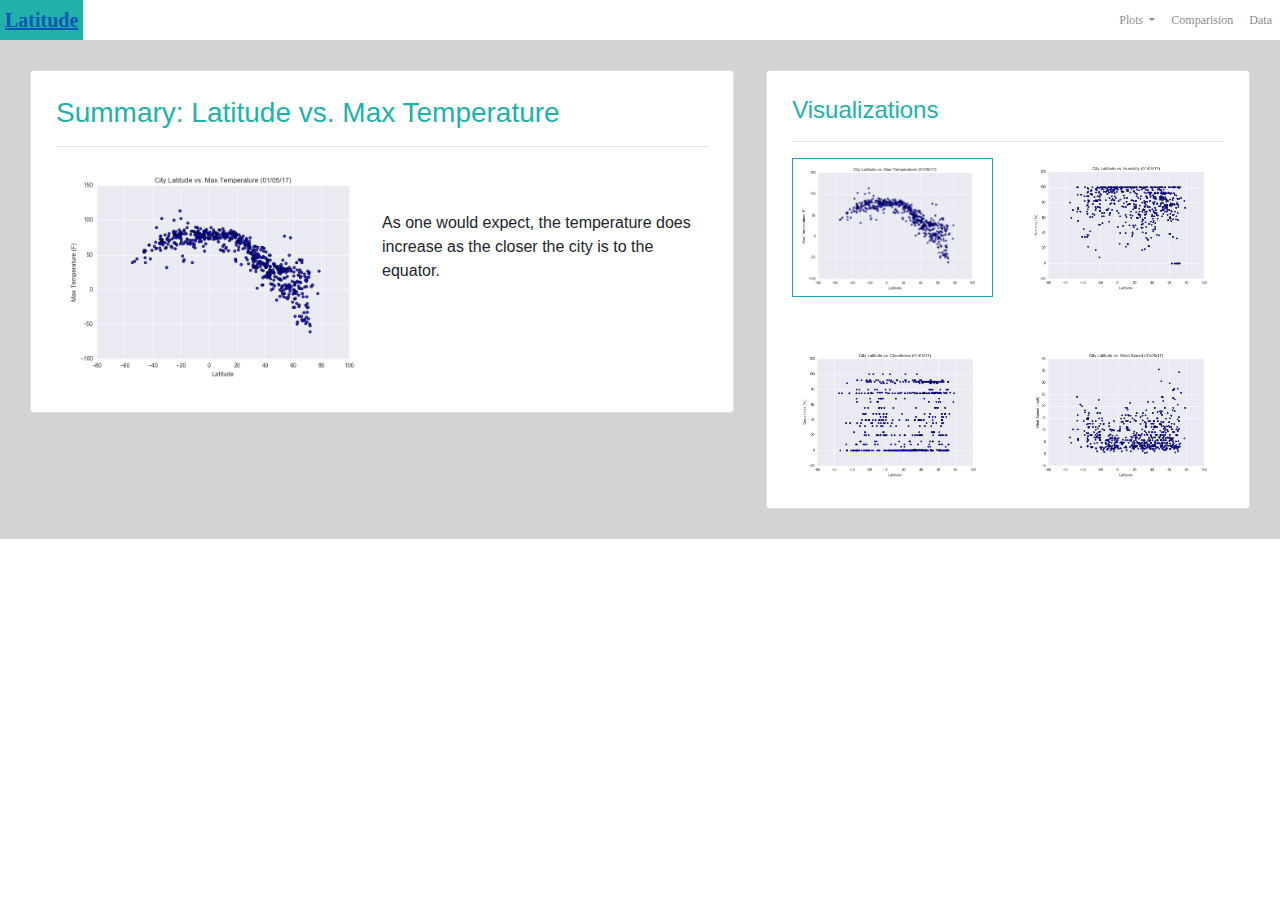
<file: max_temperature.html>
<!DOCTYPE html>

<html lang="en-us">

<head>

    <meta charset="utf-8">
    <meta name="viewport" content="width=device-width, initial-scale=1, shrink-to-fit=no">
    <link rel="stylesheet" href="https://stackpath.bootstrapcdn.com/bootstrap/4.3.1/css/bootstrap.min.css"
        integrity="sha384-ggOyR0iXCbMQv3Xipma34MD+dH/1fQ784/j6cY/iJTQUOhcWr7x9JvoRxT2MZw1T" crossorigin="anonymous">
    <link rel="stylesheet" href="style.css">

    <title>Visualizations: Max Temperature</title>


</head>

<body>
    <script src="https://code.jquery.com/jquery-3.3.1.slim.min.js"
        integrity="sha384-q8i/X+965DzO0rT7abK41JStQIAqVgRVzpbzo5smXKp4YfRvH+8abtTE1Pi6jizo"
        crossorigin="anonymous"></script>
    <script src="https://cdnjs.cloudflare.com/ajax/libs/popper.js/1.14.3/umd/popper.min.js"
        integrity="sha384-ZMP7rVo3mIykV+2+9J3UJ46jBk0WLaUAdn689aCwoqbBJiSnjAK/l8WvCWPIPm49"
        crossorigin="anonymous"></script>
    <script src="https://stackpath.bootstrapcdn.com/bootstrap/4.1.3/js/bootstrap.min.js"
        integrity="sha384-ChfqqxuZUCnJSK3+MXmPNIyE6ZbWh2IMqE241rYiqJxyMiZ6OW/JmZQ5stwEULTy"
        crossorigin="anonymous"></script>

    <nav class="navbar navbar-light navbar-custom-bg navbar-expand-md" style="padding: 0px;">
        <!-- Brand -->
        <a class="home-button" href="index.html">Latitude</a>

        <!-- Toggler/collapsibe Button -->
        <button class="navbar-toggler" type="button" data-toggle="collapse" data-target="#collapsibleNavbar">
            <span class="navbar-toggler-icon" style="color: grey;"></span>
        </button>

        <!-- Navbar links -->
        <div class="collapse navbar-collapse justify-content-end" id="collapsibleNavbar">
            <ul class="navbar-nav">
                <!-- Dropdown -->
                <li class="nav-item dropdown">
                    <a class="nav-link dropdown-toggle right-nav-button" href="#" id="navbardrop"
                        data-toggle="dropdown">
                        Plots
                    </a>
                    <div class="dropdown-menu">
                        <a class="dropdown-item right-nav-button" href="max_temperature.html">Max Temperature</a>
                        <a class="dropdown-item right-nav-button" href="humidity.html">Humidity</a>
                        <a class="dropdown-item right-nav-button" href="cloudiness.html">Cloudiness</a>
                        <a class="dropdown-item right-nav-button" href="wind_speed.html">Wind Speed</a>
                    </div>
                </li>
                <li class="nav-item">
                    <a class="nav-link right-nav-button" href="comparision.html">Comparision</a>
                </li>
                <li class="nav-item">
                    <a class="nav-link right-nav-button" href="data.html">Data</a>
                </li>
            </ul>
        </div>
    </nav>
    <div class="row grey-bg">
        <div class="col-sm-7">
            <div class="card" style="padding: 5px; margin: 30px; margin-right: 0px ">
                <div class="card-body">
                    <h3 class="card-title">Summary: Latitude vs. Max Temperature</h3>
                    <hr>
                    <img src="Resources/assets/images/Fig1.png"
                        ALIGN="left" style="max-width: 50%; height: auto;" class="img-fluid logo" alt="...">


                    <p class="card-text"></br></br>As one would expect, the temperature does increase as the closer the city is to the equator.</p>
                </div>
            </div>
        </div>
        <div class="col-sm-5">
            <div class="card" style="padding: 5px; margin: 30px; margin-left: 2px;">
                <div class="card-body">
                    <h4 class="card-title">Visualizations</h4>
                    <hr>
                    <div class="row">
                        <div class="col-sm-6">
                            <a href="max_temperature.html">
                                <img src="Resources/assets/images/Fig1.png"
                                    class="img-fluid logo border border-info" alt="...">
                            </a>
                        </div>
                        <div class="col-sm-6">
                            <a href="humidity.html">
                                <img src="Resources/assets/images/Fig2.png"
                                    class="img-fluid logo" alt="...">
                            </a>
                        </div>

                    </div>
                    </br></br>
                    <div class="row">
                        <div class="col-sm-6">
                            <a href="cloudiness.html">
                                <img src="Resources/assets/images/Fig3.png"
                                    class="img-fluid logo" alt="...">
                            </a>
                        </div>
                        <div class="col-sm-6">
                            <a href="wind_speed.html">
                                <img src="Resources/assets/images/Fig4.png"
                                    class="img-fluid logo" alt="...">
                            </a>
                        </div>

                    </div>

                </div>
            </div>
        </div>
    </div>
</body>

</html>
</file>
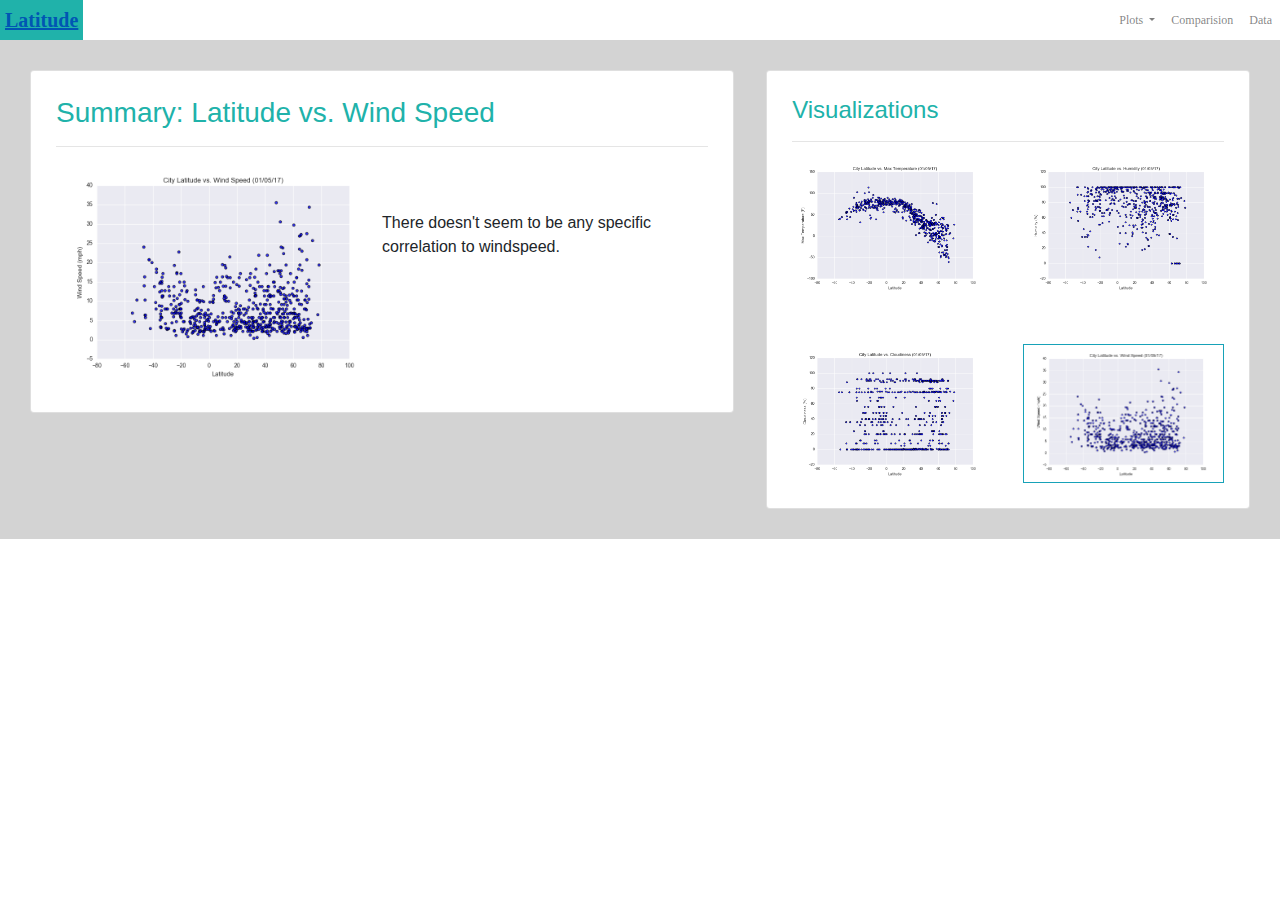
<file: wind_speed.html>
<!DOCTYPE html>

<html lang="en-us">

<head>

    <meta charset="utf-8">
    <meta name="viewport" content="width=device-width, initial-scale=1, shrink-to-fit=no">
    <link rel="stylesheet" href="https://stackpath.bootstrapcdn.com/bootstrap/4.3.1/css/bootstrap.min.css"
        integrity="sha384-ggOyR0iXCbMQv3Xipma34MD+dH/1fQ784/j6cY/iJTQUOhcWr7x9JvoRxT2MZw1T" crossorigin="anonymous">
    <link rel="stylesheet" href="style.css">

    <title>Visualizations: Cloudiness</title>


</head>

<body>
    <script src="https://code.jquery.com/jquery-3.3.1.slim.min.js"
        integrity="sha384-q8i/X+965DzO0rT7abK41JStQIAqVgRVzpbzo5smXKp4YfRvH+8abtTE1Pi6jizo"
        crossorigin="anonymous"></script>
    <script src="https://cdnjs.cloudflare.com/ajax/libs/popper.js/1.14.3/umd/popper.min.js"
        integrity="sha384-ZMP7rVo3mIykV+2+9J3UJ46jBk0WLaUAdn689aCwoqbBJiSnjAK/l8WvCWPIPm49"
        crossorigin="anonymous"></script>
    <script src="https://stackpath.bootstrapcdn.com/bootstrap/4.1.3/js/bootstrap.min.js"
        integrity="sha384-ChfqqxuZUCnJSK3+MXmPNIyE6ZbWh2IMqE241rYiqJxyMiZ6OW/JmZQ5stwEULTy"
        crossorigin="anonymous"></script>

    <nav class="navbar navbar-light navbar-custom-bg navbar-expand-md" style="padding: 0px;">
        <!-- Brand -->
        <a class="home-button" href="index.html">Latitude</a>

        <!-- Toggler/collapsibe Button -->
        <button class="navbar-toggler" type="button" data-toggle="collapse" data-target="#collapsibleNavbar">
            <span class="navbar-toggler-icon" style="color: grey;"></span>
        </button>

        <!-- Navbar links -->
        <div class="collapse navbar-collapse justify-content-end" id="collapsibleNavbar">
            <ul class="navbar-nav">
                <!-- Dropdown -->
                <li class="nav-item dropdown">
                    <a class="nav-link dropdown-toggle right-nav-button" href="#" id="navbardrop"
                        data-toggle="dropdown">
                        Plots
                    </a>
                    <div class="dropdown-menu">
                        <a class="dropdown-item right-nav-button" href="max_temperature.html">Max Temperature</a>
                        <a class="dropdown-item right-nav-button" href="humidity.html">Humidity</a>
                        <a class="dropdown-item right-nav-button" href="cloudiness.html">Cloudiness</a>
                        <a class="dropdown-item right-nav-button" href="wind_speed.html">Wind Speed</a>
                        
                    </div>
                </li>
                <li class="nav-item">
                    <a class="nav-link right-nav-button" href="comparision.html">Comparision</a>
                </li>
                <li class="nav-item">
                    <a class="nav-link right-nav-button" href="data.html">Data</a>
                </li>
            </ul>
        </div>
    </nav>
    <div class="row grey-bg">
        <div class="col-sm-7">
            <div class="card" style="padding: 5px; margin: 30px; margin-right: 0px ">
                <div class="card-body">
                    <h3 class="card-title">Summary: Latitude vs. Wind Speed</h3>
                    <hr>
                    <img src="Resources/assets/images/Fig4.png"
                        ALIGN="left" style="max-width: 50%; height: auto;" class="img-fluid logo" alt="...">


                    <p class="card-text"></br></br>There doesn't seem to be any specific correlation to windspeed.</p>
                </div>
            </div>
        </div>
        <div class="col-sm-5">
            <div class="card" style="padding: 5px; margin: 30px; margin-left: 2px;">
                <div class="card-body">
                    <h4 class="card-title">Visualizations</h4>
                    <hr>
                    <div class="row">
                        <div class="col-sm-6">
                            <a href="max_temperature.html">
                                <img src="Resources/assets/images/Fig1.png"
                                    class="img-fluid logo" alt="...">
                            </a>
                        </div>
                        <div class="col-sm-6">
                            <a href="humidity.html">
                                <img src="Resources/assets/images/Fig2.png"
                                    class="img-fluid logo" alt="...">
                            </a>
                        </div>

                    </div>
                    </br></br>
                    <div class="row">
                        <div class="col-sm-6">
                            <a href="cloudiness.html">
                                <img src="Resources/assets/images/Fig3.png"
                                    class="img-fluid logo" alt="...">
                            </a>
                        </div>
                        <div class="col-sm-6">
                            <a href="wind_speed.html">
                                <img src="Resources/assets/images/Fig4.png"
                                    class="img-fluid logo border border-info" alt="...">
                            </a>
                        </div>

                    </div>

                </div>
            </div>
        </div>
    </div>
</body>

</html>
</file>
<file: style.css>
.home-button {
    background-color: lightseagreen;
    color: white;
    font-weight: bold;
    font-family: "Times New Roman", Times, serif;
    padding: 5px;
    font-size: 20px;
}


.right-nav-button {
  color: grey;
  font-family: "Times New Roman", Times, serif;
  padding: 5px;
  font-size: 12px;

}

.grey-bg {
  background-color: lightgray;
}

.nav-item:hover .nav-link {
  color: black;
  background-color: lightgrey; 
}

.main-card {
  margin: 30px;
}

@media (max-width: 768px) {
  .navbar-custom-bg {
     background-color: lightseagreen;
   }
  .grey-bg {
     background-color: transparent;
   }
  .main-card {
    margin: 30px;
  }
  .w-50 {}
 }

h3 {
  color: lightseagreen;
}

h4 {
  color: lightseagreen;
}
</file>
